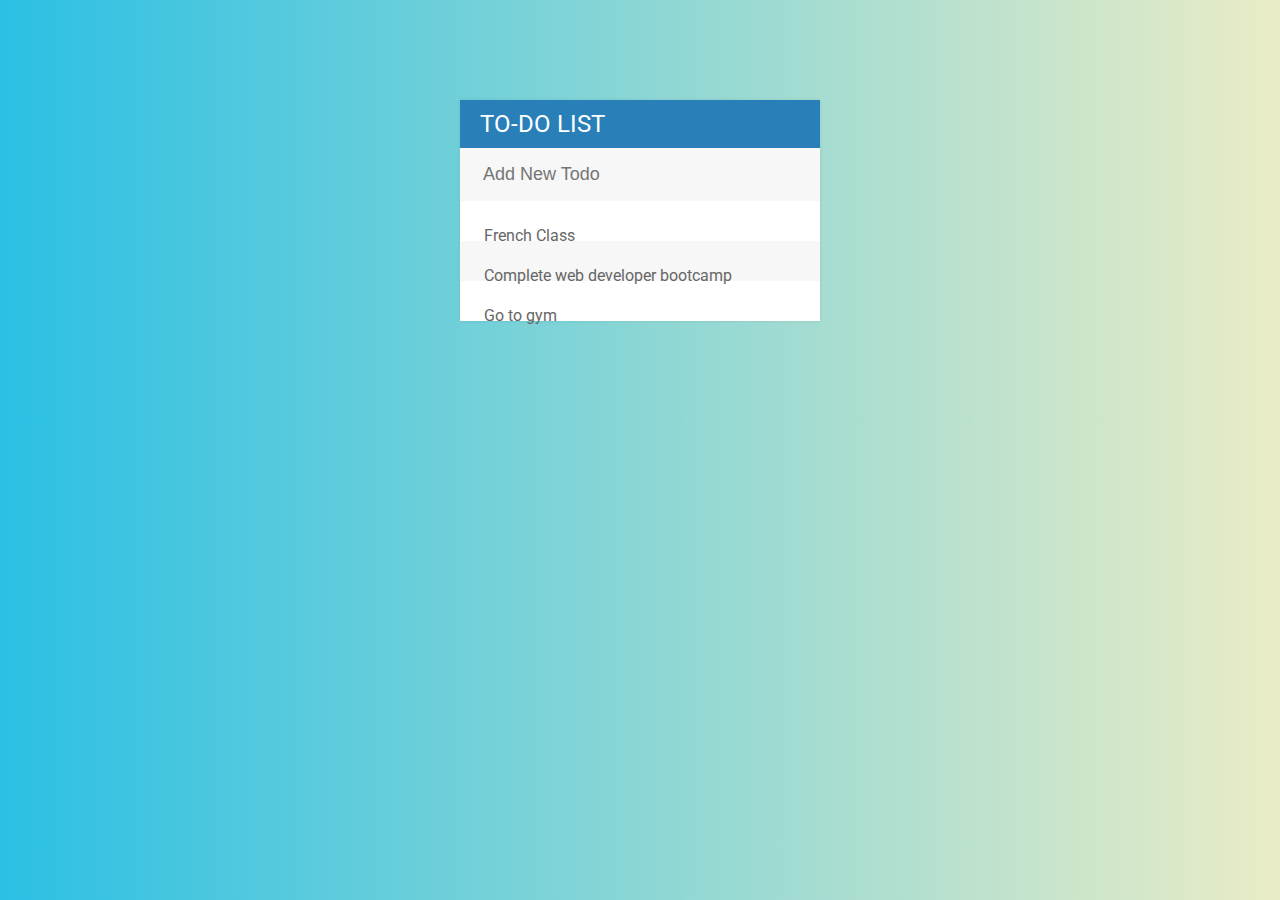
<file: Seção 20 - Todo List/index.html>
<!DOCTYPE html>
<html>
<head>
	<title>Todo List</title>
	<script type="text/javascript" src="assets/js/lib/jquery-3.3.1.min.js"></script>
	<link rel="stylesheet" type="text/css" href="assets/css/todos.css">
	<link href="https://fonts.googleapis.com/css?family=Roboto:400,500,700" rel="stylesheet">
	<link rel="stylesheet" href="https://use.fontawesome.com/releases/v5.7.2/css/all.css" integrity="sha384-fnmOCqbTlWIlj8LyTjo7mOUStjsKC4pOpQbqyi7RrhN7udi9RwhKkMHpvLbHG9Sr" crossorigin="anonymous"> 
</head>
<body>

	<div id="container">
		<h1>To-Do List <i class="fas fa-plus"></i> </h1>
		<input type="text" placeholder="Add New Todo">
		<ul>
			<li><span><i class="fa fa-trash-alt"></i></span> French Class</li>
			<li><span><i class="fa fa-trash-alt"></i></span> Complete web developer bootcamp</li>
			<li><span><i class="fa fa-trash-alt"></i></span> Go to gym</li>
		</ul>
	</div>

	<script type="text/javascript" src="assets/js/todos.js"></script>
</body>
</html>
</file>
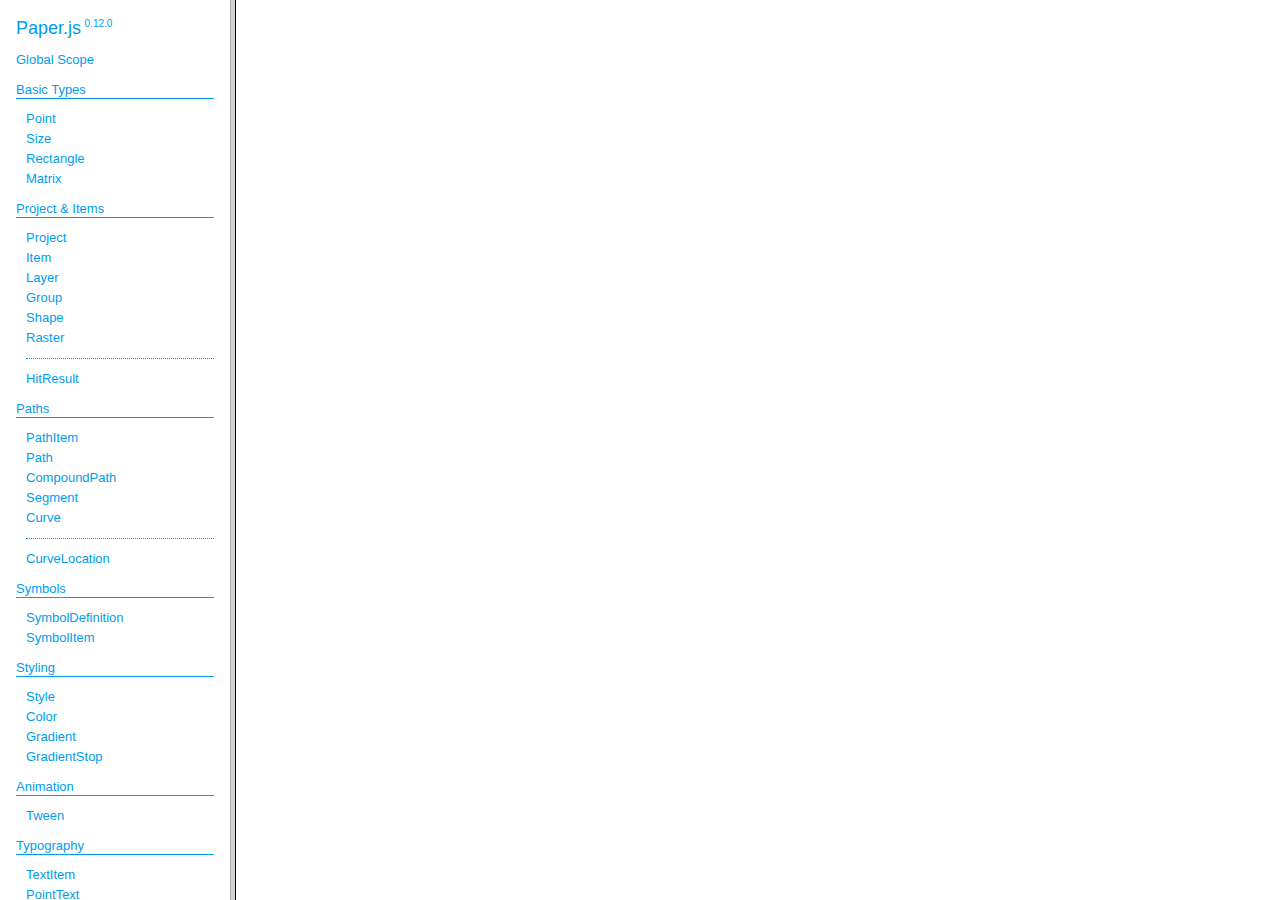
<file: Seção 21 - Patatap Clone/paperjs-v0.12.0/docs/index.html>
<!DOCTYPE html>
<html>
<head>
<meta charset="UTF-8">
<title>Paper.js v0.12.0</title>
</head>
<frameset cols="230,*">
<frame src="classes/index.html" name="packageListFrame" title="All Packages">
<frame src="about:blank" name="class-frame" title="Class and interface descriptions">
</frameset>
</html>
</file>
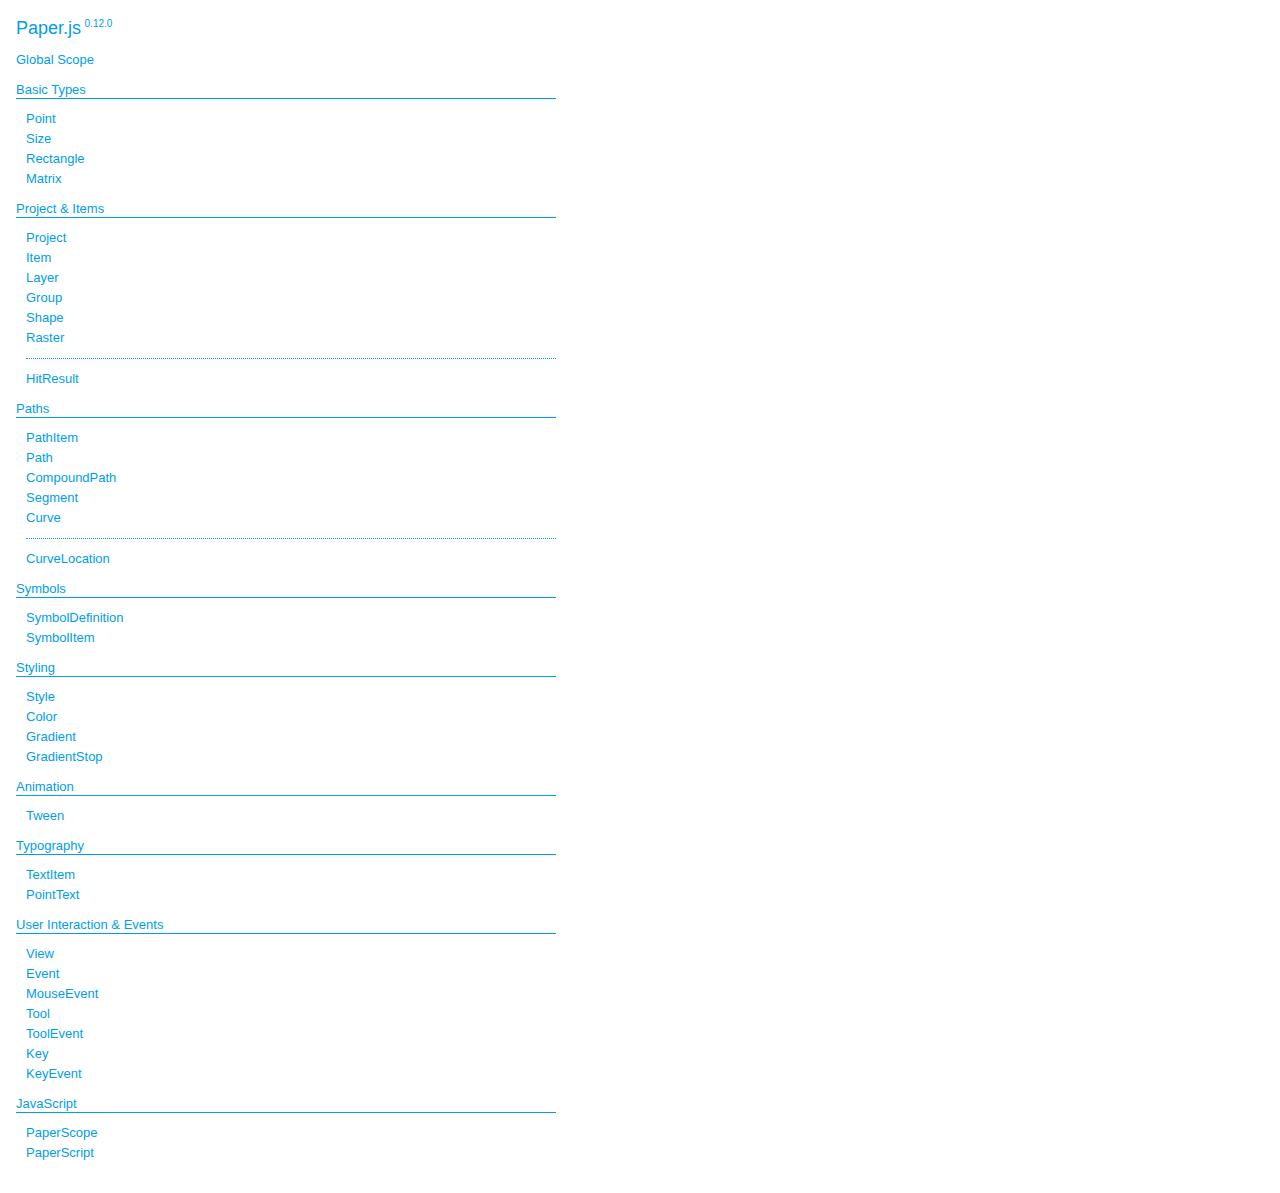
<file: Seção 21 - Patatap Clone/paperjs-v0.12.0/docs/classes/index.html>
<!DOCTYPE html>
<html>
<head>
<meta charset="UTF-8">
<title>Paper.js v0.12.0</title>
<base target="class-frame">
<link href="../assets/css/docs.css" rel="stylesheet" type="text/css">
</head>
<body class="reference">
<div class="reference-index">
<h1>Paper.js<span class="version">0.12.0</span></h1>
<ul class="reference-classes"><li><a href="../classes/global.html">Global Scope</a></li>
<li>
<h2>Basic Types</h2>
<ul>
<li><a href="../classes/Point.html">Point</a></li>
<li><a href="../classes/Size.html">Size</a></li>
<li><a href="../classes/Rectangle.html">Rectangle</a></li>
<li><a href="../classes/Matrix.html">Matrix</a></li>
</ul>
<li>
<h2>Project & Items</h2>
<ul>
<li><a href="../classes/Project.html">Project</a></li>
<li><a href="../classes/Item.html">Item</a></li>
<li><a href="../classes/Layer.html">Layer</a></li>
<li><a href="../classes/Group.html">Group</a></li>
<li><a href="../classes/Shape.html">Shape</a></li>
<li><a href="../classes/Raster.html">Raster</a></li>
<li><hr /></li>
<li><a href="../classes/HitResult.html">HitResult</a></li>
</ul>
<li>
<h2>Paths</h2>
<ul>
<li><a href="../classes/PathItem.html">PathItem</a></li>
<li><a href="../classes/Path.html">Path</a></li>
<li><a href="../classes/CompoundPath.html">CompoundPath</a></li>
<li><a href="../classes/Segment.html">Segment</a></li>
<li><a href="../classes/Curve.html">Curve</a></li>
<li><hr /></li>
<li><a href="../classes/CurveLocation.html">CurveLocation</a></li>
</ul>
<li>
<h2>Symbols</h2>
<ul>
<li><a href="../classes/SymbolDefinition.html">SymbolDefinition</a></li>
<li><a href="../classes/SymbolItem.html">SymbolItem</a></li>
</ul>
<li>
<h2>Styling</h2>
<ul>
<li><a href="../classes/Style.html">Style</a></li>
<li><a href="../classes/Color.html">Color</a></li>
<li><a href="../classes/Gradient.html">Gradient</a></li>
<li><a href="../classes/GradientStop.html">GradientStop</a></li>
</ul>
<li>
<h2>Animation</h2>
<ul>
<li><a href="../classes/Tween.html">Tween</a></li>
</ul>
<li>
<h2>Typography</h2>
<ul>
<li><a href="../classes/TextItem.html">TextItem</a></li>
<li><a href="../classes/PointText.html">PointText</a></li>
</ul>
<li>
<h2>User Interaction & Events</h2>
<ul>
<li><a href="../classes/View.html">View</a></li>
<li><a href="../classes/Event.html">Event</a></li>
<li><a href="../classes/MouseEvent.html">MouseEvent</a></li>
<li><a href="../classes/Tool.html">Tool</a></li>
<li><a href="../classes/ToolEvent.html">ToolEvent</a></li>
<li><a href="../classes/Key.html">Key</a></li>
<li><a href="../classes/KeyEvent.html">KeyEvent</a></li>
</ul>
<li>
<h2>JavaScript</h2>
<ul>
<li><a href="../classes/PaperScope.html">PaperScope</a></li>
<li><a href="../classes/PaperScript.html">PaperScript</a></li>
</ul>
</ul>
</body>
</html>
</file>
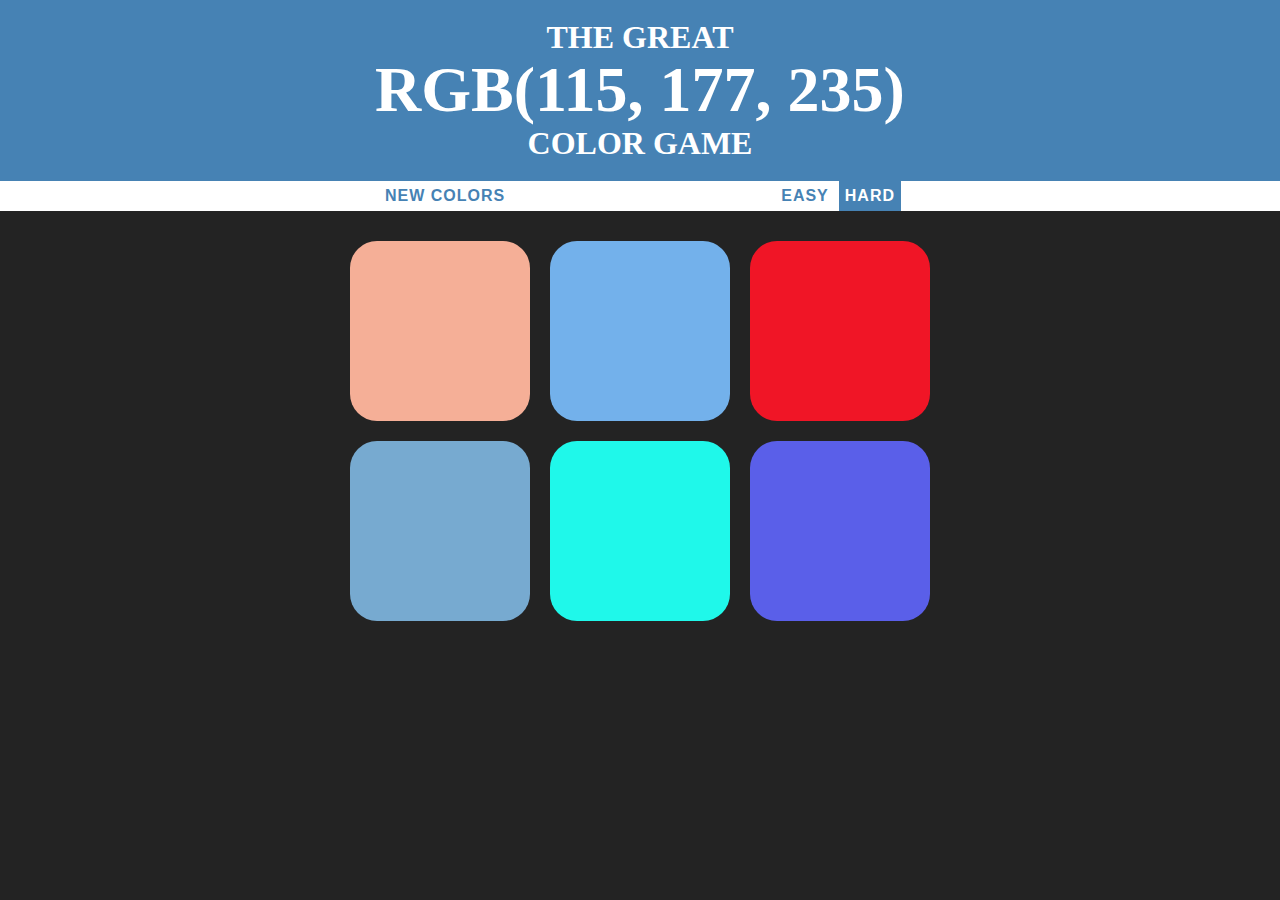
<file: Seção 17 - Color Game/colorGame.html>
<!DOCTYPE html>
<html>
<head> 
	<title>Color Game</title>
	<link rel="stylesheet" type="text/css" href="colorGame.css">
</head>
 <body>
<h1>
	The Great 
	<br> 
	<span id="colorDisplay">RGB</span> 
	<br> 
	Color Game
</h1>

<div id="stripe">
	<button id="reset">New Colors</button>
	<span id="message"></span>
	<button id="easyBtn">Easy</button>
	<button id="hardBtn" class="selected">Hard</button>
</div>

	 <div id="container">
		<div class="square"></div>
		<div class="square"></div>
		<div class="square"></div>
		<div class="square"></div>
		<div class="square"></div>
		<div class="square"></div>
	</div>

<script type="text/javascript" src="colorGame.js"></script>
</body>
</html>
</file>
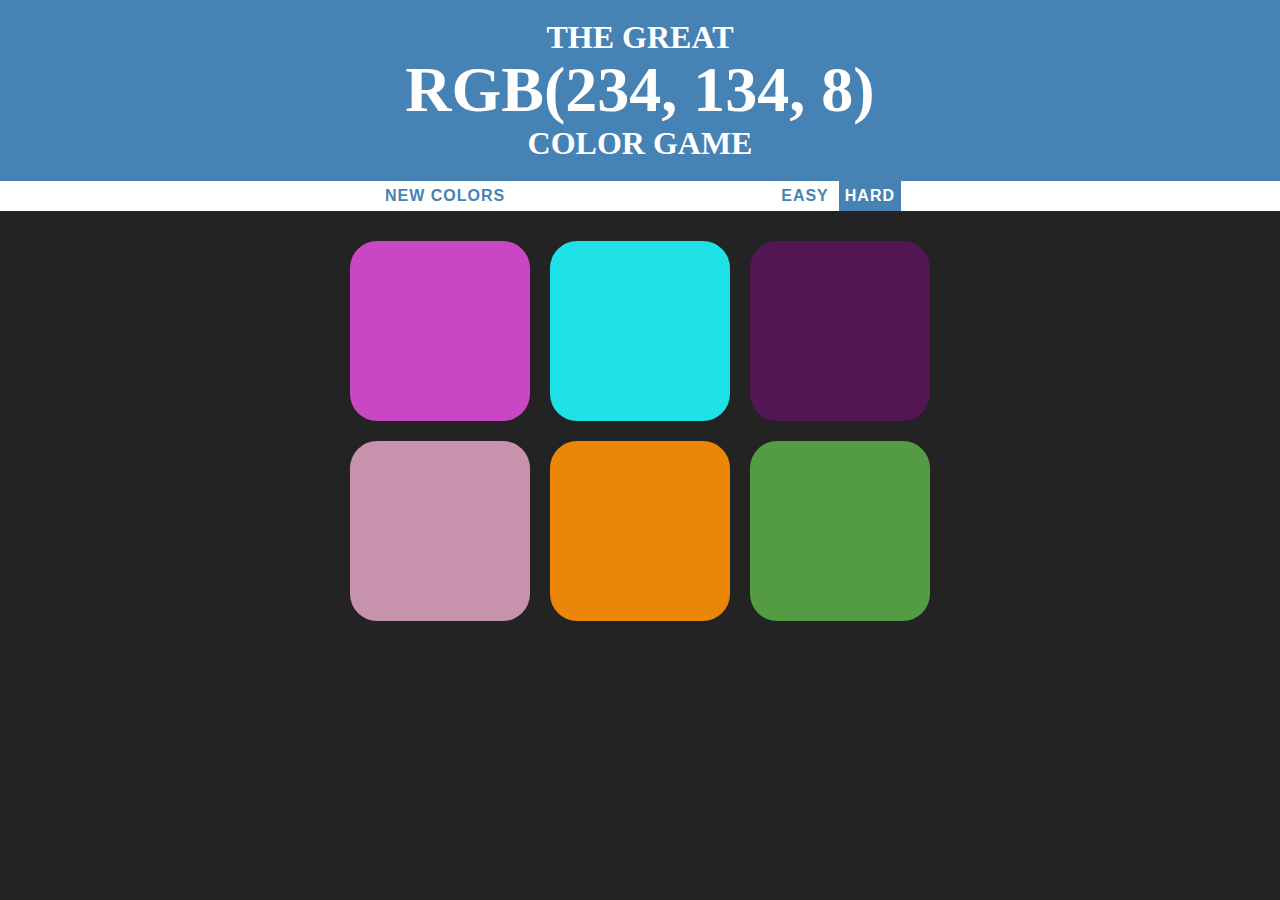
<file: Seção 17/colorGame.html>
<!DOCTYPE html>
<html>
<head>
	<title>Color Game</title>
	<link rel="stylesheet" type="text/css" href="colorGame.css">
</head>
 <body>
<h1>
	The Great 
	<br> 
	<span id="colorDisplay">RGB</span> 
	<br> 
	Color Game
</h1>

<div id="stripe">
	<button id="reset">New Colors</button>
	<span id="message"></span>
	<button id="easyBtn">Easy</button>
	<button id="hardBtn" class="selected">Hard</button>
</div>

	 <div id="container">
		<div class="square"></div>
		<div class="square"></div>
		<div class="square"></div>
		<div class="square"></div>
		<div class="square"></div>
		<div class="square"></div>
	</div>

<script type="text/javascript" src="colorGame.js"></script>
</body>
</html>
</file>
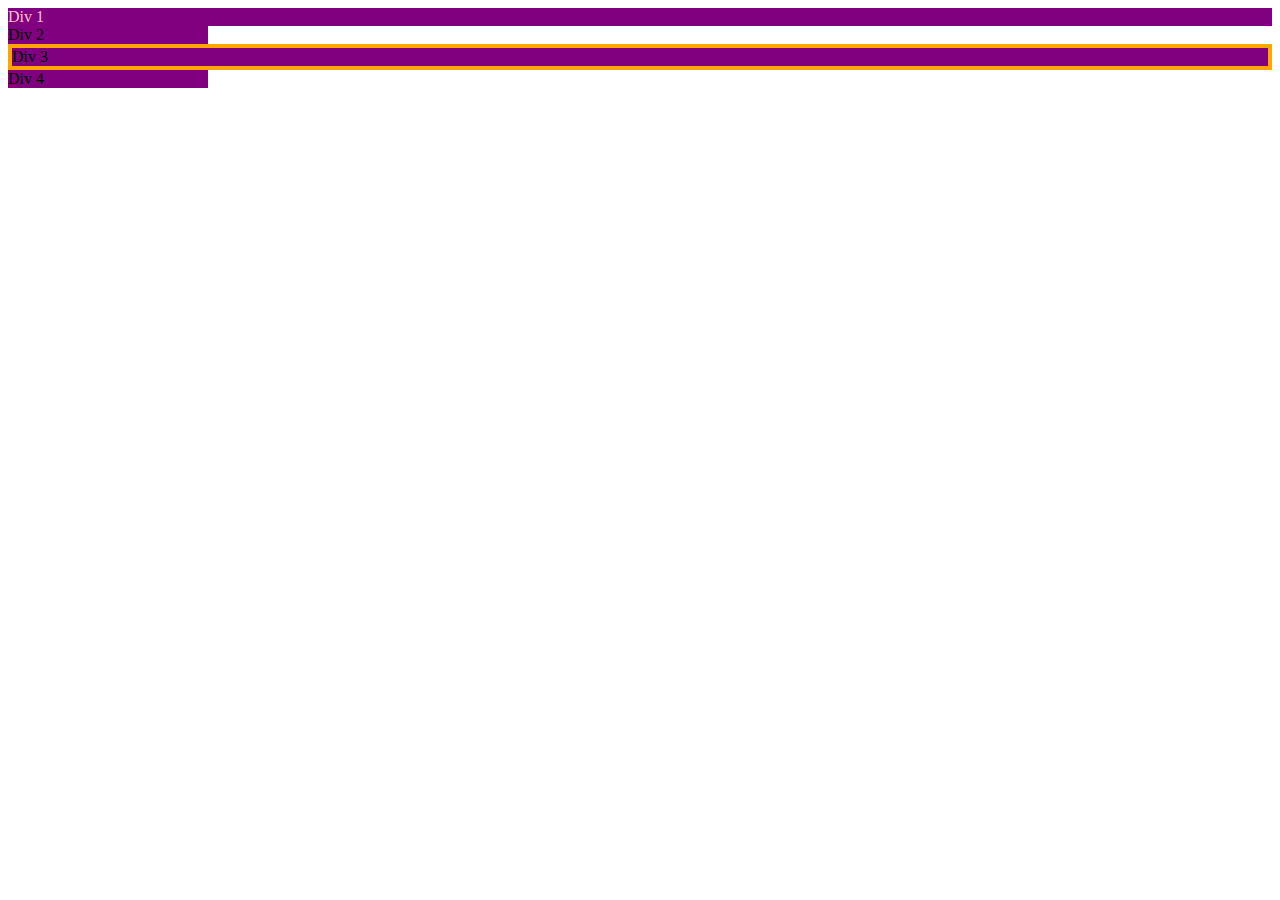
<file: Seção 18 - jQuery/exercise.html>
<!DOCTYPE html>
<html>
<head>
	<title>jQuery Exercise</title>
	<script type="text/javascript" src="https://cdnjs.cloudflare.com/ajax/libs/jquery/2.1.4/jquery.min.js"></script>
</head>
<body>
	<div>Div 1</div>
	<div class="highlight">Div 2</div>
	<div id="third">Div 3</div>
	<div class="highlight">Div 4</div>

	<script type="text/javascript" src="exercise.js"></script>
</body>
</html>
</file>
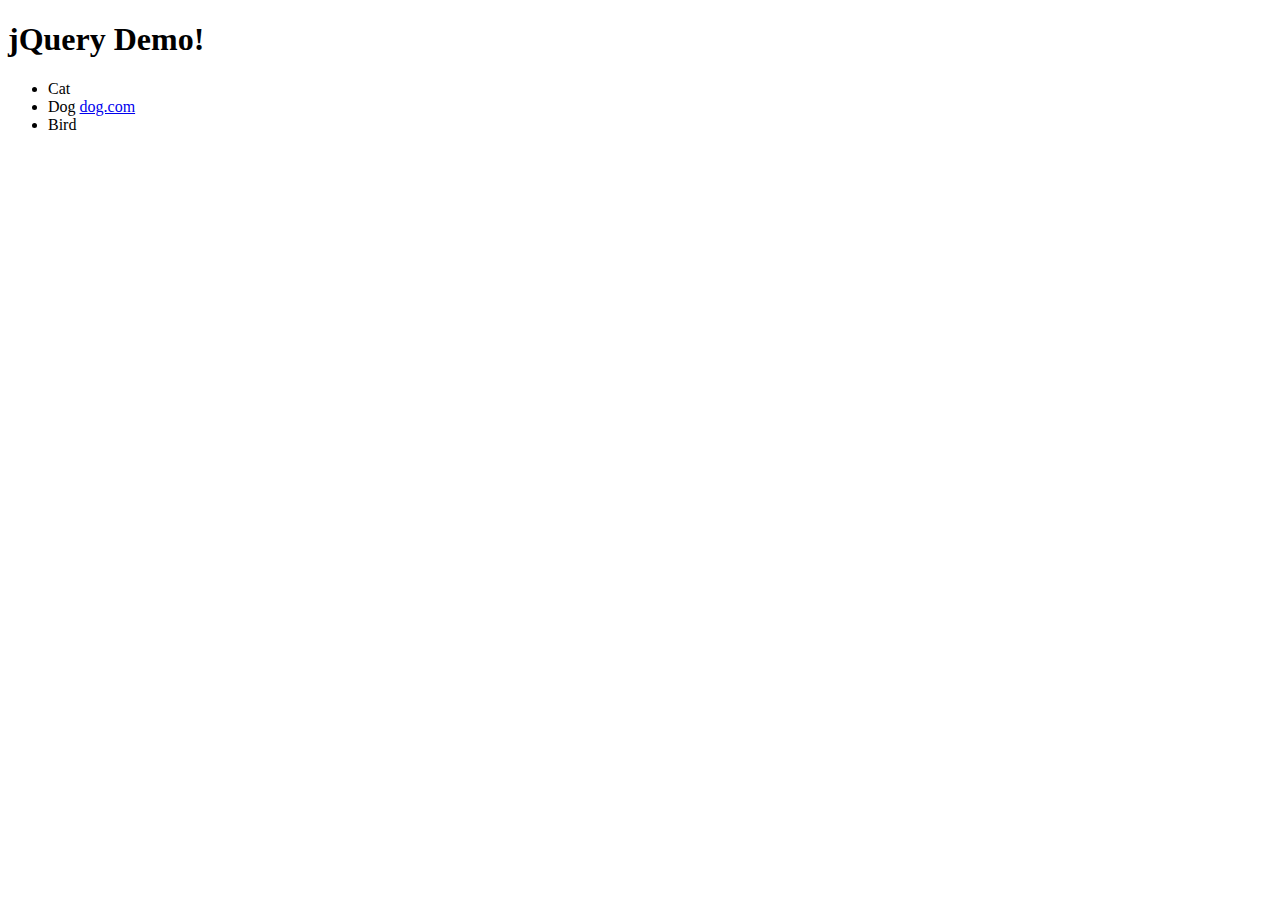
<file: Seção 18 - jQuery/jqueryDemo.html>
<!DOCTYPE html>
<html>
<head>
	<script
  src="https://code.jquery.com/jquery-2.2.4.min.js"
  integrity="sha256-BbhdlvQf/xTY9gja0Dq3HiwQF8LaCRTXxZKRutelT44="
  crossorigin="anonymous"></script>
	<title>jQuery Demo</title>
</head>
<body>

<h1>jQuery Demo!</h1>

<ul>
	<li>Cat</li>
	<li>Dog <a href="dog.com">dog.com</a></li>
	<li id="adorable">Bird</li>
</ul>

</body>
</html>
</file>
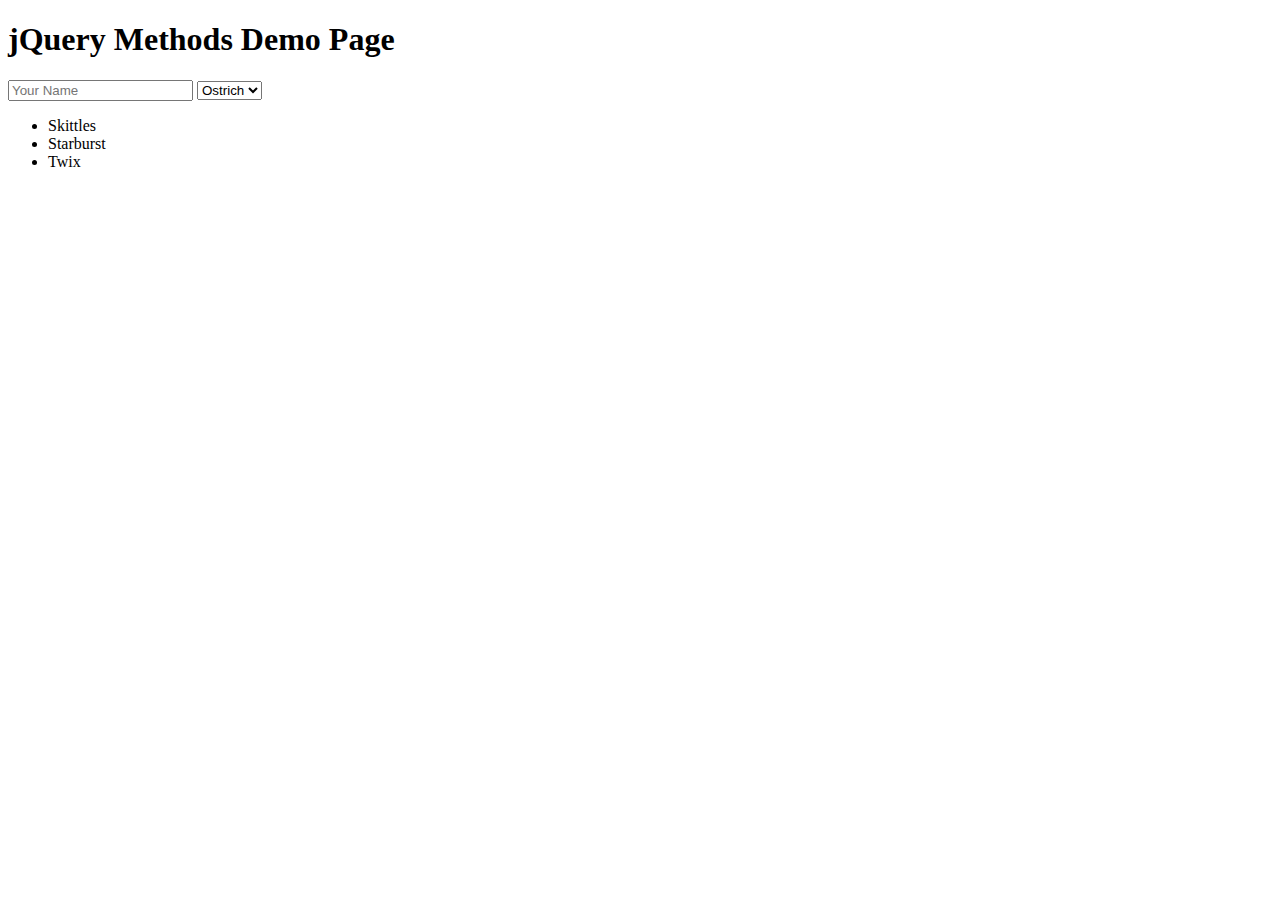
<file: Seção 18 - jQuery/methods.html>
<!DOCTYPE html>
<html>
<head>
	<title>jQuery Methods</title>
	<script type="text/javascript" src="https://cdnjs.cloudflare.com/ajax/libs/jquery/2.1.4/jquery.min.js"></script>

	<style type="text/css">
		.correct {
			color: green;
		}

		.wrong {
			color: red;
			background: pink;
		}

		.done {
			color: gray;
			text-decoration: line-through;
		}
	</style>
</head>
<body>
	<h1>jQuery Methods Demo Page</h1>

	<input type="text" placeholder="Your Name">

	<select>
		<option>Ostrich</option>
		<option>Turtle</option>
		<option>Toad</option>
	</select>
	<ul>
		<li>Skittles</li>
		<li>Starburst</li>
		<li>Twix</li>
	</ul>
</body>
</html>
</file>
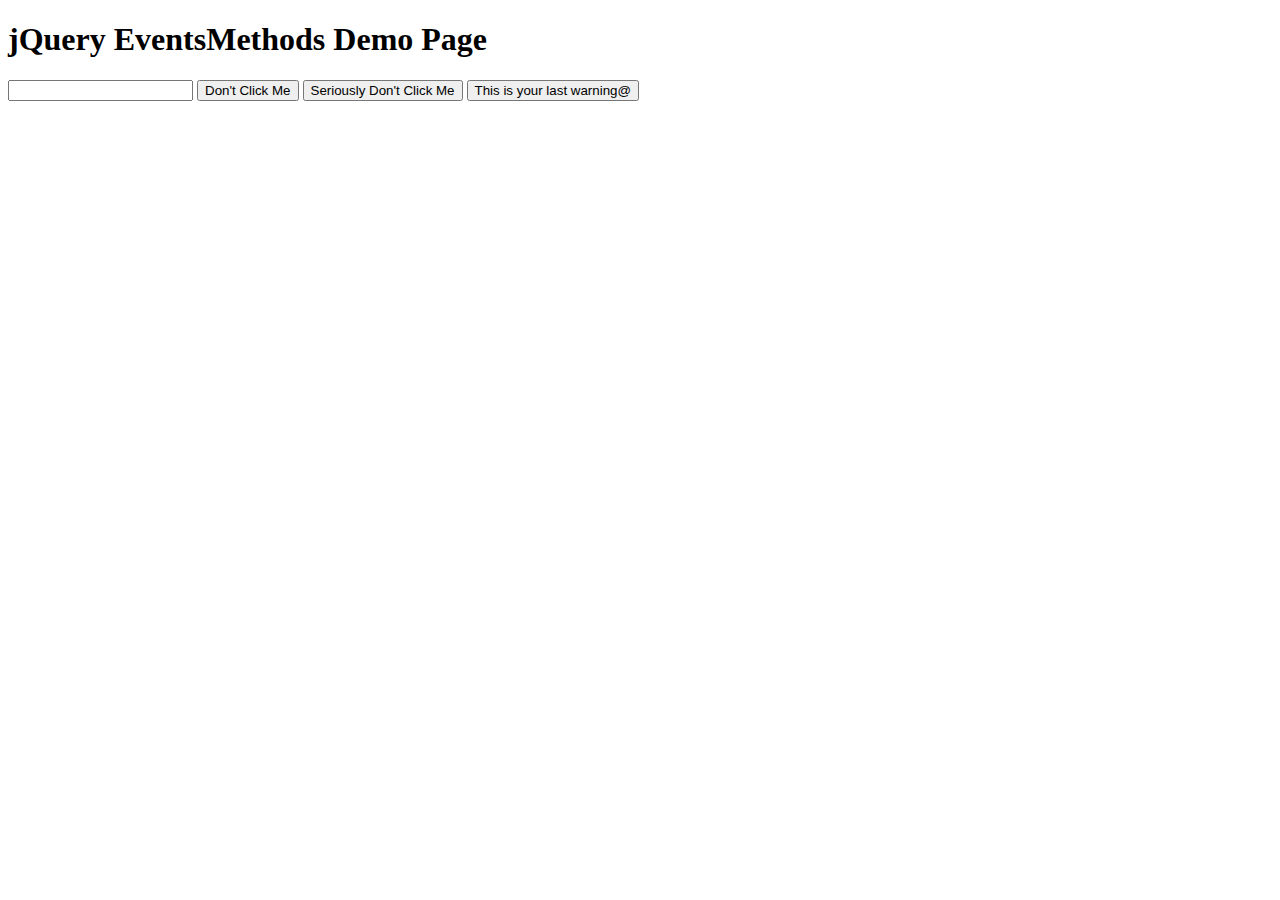
<file: Seção 19 - Advanced jQuery/events.html>
<!DOCTYPE html>
<html>
<head>
	<title>jQuery Events</title>
	<script type="text/javascript" src="https://cdnjs.cloudflare.com/ajax/libs/jquery/2.1.4/jquery.min.js"></script>

</head>
<body>
	<h1>jQuery EventsMethods Demo Page</h1>

	<input type="text" name="">


	<button>Don't Click Me</button>
	<button>Seriously Don't Click Me</button>
	<button>This is your last warning@</button>
</body>
</html>
</file>
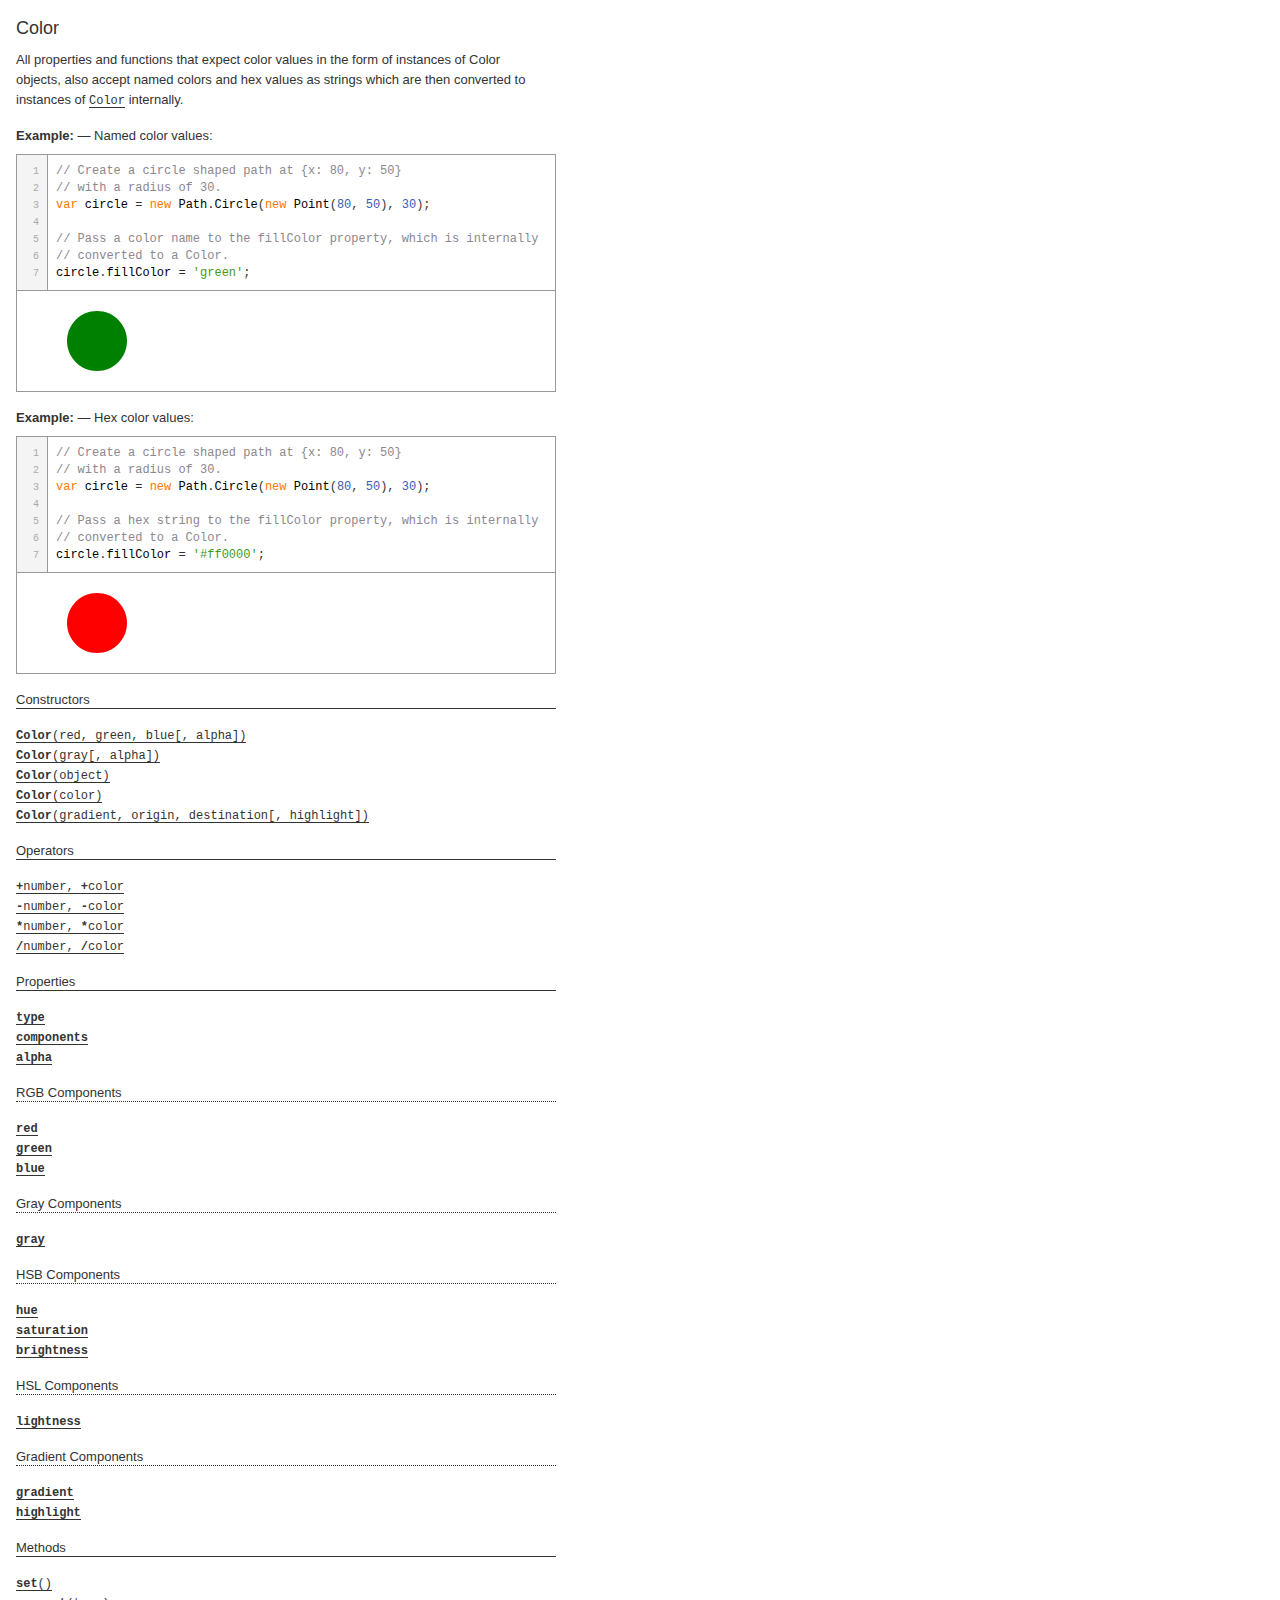
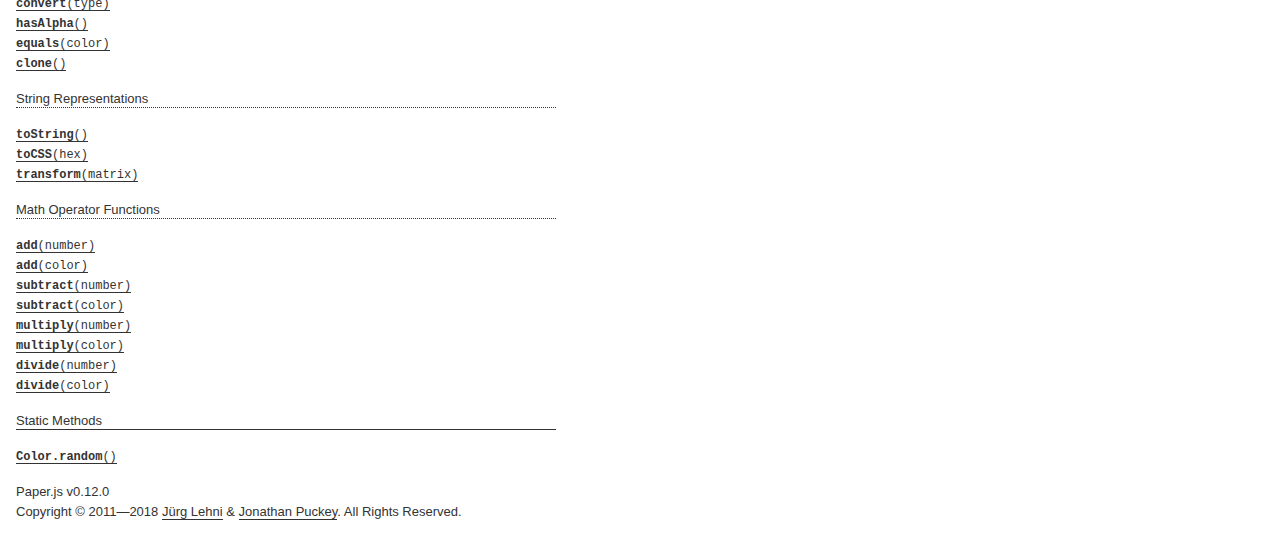
<file: Seção 21 - Patatap Clone/paperjs-v0.12.0/docs/classes/Color.html>
<!DOCTYPE html>
<html>
<head>
<meta charset="UTF-8">
<title>Color</title>
<base target="class-frame">
<link href="../assets/css/docs.css" rel="stylesheet" type="text/css">
<script src="../assets/js/paper.js"></script>
<script src="../assets/js/jquery.js"></script>
<script src="../assets/js/codemirror.js"></script>
<script src="../assets/js/docs.js"></script>
</head>
<body>
<article class="reference"> 
<div class="reference-class">
<h1>Color</h1>

<p>All properties and functions that expect color values in the form of instances of Color objects, also accept named colors and hex values as strings which are then converted to instances of <a href="../classes/Color.html"><tt>Color</tt></a> internally.</p>
<h4>Example:<span class="description">Named color values:</span></h4>

<div class="paperscript split">

<div class="buttons">
<div class="button run">Run</div>
</div>

<script type="text/paperscript" canvas="canvas-0">
// Create a circle shaped path at {x: 80, y: 50}
// with a radius of 30.
var circle = new Path.Circle(new Point(80, 50), 30);

// Pass a color name to the fillColor property, which is internally
// converted to a Color.
circle.fillColor = 'green';
</script>
<div class="canvas"><canvas width="516" height="100" id="canvas-0"></canvas></div>
</div>


<h4>Example:<span class="description">Hex color values:</span></h4>

<div class="paperscript split">

<div class="buttons">
<div class="button run">Run</div>
</div>

<script type="text/paperscript" canvas="canvas-1">
// Create a circle shaped path at {x: 80, y: 50}
// with a radius of 30.
var circle = new Path.Circle(new Point(80, 50), 30);

// Pass a hex string to the fillColor property, which is internally
// converted to a Color.
circle.fillColor = '#ff0000';
</script>
<div class="canvas"><canvas width="516" height="100" id="canvas-1"></canvas></div>
</div>


</div>

<!-- =============================== constructors ========================== -->
<div class="reference-members">
	<h2>Constructors</h2>
	
		
<div id="color-red-green-blue" class="member">
<div class="member-link">
<a name="color-red-green-blue" href="#color-red-green-blue"><tt><b>Color</b>(red, green, blue[, alpha])</tt></a>
</div>
<div class="member-description hidden">
<div class="member-text">
    <p>Creates a RGB Color object.</p>
    
    
<ul class="member-list">
	<h4>Parameters:</h4>
	
	<li>
<tt>red:</tt> 
<tt>Number</tt>
&mdash;&nbsp;the amount of red in the color as a value between  <code>0</code> and <code>1</code>

</li>
	
	<li>
<tt>green:</tt> 
<tt>Number</tt>
&mdash;&nbsp;the amount of green in the color as a value  between <code>0</code> and <code>1</code>

</li>
	
	<li>
<tt>blue:</tt> 
<tt>Number</tt>
&mdash;&nbsp;the amount of blue in the color as a value  between <code>0</code> and <code>1</code>

</li>
	
	<li>
<tt>alpha:</tt> 
<tt>Number</tt>
&mdash;&nbsp;the alpha of the color as a value between <code>0</code>  and <code>1</code>
&mdash;&nbsp;optional
</li>
	
</ul>

    
	<ul class="member-list">
		<h4>Returns:</h4>
		
			<li>
<tt><a href="../classes/Color.html"><tt>Color</tt></a></tt>
</li>

		
	</ul>



    
    <h4>Example:<span class="description">Creating a RGB Color:</span></h4>

<div class="paperscript split">

<div class="buttons">
<div class="button run">Run</div>
</div>

<script type="text/paperscript" canvas="canvas-2">
// Create a circle shaped path at {x: 80, y: 50}
// with a radius of 30:
var circle = new Path.Circle(new Point(80, 50), 30);

// 100% red, 0% blue, 50% blue:
circle.fillColor = new Color(1, 0, 0.5);
</script>
<div class="canvas"><canvas width="516" height="100" id="canvas-2"></canvas></div>
</div>


</div>
</div>
</div>
	
		
<div id="color-gray" class="member">
<div class="member-link">
<a name="color-gray" href="#color-gray"><tt><b>Color</b>(gray[, alpha])</tt></a>
</div>
<div class="member-description hidden">
<div class="member-text">
    <p>Creates a gray Color object.</p>
    
    
<ul class="member-list">
	<h4>Parameters:</h4>
	
	<li>
<tt>gray:</tt> 
<tt>Number</tt>
&mdash;&nbsp;the amount of gray in the color as a value  between <code>0</code> and <code>1</code>

</li>
	
	<li>
<tt>alpha:</tt> 
<tt>Number</tt>
&mdash;&nbsp;the alpha of the color as a value between <code>0</code>  and <code>1</code>
&mdash;&nbsp;optional
</li>
	
</ul>

    
	<ul class="member-list">
		<h4>Returns:</h4>
		
			<li>
<tt><a href="../classes/Color.html"><tt>Color</tt></a></tt>
</li>

		
	</ul>



    
    <h4>Example:<span class="description">Creating a gray Color:</span></h4>

<div class="paperscript split">

<div class="buttons">
<div class="button run">Run</div>
</div>

<script type="text/paperscript" canvas="canvas-3">
// Create a circle shaped path at {x: 80, y: 50}
// with a radius of 30:
var circle = new Path.Circle(new Point(80, 50), 30);

// Create a GrayColor with 50% gray:
circle.fillColor = new Color(0.5);
</script>
<div class="canvas"><canvas width="516" height="100" id="canvas-3"></canvas></div>
</div>


</div>
</div>
</div>
	
		
<div id="color-object" class="member">
<div class="member-link">
<a name="color-object" href="#color-object"><tt><b>Color</b>(object)</tt></a>
</div>
<div class="member-description hidden">
<div class="member-text">
    <p>Creates a HSB, HSL or gradient Color object from the properties of the provided object:</p>
    <ul class="member-list">
<h4>Options:</h4>
<li><tt>hsb.hue: <tt>Number</tt></tt> &mdash; the hue of the color as a value in degrees  between <code>0</code> and <code>360</code></li>
<li><tt>hsb.saturation: <tt>Number</tt></tt> &mdash; the saturation of the color as a  value between <code>0</code> and <code>1</code></li>
<li><tt>hsb.brightness: <tt>Number</tt></tt> &mdash; the brightness of the color as a  value between <code>0</code> and <code>1</code></li>
<li><tt>hsb.alpha: <tt>Number</tt></tt> &mdash; the alpha of the color as a value between  <code>0</code> and <code>1</code></li>
<li><tt>hsl.hue: <tt>Number</tt></tt> &mdash; the hue of the color as a value in degrees  between <code>0</code> and <code>360</code></li>
<li><tt>hsl.saturation: <tt>Number</tt></tt> &mdash; the saturation of the color as a  value between <code>0</code> and <code>1</code></li>
<li><tt>hsl.lightness: <tt>Number</tt></tt> &mdash; the lightness of the color as a value  between <code>0</code> and <code>1</code><br></li>
<li><tt>hsl.alpha: <tt>Number</tt></tt> &mdash; the alpha of the color as a value between  <code>0</code> and <code>1</code></li>
<li><tt>gradient.gradient: <a href="../classes/Gradient.html"><tt>Gradient</tt></a></tt> &mdash; the gradient object that  describes the color stops and type of gradient to be used</li>
<li><tt>gradient.origin: <a href="../classes/Point.html"><tt>Point</tt></a></tt> &mdash; the origin point of the gradient</li>
<li><tt>gradient.destination: <a href="../classes/Point.html"><tt>Point</tt></a></tt> &mdash; the destination point of the  gradient</li>
<li><tt>gradient.stops: Array of <a href="../classes/GradientStop.html"><tt>GradientStop</tt></a> objects</tt> &mdash; the gradient stops describing  the gradient, as an alternative to providing a gradient object</li>
<li><tt>gradient.radial: <tt>Boolean</tt></tt> &mdash; controls whether the gradient is  radial, as an alternative to providing a gradient object</li>
</ul>
    
<ul class="member-list">
	<h4>Parameters:</h4>
	
	<li>
<tt>object:</tt> 
<tt>Object</tt>
&mdash;&nbsp;an object describing the components and properties of the color

</li>
	
</ul>

    
	<ul class="member-list">
		<h4>Returns:</h4>
		
			<li>
<tt><a href="../classes/Color.html"><tt>Color</tt></a></tt>
</li>

		
	</ul>



    
    <h4>Example:<span class="description">Creating a HSB Color:</span></h4>

<div class="paperscript split">

<div class="buttons">
<div class="button run">Run</div>
</div>

<script type="text/paperscript" canvas="canvas-4">
// Create a circle shaped path at {x: 80, y: 50}
// with a radius of 30:
var circle = new Path.Circle(new Point(80, 50), 30);

// Create an HSB Color with a hue of 90 degrees, a saturation
// 100% and a brightness of 100%:
circle.fillColor = { hue: 90, saturation: 1, brightness: 1 };
</script>
<div class="canvas"><canvas width="516" height="100" id="canvas-4"></canvas></div>
</div>


<h4>Example:<span class="description">Creating a HSL Color:</span></h4>

<div class="paperscript split">

<div class="buttons">
<div class="button run">Run</div>
</div>

<script type="text/paperscript" canvas="canvas-5">
// Create a circle shaped path at {x: 80, y: 50}
// with a radius of 30:
var circle = new Path.Circle(new Point(80, 50), 30);

// Create an HSL Color with a hue of 90 degrees, a saturation
// 100% and a lightness of 50%:
circle.fillColor = { hue: 90, saturation: 1, lightness: 0.5 };
</script>
<div class="canvas"><canvas width="516" height="100" id="canvas-5"></canvas></div>
</div>


<h4>Example:<span class="description">Creating a gradient color from an object literal:</span></h4>

<div class="paperscript split">

<div class="buttons">
<div class="button run">Run</div>
</div>

<script type="text/paperscript" canvas="canvas-6">
// Define two points which we will be using to construct
// the path and to position the gradient color:
var topLeft = view.center - [80, 80];
var bottomRight = view.center + [80, 80];

var path = new Path.Rectangle({
 topLeft: topLeft,
 bottomRight: bottomRight,
 // Fill the path with a gradient of three color stops
 // that runs between the two points we defined earlier:
 fillColor: {
     stops: ['yellow', 'red', 'blue'],
     origin: topLeft,
     destination: bottomRight
 }
});
</script>
<div class="canvas"><canvas width="516" height="200" id="canvas-6"></canvas></div>
</div>


</div>
</div>
</div>
	
		
<div id="color-color" class="member">
<div class="member-link">
<a name="color-color" href="#color-color"><tt><b>Color</b>(color)</tt></a>
</div>
<div class="member-description hidden">
<div class="member-text">
    <p>Creates a Color object from a CSS string. All common CSS color string formats are supported: - Named colors (e.g. <code>&#39;red&#39;</code>, <code>&#39;fuchsia&#39;</code>, …) - Hex strings (<code>&#39;#ffff00&#39;</code>, <code>&#39;#ff0&#39;</code>, …) - RGB strings (<code>&#39;rgb(255, 128, 0)&#39;</code>, <code>&#39;rgba(255, 128, 0, 0.5)&#39;</code>, …) - HSL strings (<code>&#39;hsl(180deg, 20%, 50%)&#39;</code>,  <code>&#39;hsla(3.14rad, 20%, 50%, 0.5)&#39;</code>, …)</p>
    
    
<ul class="member-list">
	<h4>Parameters:</h4>
	
	<li>
<tt>color:</tt> 
<tt>String</tt>
&mdash;&nbsp;the color&rsquo;s CSS string representation

</li>
	
</ul>

    
	<ul class="member-list">
		<h4>Returns:</h4>
		
			<li>
<tt><a href="../classes/Color.html"><tt>Color</tt></a></tt>
</li>

		
	</ul>



    
    <h4>Example:</h4>

<div class="paperscript split">

<div class="buttons">
<div class="button run">Run</div>
</div>

<script type="text/paperscript" canvas="canvas-7">
var circle = new Path.Circle({
    center: [80, 50],
    radius: 30,
    fillColor: new Color('rgba(255, 255, 0, 0.5)')
});
</script>
<div class="canvas"><canvas width="516" height="100" id="canvas-7"></canvas></div>
</div>


</div>
</div>
</div>
	
		
<div id="color-gradient-origin-destination" class="member">
<div class="member-link">
<a name="color-gradient-origin-destination" href="#color-gradient-origin-destination"><tt><b>Color</b>(gradient, origin, destination[, highlight])</tt></a>
</div>
<div class="member-description hidden">
<div class="member-text">
    <p>Creates a gradient Color object.</p>
    
    
<ul class="member-list">
	<h4>Parameters:</h4>
	
	<li>
<tt>gradient:</tt> 
<a href="../classes/Gradient.html"><tt>Gradient</tt></a>


</li>
	
	<li>
<tt>origin:</tt> 
<a href="../classes/Point.html"><tt>Point</tt></a>


</li>
	
	<li>
<tt>destination:</tt> 
<a href="../classes/Point.html"><tt>Point</tt></a>


</li>
	
	<li>
<tt>highlight:</tt> 
<a href="../classes/Point.html"><tt>Point</tt></a>

&mdash;&nbsp;optional
</li>
	
</ul>

    
	<ul class="member-list">
		<h4>Returns:</h4>
		
			<li>
<tt><a href="../classes/Color.html"><tt>Color</tt></a></tt>
</li>

		
	</ul>



    
    <h4>Example:<span class="description">Applying a linear gradient color containing evenly distributed color stops:</span></h4>

<div class="paperscript split">

<div class="buttons">
<div class="button run">Run</div>
</div>

<script type="text/paperscript" canvas="canvas-8">
// Define two points which we will be using to construct
// the path and to position the gradient color:
var topLeft = view.center - [80, 80];
var bottomRight = view.center + [80, 80];

// Create a rectangle shaped path between
// the topLeft and bottomRight points:
var path = new Path.Rectangle(topLeft, bottomRight);

// Create the gradient, passing it an array of colors to be converted
// to evenly distributed color stops:
var gradient = new Gradient(['yellow', 'red', 'blue']);

// Have the gradient color run between the topLeft and
// bottomRight points we defined earlier:
var gradientColor = new Color(gradient, topLeft, bottomRight);

// Set the fill color of the path to the gradient color:
path.fillColor = gradientColor;
</script>
<div class="canvas"><canvas width="516" height="200" id="canvas-8"></canvas></div>
</div>


<h4>Example:<span class="description">Applying a radial gradient color containing unevenly distributed color stops:</span></h4>

<div class="paperscript split">

<div class="buttons">
<div class="button run">Run</div>
</div>

<script type="text/paperscript" canvas="canvas-9">
// Create a circle shaped path at the center of the view
// with a radius of 80:
var path = new Path.Circle({
    center: view.center,
    radius: 80
});

// The stops array: yellow mixes with red between 0 and 15%,
// 15% to 30% is pure red, red mixes with black between 30% to 100%:
var stops = [
    ['yellow', 0],
    ['red', 0.15],
    ['red', 0.3],
    ['black', 0.9]
];

// Create a radial gradient using the color stops array:
var gradient = new Gradient(stops, true);

// We will use the center point of the circle shaped path as
// the origin point for our gradient color
var from = path.position;

// The destination point of the gradient color will be the
// center point of the path + 80pt in horizontal direction:
var to = path.position + [80, 0];

// Create the gradient color:
var gradientColor = new Color(gradient, from, to);

// Set the fill color of the path to the gradient color:
path.fillColor = gradientColor;
</script>
<div class="canvas"><canvas width="516" height="200" id="canvas-9"></canvas></div>
</div>


</div>
</div>
</div>
	
</div>



<!-- ================================ operators ============================ -->
	<div class="reference-members">
		<h2>Operators</h2>
		
			<div id="add" class="member">
<div class="member-link">
<a name="add" href="#add"><tt><tt><b>+</b>number</tt>, <tt><b>+</b>color</tt></tt></a>
</div>
<div class="member-description hidden">


	<div class="member-text">
		<p>Returns the addition of the supplied value to both coordinates of the color as a new color. The object itself is not modified!</p>
		
<ul class="member-list">
	<h4>Parameters:</h4>
	
	<li>
<tt>number:</tt> 
<tt>Number</tt>
&mdash;&nbsp;the number to add

</li>
	
</ul>

		
	<ul class="member-list">
		<h4>Returns:</h4>
		
			<li>
<tt><a href="../classes/Color.html"><tt>Color</tt></a></tt>&nbsp;&mdash;&nbsp;the addition of the color and the value as a new color
</li>

		
	</ul>



		
		<h4>Example:</h4>


<pre><code>var color = new Color(0.5, 1, 1);
var result = color + 1;
console.log(result); // { red: 1, blue: 1, green: 1 }</code></pre>

	</div>



	<div class="member-text">
		<p>Returns the addition of the supplied color to the color as a new color. The object itself is not modified!</p>
		
<ul class="member-list">
	<h4>Parameters:</h4>
	
	<li>
<tt>color:</tt> 
<a href="../classes/Color.html"><tt>Color</tt></a>
&mdash;&nbsp;the color to add

</li>
	
</ul>

		
	<ul class="member-list">
		<h4>Returns:</h4>
		
			<li>
<tt><a href="../classes/Color.html"><tt>Color</tt></a></tt>&nbsp;&mdash;&nbsp;the addition of the two colors as a new color
</li>

		
	</ul>



		
		<h4>Example:</h4>


<pre><code>var color1 = new Color(0, 1, 1);
var color2 = new Color(1, 0, 0);
var result = color1 + color2;
console.log(result); // { red: 1, blue: 1, green: 1 }</code></pre>

	</div>


</div>
</div>

		
			<div id="subtract" class="member">
<div class="member-link">
<a name="subtract" href="#subtract"><tt><tt><b>-</b>number</tt>, <tt><b>-</b>color</tt></tt></a>
</div>
<div class="member-description hidden">


	<div class="member-text">
		<p>Returns the subtraction of the supplied value to both coordinates of the color as a new color. The object itself is not modified!</p>
		
<ul class="member-list">
	<h4>Parameters:</h4>
	
	<li>
<tt>number:</tt> 
<tt>Number</tt>
&mdash;&nbsp;the number to subtract

</li>
	
</ul>

		
	<ul class="member-list">
		<h4>Returns:</h4>
		
			<li>
<tt><a href="../classes/Color.html"><tt>Color</tt></a></tt>&nbsp;&mdash;&nbsp;the subtraction of the color and the value as a new color
</li>

		
	</ul>



		
		<h4>Example:</h4>


<pre><code>var color = new Color(0.5, 1, 1);
var result = color - 1;
console.log(result); // { red: 0, blue: 0, green: 0 }</code></pre>

	</div>



	<div class="member-text">
		<p>Returns the subtraction of the supplied color to the color as a new color. The object itself is not modified!</p>
		
<ul class="member-list">
	<h4>Parameters:</h4>
	
	<li>
<tt>color:</tt> 
<a href="../classes/Color.html"><tt>Color</tt></a>
&mdash;&nbsp;the color to subtract

</li>
	
</ul>

		
	<ul class="member-list">
		<h4>Returns:</h4>
		
			<li>
<tt><a href="../classes/Color.html"><tt>Color</tt></a></tt>&nbsp;&mdash;&nbsp;the subtraction of the two colors as a new color
</li>

		
	</ul>



		
		<h4>Example:</h4>


<pre><code>var color1 = new Color(0, 1, 1);
var color2 = new Color(1, 0, 0);
var result = color1 - color2;
console.log(result); // { red: 0, blue: 1, green: 1 }</code></pre>

	</div>


</div>
</div>

		
			<div id="multiply" class="member">
<div class="member-link">
<a name="multiply" href="#multiply"><tt><tt><b>*</b>number</tt>, <tt><b>*</b>color</tt></tt></a>
</div>
<div class="member-description hidden">


	<div class="member-text">
		<p>Returns the multiplication of the supplied value to both coordinates of the color as a new color. The object itself is not modified!</p>
		
<ul class="member-list">
	<h4>Parameters:</h4>
	
	<li>
<tt>number:</tt> 
<tt>Number</tt>
&mdash;&nbsp;the number to multiply

</li>
	
</ul>

		
	<ul class="member-list">
		<h4>Returns:</h4>
		
			<li>
<tt><a href="../classes/Color.html"><tt>Color</tt></a></tt>&nbsp;&mdash;&nbsp;the multiplication of the color and the value as a new color
</li>

		
	</ul>



		
		<h4>Example:</h4>


<pre><code>var color = new Color(0.5, 1, 1);
var result = color * 0.5;
console.log(result); // { red: 0.25, blue: 0.5, green: 0.5 }</code></pre>

	</div>



	<div class="member-text">
		<p>Returns the multiplication of the supplied color to the color as a new color. The object itself is not modified!</p>
		
<ul class="member-list">
	<h4>Parameters:</h4>
	
	<li>
<tt>color:</tt> 
<a href="../classes/Color.html"><tt>Color</tt></a>
&mdash;&nbsp;the color to multiply

</li>
	
</ul>

		
	<ul class="member-list">
		<h4>Returns:</h4>
		
			<li>
<tt><a href="../classes/Color.html"><tt>Color</tt></a></tt>&nbsp;&mdash;&nbsp;the multiplication of the two colors as a new color
</li>

		
	</ul>



		
		<h4>Example:</h4>


<pre><code>var color1 = new Color(0, 1, 1);
var color2 = new Color(0.5, 0, 0.5);
var result = color1 * color2;
console.log(result); // { red: 0, blue: 0, green: 0.5 }</code></pre>

	</div>


</div>
</div>

		
			<div id="divide" class="member">
<div class="member-link">
<a name="divide" href="#divide"><tt><tt><b>/</b>number</tt>, <tt><b>/</b>color</tt></tt></a>
</div>
<div class="member-description hidden">


	<div class="member-text">
		<p>Returns the division of the supplied value to both coordinates of the color as a new color. The object itself is not modified!</p>
		
<ul class="member-list">
	<h4>Parameters:</h4>
	
	<li>
<tt>number:</tt> 
<tt>Number</tt>
&mdash;&nbsp;the number to divide

</li>
	
</ul>

		
	<ul class="member-list">
		<h4>Returns:</h4>
		
			<li>
<tt><a href="../classes/Color.html"><tt>Color</tt></a></tt>&nbsp;&mdash;&nbsp;the division of the color and the value as a new color
</li>

		
	</ul>



		
		<h4>Example:</h4>


<pre><code>var color = new Color(0.5, 1, 1);
var result = color / 2;
console.log(result); // { red: 0.25, blue: 0.5, green: 0.5 }</code></pre>

	</div>



	<div class="member-text">
		<p>Returns the division of the supplied color to the color as a new color. The object itself is not modified!</p>
		
<ul class="member-list">
	<h4>Parameters:</h4>
	
	<li>
<tt>color:</tt> 
<a href="../classes/Color.html"><tt>Color</tt></a>
&mdash;&nbsp;the color to divide

</li>
	
</ul>

		
	<ul class="member-list">
		<h4>Returns:</h4>
		
			<li>
<tt><a href="../classes/Color.html"><tt>Color</tt></a></tt>&nbsp;&mdash;&nbsp;the division of the two colors as a new color
</li>

		
	</ul>



		
		<h4>Example:</h4>


<pre><code>var color1 = new Color(0, 1, 1);
var color2 = new Color(0.5, 0, 0.5);
var result = color1 / color2;
console.log(result); // { red: 0, blue: 0, green: 1 }</code></pre>

	</div>


</div>
</div>

		
	</div>



<!-- ================================ properties =========================== -->
	<div class="reference-members">
		<h2>Properties</h2>
		
			
<div id="type" class="member">
<div class="member-link">
<a name="type" href="#type"><tt><b>type</b></tt></a>
</div>
<div class="member-description hidden">

<div class="member-text">
	<p>The type of the color as a string.</p>
	
	
	
	<ul class="member-list">
		<h4>Type:</h4>
		<li>
			<tt>String</tt>
		</li>
	</ul>
    
	
	<h4>Example:</h4>


<pre><code>var color = new Color(1, 0, 0);
console.log(color.type); // 'rgb'</code></pre>

</div>

</div>
</div>
		
			
<div id="components" class="member">
<div class="member-link">
<a name="components" href="#components"><tt><b>components</b></tt></a>
</div>
<div class="member-description hidden">

<div class="member-text">
	<p>The color components that define the color, including the alpha value if defined.</p>
	
		<p>Read only.</p>
	
	
	
	<ul class="member-list">
		<h4>Type:</h4>
		<li>
			Array of <tt>Number</tt>s
		</li>
	</ul>
    
	
	
</div>

</div>
</div>
		
			
<div id="alpha" class="member">
<div class="member-link">
<a name="alpha" href="#alpha"><tt><b>alpha</b></tt></a>
</div>
<div class="member-description hidden">

<div class="member-text">
	<p>The color&rsquo;s alpha value as a number between <code>0</code> and <code>1</code>. All colors of the different subclasses support alpha values.</p>
	
	
	
		<ul class="member-list">
			<h4>Default:</h4>
			<li><tt>1</tt></li>
		</ul>
	
	<ul class="member-list">
		<h4>Type:</h4>
		<li>
			<tt>Number</tt>
		</li>
	</ul>
    
	
	<h4>Example:<span class="description">A filled path with a half transparent stroke:</span></h4>

<div class="paperscript split">

<div class="buttons">
<div class="button run">Run</div>
</div>

<script type="text/paperscript" canvas="canvas-10">
var circle = new Path.Circle(new Point(80, 50), 30);

// Fill the circle with red and give it a 20pt green stroke:
circle.style = {
 fillColor: 'red',
 strokeColor: 'green',
 strokeWidth: 20
};

// Make the stroke half transparent:
circle.strokeColor.alpha = 0.5;
</script>
<div class="canvas"><canvas width="516" height="100" id="canvas-10"></canvas></div>
</div>


</div>

</div>
</div>
		
			
	<h3>RGB Components</h3>

<div id="red" class="member">
<div class="member-link">
<a name="red" href="#red"><tt><b>red</b></tt></a>
</div>
<div class="member-description hidden">

<div class="member-text">
	<p>The amount of red in the color as a value between <code>0</code> and <code>1</code>.</p>
	
	
	
	<ul class="member-list">
		<h4>Type:</h4>
		<li>
			<tt>Number</tt>
		</li>
	</ul>
    
	
	<h4>Example:<span class="description">Changing the amount of red in a color:</span></h4>

<div class="paperscript split">

<div class="buttons">
<div class="button run">Run</div>
</div>

<script type="text/paperscript" canvas="canvas-11">
var circle = new Path.Circle(new Point(80, 50), 30);
circle.fillColor = 'blue';

// Blue + red = purple:
circle.fillColor.red = 1;
</script>
<div class="canvas"><canvas width="516" height="100" id="canvas-11"></canvas></div>
</div>


</div>

</div>
</div>
		
			
<div id="green" class="member">
<div class="member-link">
<a name="green" href="#green"><tt><b>green</b></tt></a>
</div>
<div class="member-description hidden">

<div class="member-text">
	<p>The amount of green in the color as a value between <code>0</code> and <code>1</code>.</p>
	
	
	
	<ul class="member-list">
		<h4>Type:</h4>
		<li>
			<tt>Number</tt>
		</li>
	</ul>
    
	
	<h4>Example:<span class="description">Changing the amount of green in a color:</span></h4>

<div class="paperscript split">

<div class="buttons">
<div class="button run">Run</div>
</div>

<script type="text/paperscript" canvas="canvas-12">
var circle = new Path.Circle(new Point(80, 50), 30);

// First we set the fill color to red:
circle.fillColor = 'red';

// Red + green = yellow:
circle.fillColor.green = 1;
</script>
<div class="canvas"><canvas width="516" height="100" id="canvas-12"></canvas></div>
</div>


</div>

</div>
</div>
		
			
<div id="blue" class="member">
<div class="member-link">
<a name="blue" href="#blue"><tt><b>blue</b></tt></a>
</div>
<div class="member-description hidden">

<div class="member-text">
	<p>The amount of blue in the color as a value between <code>0</code> and <code>1</code>.</p>
	
	
	
	<ul class="member-list">
		<h4>Type:</h4>
		<li>
			<tt>Number</tt>
		</li>
	</ul>
    
	
	<h4>Example:<span class="description">Changing the amount of blue in a color:</span></h4>

<div class="paperscript split">

<div class="buttons">
<div class="button run">Run</div>
</div>

<script type="text/paperscript" canvas="canvas-13">
var circle = new Path.Circle(new Point(80, 50), 30);

// First we set the fill color to red:
circle.fillColor = 'red';

// Red + blue = purple:
circle.fillColor.blue = 1;
</script>
<div class="canvas"><canvas width="516" height="100" id="canvas-13"></canvas></div>
</div>


</div>

</div>
</div>
		
			
	<h3>Gray Components</h3>

<div id="gray" class="member">
<div class="member-link">
<a name="gray" href="#gray"><tt><b>gray</b></tt></a>
</div>
<div class="member-description hidden">

<div class="member-text">
	<p>The amount of gray in the color as a value between <code>0</code> and <code>1</code>.</p>
	
	
	
	<ul class="member-list">
		<h4>Type:</h4>
		<li>
			<tt>Number</tt>
		</li>
	</ul>
    
	
	
</div>

</div>
</div>
		
			
	<h3>HSB Components</h3>

<div id="hue" class="member">
<div class="member-link">
<a name="hue" href="#hue"><tt><b>hue</b></tt></a>
</div>
<div class="member-description hidden">

<div class="member-text">
	<p>The hue of the color as a value in degrees between <code>0</code> and <code>360</code>.</p>
	
	
	
	<ul class="member-list">
		<h4>Type:</h4>
		<li>
			<tt>Number</tt>
		</li>
	</ul>
    
	
	<h4>Example:<span class="description">Changing the hue of a color:</span></h4>

<div class="paperscript split">

<div class="buttons">
<div class="button run">Run</div>
</div>

<script type="text/paperscript" canvas="canvas-14">
var circle = new Path.Circle(new Point(80, 50), 30);
circle.fillColor = 'red';
circle.fillColor.hue += 30;
</script>
<div class="canvas"><canvas width="516" height="100" id="canvas-14"></canvas></div>
</div>


<h4>Example:<span class="description">Hue cycling:</span></h4>

<div class="paperscript split">

<div class="buttons">
<div class="button run">Run</div>
</div>

<script type="text/paperscript" canvas="canvas-15">
// Create a rectangle shaped path, using the dimensions
// of the view:
var path = new Path.Rectangle(view.bounds);
path.fillColor = 'red';

function onFrame(event) {
 path.fillColor.hue += 0.5;
}
</script>
<div class="canvas"><canvas width="516" height="100" id="canvas-15"></canvas></div>
</div>


</div>

</div>
</div>
		
			
<div id="saturation" class="member">
<div class="member-link">
<a name="saturation" href="#saturation"><tt><b>saturation</b></tt></a>
</div>
<div class="member-description hidden">

<div class="member-text">
	<p>The saturation of the color as a value between <code>0</code> and <code>1</code>.</p>
	
	
	
	<ul class="member-list">
		<h4>Type:</h4>
		<li>
			<tt>Number</tt>
		</li>
	</ul>
    
	
	
</div>

</div>
</div>
		
			
<div id="brightness" class="member">
<div class="member-link">
<a name="brightness" href="#brightness"><tt><b>brightness</b></tt></a>
</div>
<div class="member-description hidden">

<div class="member-text">
	<p>The brightness of the color as a value between <code>0</code> and <code>1</code>.</p>
	
	
	
	<ul class="member-list">
		<h4>Type:</h4>
		<li>
			<tt>Number</tt>
		</li>
	</ul>
    
	
	
</div>

</div>
</div>
		
			
	<h3>HSL Components</h3>

<div id="lightness" class="member">
<div class="member-link">
<a name="lightness" href="#lightness"><tt><b>lightness</b></tt></a>
</div>
<div class="member-description hidden">

<div class="member-text">
	<p>The lightness of the color as a value between <code>0</code> and <code>1</code>.</p>
<p>Note that all other components are shared with HSB.</p>
	
	
	
	<ul class="member-list">
		<h4>Type:</h4>
		<li>
			<tt>Number</tt>
		</li>
	</ul>
    
	
	
</div>

</div>
</div>
		
			
	<h3>Gradient Components</h3>

<div id="gradient" class="member">
<div class="member-link">
<a name="gradient" href="#gradient"><tt><b>gradient</b></tt></a>
</div>
<div class="member-description hidden">

<div class="member-text">
	<p>The gradient object describing the type of gradient and the stops.</p>
	
	
	
	<ul class="member-list">
		<h4>Type:</h4>
		<li>
			<a href="../classes/Gradient.html"><tt>Gradient</tt></a>
		</li>
	</ul>
    
	
	
</div>

</div>
</div>
		
			
<div id="highlight" class="member">
<div class="member-link">
<a name="highlight" href="#highlight"><tt><b>highlight</b></tt></a>
</div>
<div class="member-description hidden">

<div class="member-text">
	<p>The highlight point of the gradient.</p>
	
	
	
	<ul class="member-list">
		<h4>Type:</h4>
		<li>
			<a href="../classes/Point.html"><tt>Point</tt></a>
		</li>
	</ul>
    
	
	<h4>Example:<span class="description">Create a circle shaped path at the center of the view, using 40% of the height of the view as its radius and fill it with a radial gradient color:</span></h4>

<div class="paperscript split">

<div class="buttons">
<div class="button run">Run</div>
</div>

<script type="text/paperscript" canvas="canvas-16">
var path = new Path.Circle({
 center: view.center,
 radius: view.bounds.height * 0.4
});

path.fillColor = {
 gradient: {
     stops: ['yellow', 'red', 'black'],
     radial: true
 },
 origin: path.position,
 destination: path.bounds.rightCenter
};

function onMouseMove(event) {
 // Set the origin highlight of the path's gradient color
 // to the position of the mouse:
 path.fillColor.highlight = event.point;
}
</script>
<div class="canvas"><canvas width="516" height="300" id="canvas-16"></canvas></div>
</div>


</div>

</div>
</div>
		
	</div>





<!-- ============================== methods ================================ -->
	<div class="reference-members">
		<h2>Methods</h2>
		
	
<div id="set" class="member">
<div class="member-link">
<a name="set" href="#set"><tt><b>set</b>()</tt></a>
</div>
<div class="member-description hidden">
<div class="member-text">
	<p>Sets the color to the passed values. Note that any sequence of parameters that is supported by the various <a href="../classes/Color.html"><tt>Color</tt></a>() constructors also work for calls of <code>set()</code>.</p>
    
	
	
	<ul class="member-list">
		<h4>Returns:</h4>
		
			<li>
<tt><a href="../classes/Color.html"><tt>Color</tt></a></tt>
</li>

		
	</ul>



	
	
</div>
</div>
</div>

	
<div id="convert-type" class="member">
<div class="member-link">
<a name="convert-type" href="#convert-type"><tt><b>convert</b>(type)</tt></a>
</div>
<div class="member-description hidden">
<div class="member-text">
	<p>Converts the color to another type.</p>
    
	
<ul class="member-list">
	<h4>Parameters:</h4>
	
	<li>
<tt>type:</tt> 
<tt>String</tt>
&mdash;&nbsp;the color type to convert to. Possible values: <tt>&lsquo;rgb&rsquo;</tt>, <tt>&lsquo;gray&rsquo;</tt>, <tt>&lsquo;hsb&rsquo;</tt>, <tt>&lsquo;hsl&rsquo;</tt>

</li>
	
</ul>

	
	<ul class="member-list">
		<h4>Returns:</h4>
		
			<li>
<tt><a href="../classes/Color.html"><tt>Color</tt></a></tt>&nbsp;&mdash;&nbsp;the converted color as a new instance
</li>

		
	</ul>



	
	
</div>
</div>
</div>

	
<div id="hasalpha" class="member">
<div class="member-link">
<a name="hasalpha" href="#hasalpha"><tt><b>hasAlpha</b>()</tt></a>
</div>
<div class="member-description hidden">
<div class="member-text">
	<p>Checks if the color has an alpha value.</p>
    
	
	
	<ul class="member-list">
		<h4>Returns:</h4>
		
			<li>
<tt><tt>Boolean</tt></tt>&nbsp;&mdash;&nbsp;<tt>true</tt> if the color has an alpha value, <tt>false</tt> otherwise
</li>

		
	</ul>



	
	
</div>
</div>
</div>

	
<div id="equals-color" class="member">
<div class="member-link">
<a name="equals-color" href="#equals-color"><tt><b>equals</b>(color)</tt></a>
</div>
<div class="member-description hidden">
<div class="member-text">
	<p>Checks if the component color values of the color are the same as those of the supplied one.</p>
    
	
<ul class="member-list">
	<h4>Parameters:</h4>
	
	<li>
<tt>color:</tt> 
<a href="../classes/Color.html"><tt>Color</tt></a>
&mdash;&nbsp;the color to compare with

</li>
	
</ul>

	
	<ul class="member-list">
		<h4>Returns:</h4>
		
			<li>
<tt><tt>Boolean</tt></tt>&nbsp;&mdash;&nbsp;<tt>true</tt> if the colors are the same, <tt>false</tt> otherwise
</li>

		
	</ul>



	
	
</div>
</div>
</div>

	
<div id="clone" class="member">
<div class="member-link">
<a name="clone" href="#clone"><tt><b>clone</b>()</tt></a>
</div>
<div class="member-description hidden">
<div class="member-text">
	
    
	
	
	<ul class="member-list">
		<h4>Returns:</h4>
		
			<li>
<tt><a href="../classes/Color.html"><tt>Color</tt></a></tt>&nbsp;&mdash;&nbsp;a copy of the color object
</li>

		
	</ul>



	
	
</div>
</div>
</div>

	
<h3>String Representations</h3>

<div id="tostring" class="member">
<div class="member-link">
<a name="tostring" href="#tostring"><tt><b>toString</b>()</tt></a>
</div>
<div class="member-description hidden">
<div class="member-text">
	
    
	
	
	<ul class="member-list">
		<h4>Returns:</h4>
		
			<li>
<tt><tt>String</tt></tt>&nbsp;&mdash;&nbsp;a string representation of the color
</li>

		
	</ul>



	
	
</div>
</div>
</div>

	
<div id="tocss-hex" class="member">
<div class="member-link">
<a name="tocss-hex" href="#tocss-hex"><tt><b>toCSS</b>(hex)</tt></a>
</div>
<div class="member-description hidden">
<div class="member-text">
	<p>Returns the color as a CSS string.</p>
    
	
<ul class="member-list">
	<h4>Parameters:</h4>
	
	<li>
<tt>hex:</tt> 
<tt>Boolean</tt>
&mdash;&nbsp;whether to return the color in hexadecimal representation or as a CSS RGB / RGBA string.

</li>
	
</ul>

	
	<ul class="member-list">
		<h4>Returns:</h4>
		
			<li>
<tt><tt>String</tt></tt>&nbsp;&mdash;&nbsp;a CSS string representation of the color
</li>

		
	</ul>



	
	
</div>
</div>
</div>

	
<div id="transform-matrix" class="member">
<div class="member-link">
<a name="transform-matrix" href="#transform-matrix"><tt><b>transform</b>(matrix)</tt></a>
</div>
<div class="member-description hidden">
<div class="member-text">
	<p>Transform the gradient color by the specified matrix.</p>
    
	
<ul class="member-list">
	<h4>Parameters:</h4>
	
	<li>
<tt>matrix:</tt> 
<a href="../classes/Matrix.html"><tt>Matrix</tt></a>
&mdash;&nbsp;the matrix to transform the gradient color by

</li>
	
</ul>

	


	
	
</div>
</div>
</div>


		
			<h3>Math Operator Functions</h3>
			
				
	
<div id="add-number" class="member">
<div class="member-link">
<a name="add-number" href="#add-number"><tt><b>add</b>(number)</tt></a>
</div>
<div class="member-description hidden">
<div class="member-text">
	<p>Returns the addition of the supplied value to both coordinates of the color as a new color. The object itself is not modified!</p>
    
	
<ul class="member-list">
	<h4>Parameters:</h4>
	
	<li>
<tt>number:</tt> 
<tt>Number</tt>
&mdash;&nbsp;the number to add

</li>
	
</ul>

	
	<ul class="member-list">
		<h4>Returns:</h4>
		
			<li>
<tt><a href="../classes/Color.html"><tt>Color</tt></a></tt>&nbsp;&mdash;&nbsp;the addition of the color and the value as a new color
</li>

		
	</ul>



	
	<h4>Example:</h4>


<pre><code>var color = new Color(0.5, 1, 1);
var result = color + 1;
console.log(result); // { red: 1, blue: 1, green: 1 }</code></pre>

</div>
</div>
</div>

	
<div id="add-color" class="member">
<div class="member-link">
<a name="add-color" href="#add-color"><tt><b>add</b>(color)</tt></a>
</div>
<div class="member-description hidden">
<div class="member-text">
	<p>Returns the addition of the supplied color to the color as a new color. The object itself is not modified!</p>
    
	
<ul class="member-list">
	<h4>Parameters:</h4>
	
	<li>
<tt>color:</tt> 
<a href="../classes/Color.html"><tt>Color</tt></a>
&mdash;&nbsp;the color to add

</li>
	
</ul>

	
	<ul class="member-list">
		<h4>Returns:</h4>
		
			<li>
<tt><a href="../classes/Color.html"><tt>Color</tt></a></tt>&nbsp;&mdash;&nbsp;the addition of the two colors as a new color
</li>

		
	</ul>



	
	<h4>Example:</h4>


<pre><code>var color1 = new Color(0, 1, 1);
var color2 = new Color(1, 0, 0);
var result = color1 + color2;
console.log(result); // { red: 1, blue: 1, green: 1 }</code></pre>

</div>
</div>
</div>


			
				
	
<div id="subtract-number" class="member">
<div class="member-link">
<a name="subtract-number" href="#subtract-number"><tt><b>subtract</b>(number)</tt></a>
</div>
<div class="member-description hidden">
<div class="member-text">
	<p>Returns the subtraction of the supplied value to both coordinates of the color as a new color. The object itself is not modified!</p>
    
	
<ul class="member-list">
	<h4>Parameters:</h4>
	
	<li>
<tt>number:</tt> 
<tt>Number</tt>
&mdash;&nbsp;the number to subtract

</li>
	
</ul>

	
	<ul class="member-list">
		<h4>Returns:</h4>
		
			<li>
<tt><a href="../classes/Color.html"><tt>Color</tt></a></tt>&nbsp;&mdash;&nbsp;the subtraction of the color and the value as a new color
</li>

		
	</ul>



	
	<h4>Example:</h4>


<pre><code>var color = new Color(0.5, 1, 1);
var result = color - 1;
console.log(result); // { red: 0, blue: 0, green: 0 }</code></pre>

</div>
</div>
</div>

	
<div id="subtract-color" class="member">
<div class="member-link">
<a name="subtract-color" href="#subtract-color"><tt><b>subtract</b>(color)</tt></a>
</div>
<div class="member-description hidden">
<div class="member-text">
	<p>Returns the subtraction of the supplied color to the color as a new color. The object itself is not modified!</p>
    
	
<ul class="member-list">
	<h4>Parameters:</h4>
	
	<li>
<tt>color:</tt> 
<a href="../classes/Color.html"><tt>Color</tt></a>
&mdash;&nbsp;the color to subtract

</li>
	
</ul>

	
	<ul class="member-list">
		<h4>Returns:</h4>
		
			<li>
<tt><a href="../classes/Color.html"><tt>Color</tt></a></tt>&nbsp;&mdash;&nbsp;the subtraction of the two colors as a new color
</li>

		
	</ul>



	
	<h4>Example:</h4>


<pre><code>var color1 = new Color(0, 1, 1);
var color2 = new Color(1, 0, 0);
var result = color1 - color2;
console.log(result); // { red: 0, blue: 1, green: 1 }</code></pre>

</div>
</div>
</div>


			
				
	
<div id="multiply-number" class="member">
<div class="member-link">
<a name="multiply-number" href="#multiply-number"><tt><b>multiply</b>(number)</tt></a>
</div>
<div class="member-description hidden">
<div class="member-text">
	<p>Returns the multiplication of the supplied value to both coordinates of the color as a new color. The object itself is not modified!</p>
    
	
<ul class="member-list">
	<h4>Parameters:</h4>
	
	<li>
<tt>number:</tt> 
<tt>Number</tt>
&mdash;&nbsp;the number to multiply

</li>
	
</ul>

	
	<ul class="member-list">
		<h4>Returns:</h4>
		
			<li>
<tt><a href="../classes/Color.html"><tt>Color</tt></a></tt>&nbsp;&mdash;&nbsp;the multiplication of the color and the value as a new color
</li>

		
	</ul>



	
	<h4>Example:</h4>


<pre><code>var color = new Color(0.5, 1, 1);
var result = color * 0.5;
console.log(result); // { red: 0.25, blue: 0.5, green: 0.5 }</code></pre>

</div>
</div>
</div>

	
<div id="multiply-color" class="member">
<div class="member-link">
<a name="multiply-color" href="#multiply-color"><tt><b>multiply</b>(color)</tt></a>
</div>
<div class="member-description hidden">
<div class="member-text">
	<p>Returns the multiplication of the supplied color to the color as a new color. The object itself is not modified!</p>
    
	
<ul class="member-list">
	<h4>Parameters:</h4>
	
	<li>
<tt>color:</tt> 
<a href="../classes/Color.html"><tt>Color</tt></a>
&mdash;&nbsp;the color to multiply

</li>
	
</ul>

	
	<ul class="member-list">
		<h4>Returns:</h4>
		
			<li>
<tt><a href="../classes/Color.html"><tt>Color</tt></a></tt>&nbsp;&mdash;&nbsp;the multiplication of the two colors as a new color
</li>

		
	</ul>



	
	<h4>Example:</h4>


<pre><code>var color1 = new Color(0, 1, 1);
var color2 = new Color(0.5, 0, 0.5);
var result = color1 * color2;
console.log(result); // { red: 0, blue: 0, green: 0.5 }</code></pre>

</div>
</div>
</div>


			
				
	
<div id="divide-number" class="member">
<div class="member-link">
<a name="divide-number" href="#divide-number"><tt><b>divide</b>(number)</tt></a>
</div>
<div class="member-description hidden">
<div class="member-text">
	<p>Returns the division of the supplied value to both coordinates of the color as a new color. The object itself is not modified!</p>
    
	
<ul class="member-list">
	<h4>Parameters:</h4>
	
	<li>
<tt>number:</tt> 
<tt>Number</tt>
&mdash;&nbsp;the number to divide

</li>
	
</ul>

	
	<ul class="member-list">
		<h4>Returns:</h4>
		
			<li>
<tt><a href="../classes/Color.html"><tt>Color</tt></a></tt>&nbsp;&mdash;&nbsp;the division of the color and the value as a new color
</li>

		
	</ul>



	
	<h4>Example:</h4>


<pre><code>var color = new Color(0.5, 1, 1);
var result = color / 2;
console.log(result); // { red: 0.25, blue: 0.5, green: 0.5 }</code></pre>

</div>
</div>
</div>

	
<div id="divide-color" class="member">
<div class="member-link">
<a name="divide-color" href="#divide-color"><tt><b>divide</b>(color)</tt></a>
</div>
<div class="member-description hidden">
<div class="member-text">
	<p>Returns the division of the supplied color to the color as a new color. The object itself is not modified!</p>
    
	
<ul class="member-list">
	<h4>Parameters:</h4>
	
	<li>
<tt>color:</tt> 
<a href="../classes/Color.html"><tt>Color</tt></a>
&mdash;&nbsp;the color to divide

</li>
	
</ul>

	
	<ul class="member-list">
		<h4>Returns:</h4>
		
			<li>
<tt><a href="../classes/Color.html"><tt>Color</tt></a></tt>&nbsp;&mdash;&nbsp;the division of the two colors as a new color
</li>

		
	</ul>



	
	<h4>Example:</h4>


<pre><code>var color1 = new Color(0, 1, 1);
var color2 = new Color(0.5, 0, 0.5);
var result = color1 / color2;
console.log(result); // { red: 0, blue: 0, green: 1 }</code></pre>

</div>
</div>
</div>


			
		
	</div>


	<div class="reference-members">
		<h2>Static Methods</h2>
		
			
<div id="random" class="member">
<div class="member-link">
<a name="random" href="#random"><tt><b>Color.random</b>()</tt></a>
</div>
<div class="member-description hidden">
<div class="member-text">
	<p>Creates a random color.</p>
    
	
	
	<ul class="member-list">
		<h4>Returns:</h4>
		
			<li>
<tt><a href="../classes/Color.html"><tt>Color</tt></a></tt>&nbsp;&mdash;&nbsp;the randomly created color
</li>

		
	</ul>



	
	<h4>Example:</h4>

<div class="paperscript split">

<div class="buttons">
<div class="button run">Run</div>
</div>

<script type="text/paperscript" canvas="canvas-17">
var circle = new Path.Circle(view.center, 50);
// Set a random color as circle fill color.
circle.fillColor = Color.random();
</script>
<div class="canvas"><canvas width="516" height="100" id="canvas-17"></canvas></div>
</div>


</div>
</div>
</div>
		
	</div>



<!-- =========================== copyright notice ========================== -->
<p class="footer">
Paper.js v0.12.0<br>
Copyright &#169; 2011—2018 <a href="http://www.lehni.org" target="_blank">J&uuml;rg Lehni</a> &amp; <a href="http://www.jonathanpuckey.com" target="_blank">Jonathan Puckey</a>. All Rights Reserved.</p>
<div class="content-end"></div>


</article>
</body>
</file>
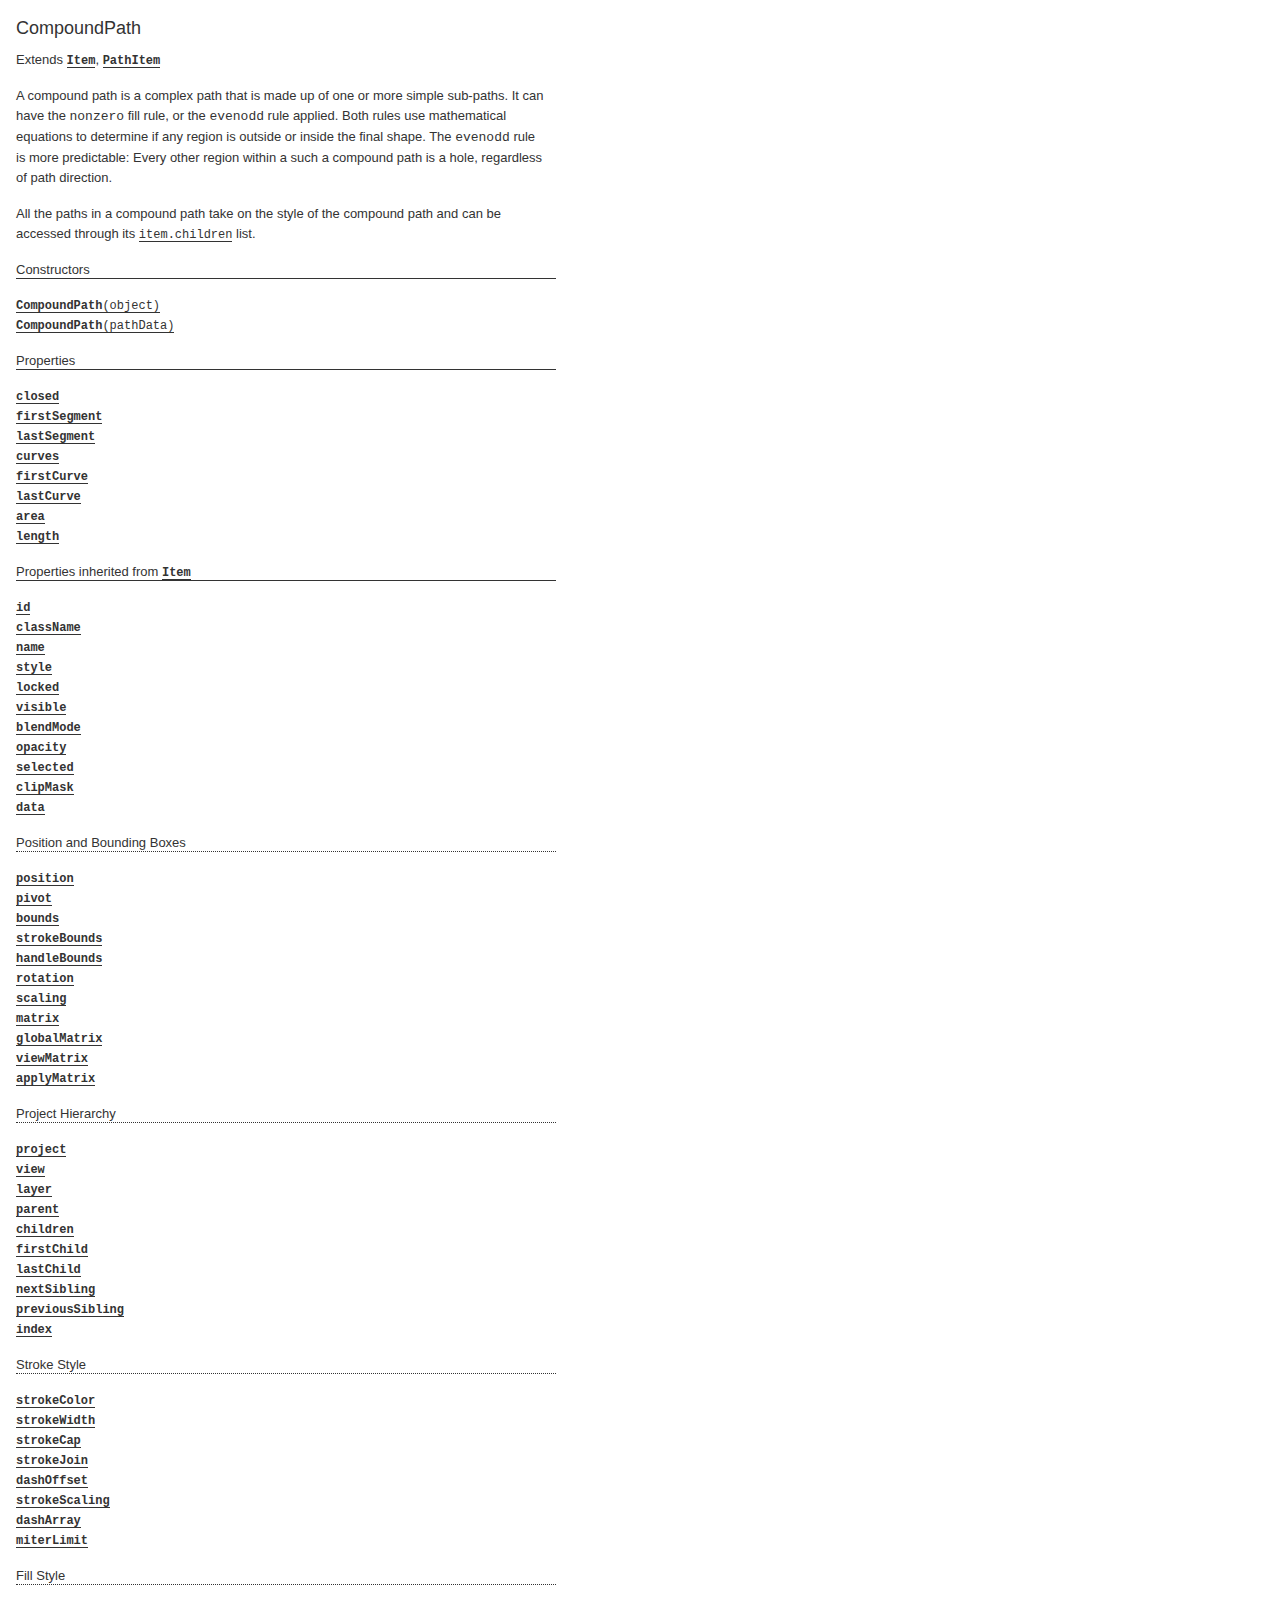
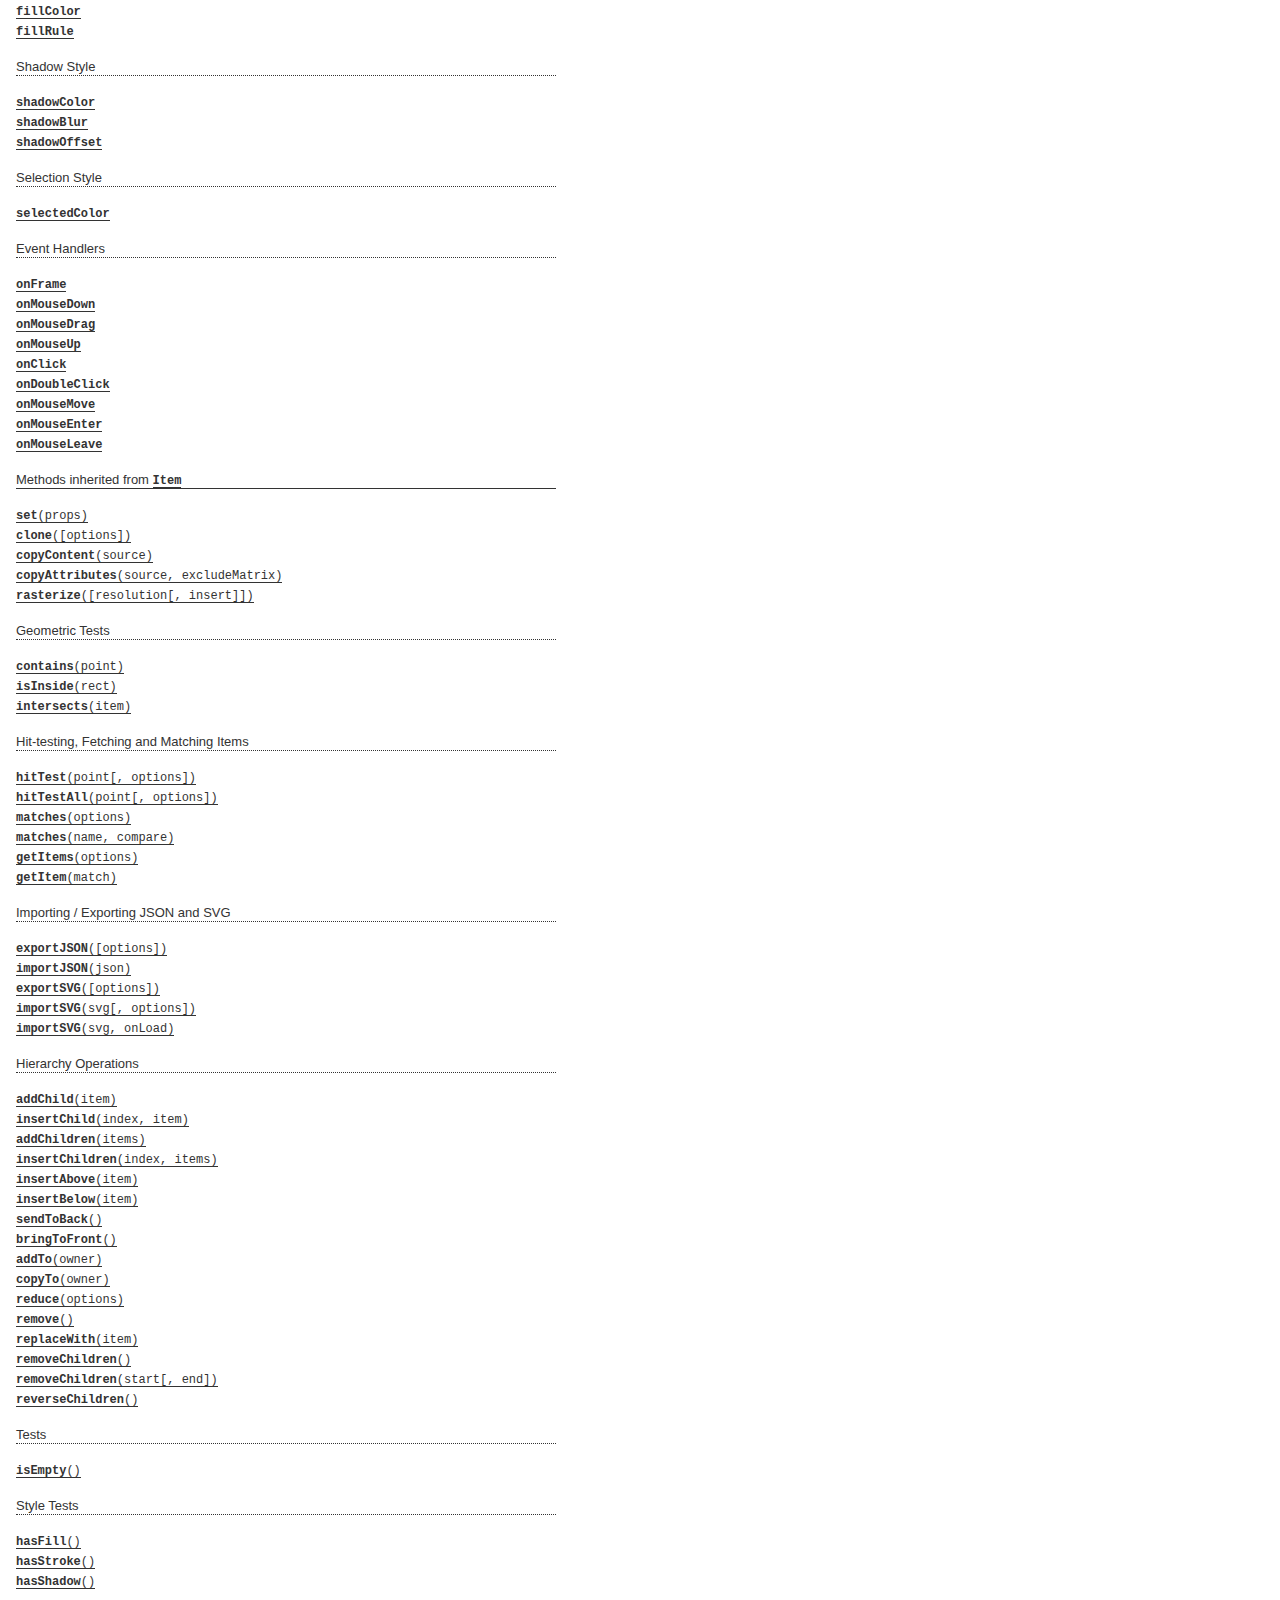
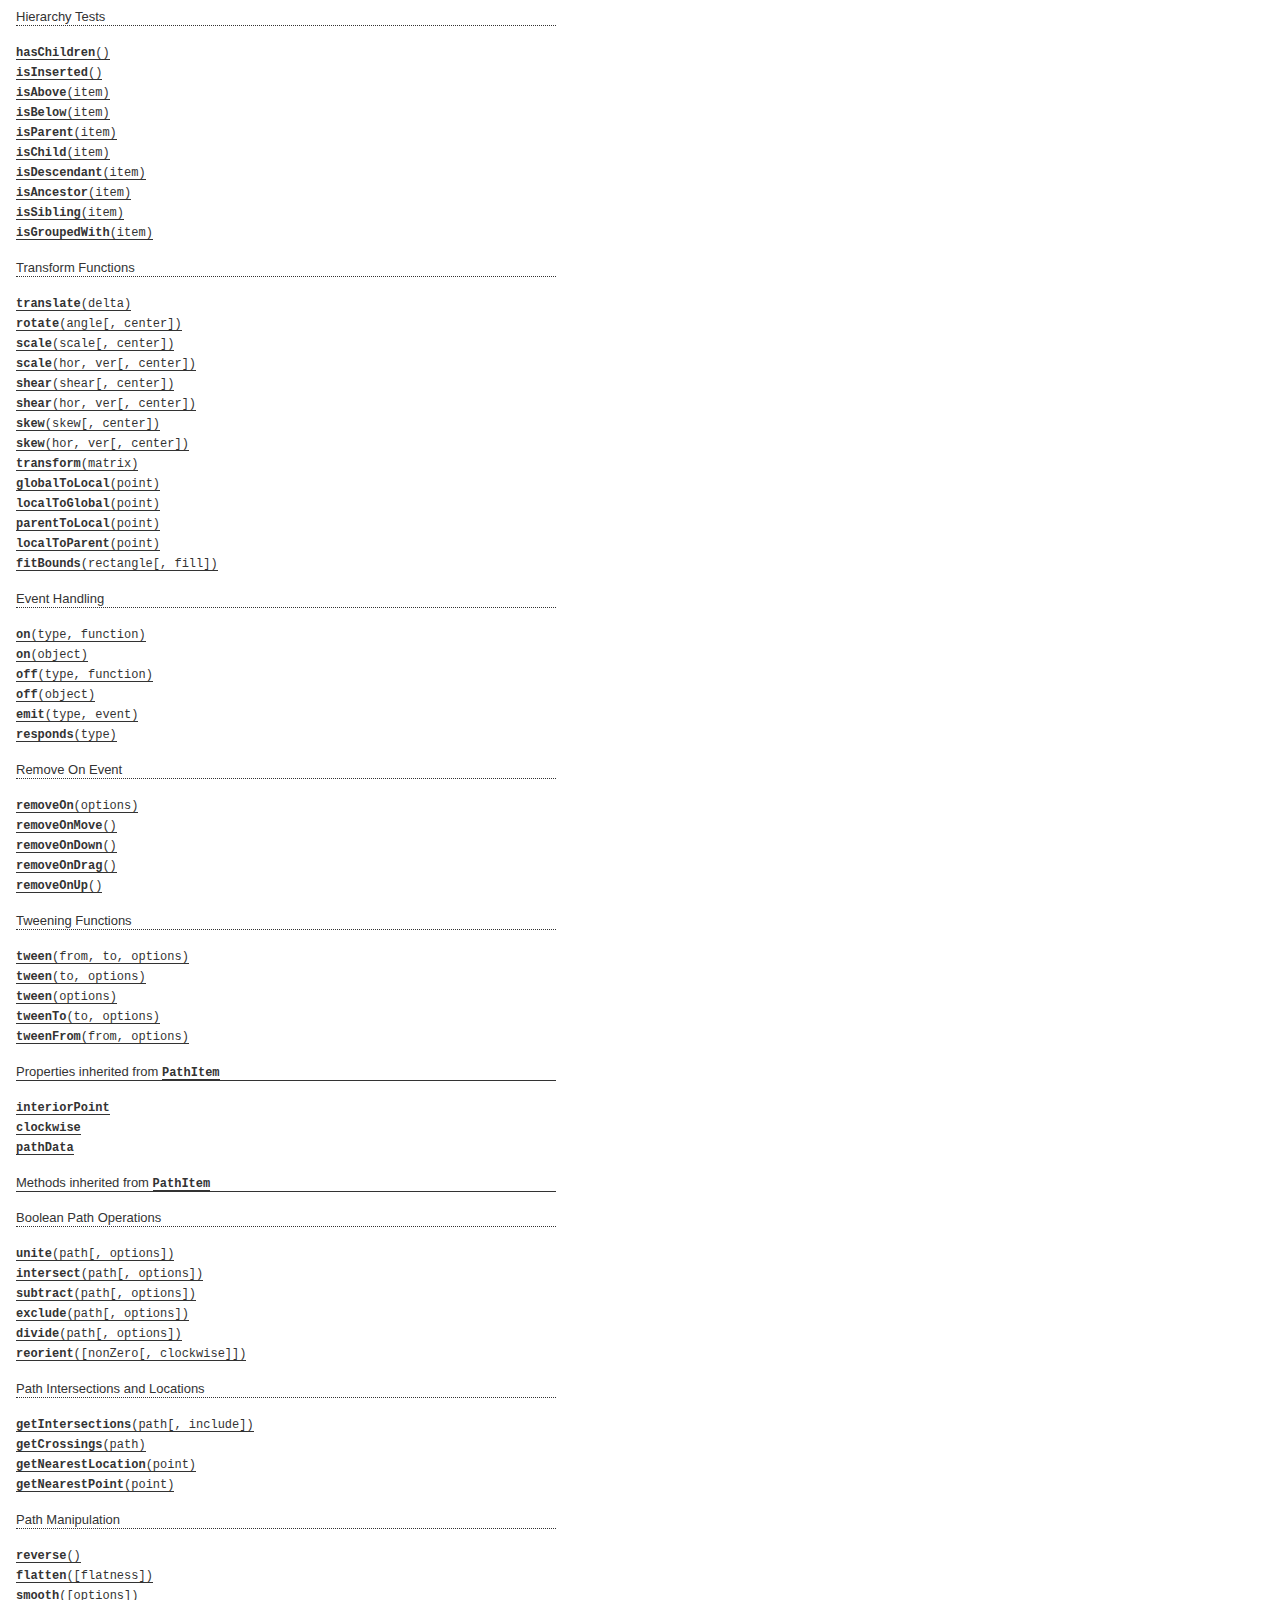
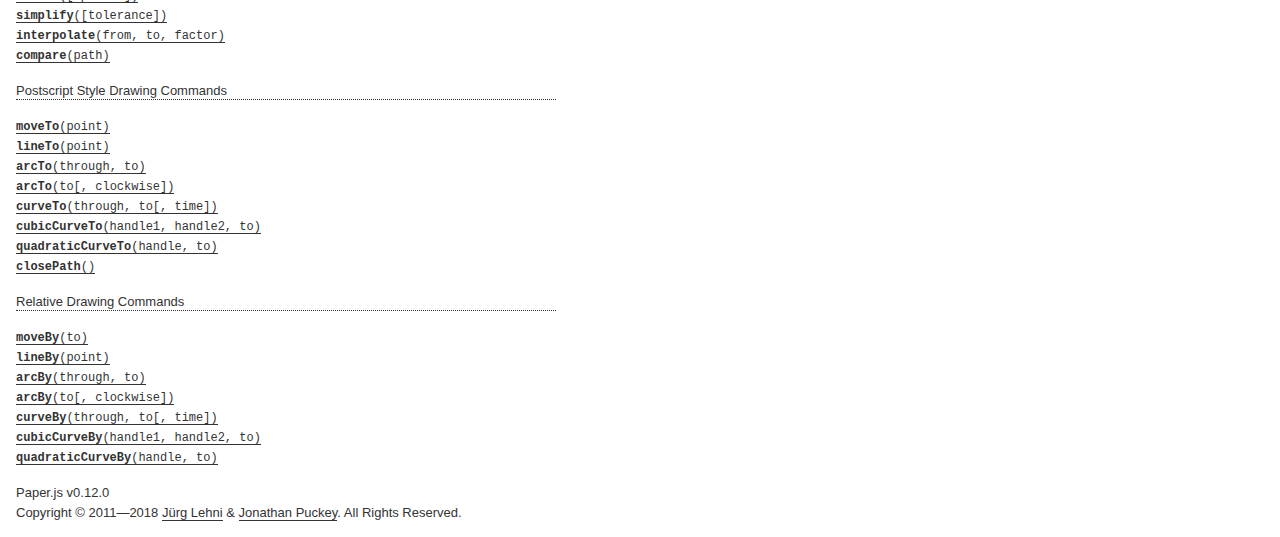
<file: Seção 21 - Patatap Clone/paperjs-v0.12.0/docs/classes/CompoundPath.html>
<!DOCTYPE html>
<html>
<head>
<meta charset="UTF-8">
<title>CompoundPath</title>
<base target="class-frame">
<link href="../assets/css/docs.css" rel="stylesheet" type="text/css">
<script src="../assets/js/paper.js"></script>
<script src="../assets/js/jquery.js"></script>
<script src="../assets/js/codemirror.js"></script>
<script src="../assets/js/docs.js"></script>
</head>
<body>
<article class="reference"> 
<div class="reference-class">
<h1>CompoundPath</h1>

<p> Extends <b><a href="../classes/Item.html"><tt>Item</tt></a></b>, <b><a href="../classes/PathItem.html"><tt>PathItem</tt></a></b></p>

<p>A compound path is a complex path that is made up of one or more simple sub-paths. It can have the <code>nonzero</code> fill rule, or the <code>evenodd</code> rule applied. Both rules use mathematical equations to determine if any region is outside or inside the final shape. The <code>evenodd</code> rule is more predictable: Every other region within a such a compound path is a hole, regardless of path direction.</p>
<p>All the paths in a compound path take on the style of the compound path and can be accessed through its <a href="../classes/Item.html#children"><tt>item.children</tt></a> list.</p>

</div>

<!-- =============================== constructors ========================== -->
<div class="reference-members">
	<h2>Constructors</h2>
	
		
<div id="compoundpath-object" class="member">
<div class="member-link">
<a name="compoundpath-object" href="#compoundpath-object"><tt><b>CompoundPath</b>(object)</tt></a>
</div>
<div class="member-description hidden">
<div class="member-text">
    <p>Creates a new compound path item from an object description and places it at the top of the active layer.</p>
    
    
<ul class="member-list">
	<h4>Parameters:</h4>
	
	<li>
<tt>object:</tt> 
<tt>Object</tt>
&mdash;&nbsp;an object containing properties to be set on the  path

</li>
	
</ul>

    
	<ul class="member-list">
		<h4>Returns:</h4>
		
			<li>
<tt><a href="../classes/CompoundPath.html"><tt>CompoundPath</tt></a></tt>&nbsp;&mdash;&nbsp;the newly created path
</li>

		
	</ul>



    
    <h4>Example:</h4>

<div class="paperscript split">

<div class="buttons">
<div class="button run">Run</div>
</div>

<script type="text/paperscript" canvas="canvas-0">
var path = new CompoundPath({
    children: [
        new Path.Circle({
            center: new Point(50, 50),
            radius: 30
        }),
        new Path.Circle({
            center: new Point(50, 50),
            radius: 10
        })
    ],
    fillColor: 'black',
    selected: true
});
</script>
<div class="canvas"><canvas width="516" height="100" id="canvas-0"></canvas></div>
</div>


</div>
</div>
</div>
	
		
<div id="compoundpath-pathData" class="member">
<div class="member-link">
<a name="compoundpath-pathData" href="#compoundpath-pathData"><tt><b>CompoundPath</b>(pathData)</tt></a>
</div>
<div class="member-description hidden">
<div class="member-text">
    <p>Creates a new compound path item from SVG path-data and places it at the top of the active layer.</p>
    
    
<ul class="member-list">
	<h4>Parameters:</h4>
	
	<li>
<tt>pathData:</tt> 
<tt>String</tt>
&mdash;&nbsp;the SVG path-data that describes the geometry of this path

</li>
	
</ul>

    
	<ul class="member-list">
		<h4>Returns:</h4>
		
			<li>
<tt><a href="../classes/CompoundPath.html"><tt>CompoundPath</tt></a></tt>&nbsp;&mdash;&nbsp;the newly created path
</li>

		
	</ul>



    
    <h4>Example:</h4>

<div class="paperscript split">

<div class="buttons">
<div class="button run">Run</div>
</div>

<script type="text/paperscript" canvas="canvas-1">
var pathData = 'M20,50c0,-16.56854 13.43146,-30 30,-30c16.56854,0 30,13.43146 30,30c0,16.56854 -13.43146,30 -30,30c-16.56854,0 -30,-13.43146 -30,-30z M50,60c5.52285,0 10,-4.47715 10,-10c0,-5.52285 -4.47715,-10 -10,-10c-5.52285,0 -10,4.47715 -10,10c0,5.52285 4.47715,10 10,10z';
var path = new CompoundPath(pathData);
path.fillColor = 'black';
</script>
<div class="canvas"><canvas width="516" height="100" id="canvas-1"></canvas></div>
</div>


</div>
</div>
</div>
	
</div>





<!-- ================================ properties =========================== -->
	<div class="reference-members">
		<h2>Properties</h2>
		
			
<div id="closed" class="member">
<div class="member-link">
<a name="closed" href="#closed"><tt><b>closed</b></tt></a>
</div>
<div class="member-description hidden">

<div class="member-text">
	<p>Specifies whether the compound-path is fully closed, meaning all its contained sub-paths are closed path.</p>
	
	
	
	<ul class="member-list">
		<h4>Type:</h4>
		<li>
			<tt>Boolean</tt>
		</li>
	</ul>
    
	
	<ul class="member-list">
		<h4>See also:</h4>
		
			<li><tt><a href="../classes/Path.html#closed"><tt>path.closed</tt></a></tt></li>
		
	</ul>

	
</div>

</div>
</div>
		
			
<div id="firstsegment" class="member">
<div class="member-link">
<a name="firstsegment" href="#firstsegment"><tt><b>firstSegment</b></tt></a>
</div>
<div class="member-description hidden">

<div class="member-text">
	<p>The first Segment contained within the compound-path, a short-cut to calling <a href="../classes/Path.html#firstsegment"><tt>path.firstSegment</tt></a> on <a href="../classes/Item.html#firstchild"><tt>item.firstChild</tt></a>.</p>
	
		<p>Read only.</p>
	
	
	
	<ul class="member-list">
		<h4>Type:</h4>
		<li>
			<a href="../classes/Segment.html"><tt>Segment</tt></a>
		</li>
	</ul>
    
	
	
</div>

</div>
</div>
		
			
<div id="lastsegment" class="member">
<div class="member-link">
<a name="lastsegment" href="#lastsegment"><tt><b>lastSegment</b></tt></a>
</div>
<div class="member-description hidden">

<div class="member-text">
	<p>The last Segment contained within the compound-path, a short-cut to calling <a href="../classes/Path.html#lastsegment"><tt>path.lastSegment</tt></a> on <a href="../classes/Item.html#lastchild"><tt>item.lastChild</tt></a>.</p>
	
		<p>Read only.</p>
	
	
	
	<ul class="member-list">
		<h4>Type:</h4>
		<li>
			<a href="../classes/Segment.html"><tt>Segment</tt></a>
		</li>
	</ul>
    
	
	
</div>

</div>
</div>
		
			
<div id="curves" class="member">
<div class="member-link">
<a name="curves" href="#curves"><tt><b>curves</b></tt></a>
</div>
<div class="member-description hidden">

<div class="member-text">
	<p>All the curves contained within the compound-path, from all its child <a href="../classes/Path.html"><tt>Path</tt></a> items.</p>
	
		<p>Read only.</p>
	
	
	
	<ul class="member-list">
		<h4>Type:</h4>
		<li>
			Array of <a href="../classes/Curve.html"><tt>Curve</tt></a> objects
		</li>
	</ul>
    
	
	
</div>

</div>
</div>
		
			
<div id="firstcurve" class="member">
<div class="member-link">
<a name="firstcurve" href="#firstcurve"><tt><b>firstCurve</b></tt></a>
</div>
<div class="member-description hidden">

<div class="member-text">
	<p>The first Curve contained within the compound-path, a short-cut to calling <a href="../classes/Path.html#firstcurve"><tt>path.firstCurve</tt></a> on <a href="../classes/Item.html#firstchild"><tt>item.firstChild</tt></a>.</p>
	
		<p>Read only.</p>
	
	
	
	<ul class="member-list">
		<h4>Type:</h4>
		<li>
			<a href="../classes/Curve.html"><tt>Curve</tt></a>
		</li>
	</ul>
    
	
	
</div>

</div>
</div>
		
			
<div id="lastcurve" class="member">
<div class="member-link">
<a name="lastcurve" href="#lastcurve"><tt><b>lastCurve</b></tt></a>
</div>
<div class="member-description hidden">

<div class="member-text">
	<p>The last Curve contained within the compound-path, a short-cut to calling <a href="../classes/Path.html#lastcurve"><tt>path.lastCurve</tt></a> on <a href="../classes/Item.html#lastchild"><tt>item.lastChild</tt></a>.</p>
	
		<p>Read only.</p>
	
	
	
	<ul class="member-list">
		<h4>Type:</h4>
		<li>
			<a href="../classes/Curve.html"><tt>Curve</tt></a>
		</li>
	</ul>
    
	
	
</div>

</div>
</div>
		
			
<div id="area" class="member">
<div class="member-link">
<a name="area" href="#area"><tt><b>area</b></tt></a>
</div>
<div class="member-description hidden">

<div class="member-text">
	<p>The area that the compound-path&rsquo;s geometry is covering, calculated by getting the <a href="../classes/Path.html#area"><tt>path.area</tt></a> of each sub-path and it adding up. Note that self-intersecting paths and sub-paths of different orientation can result in areas that cancel each other out.</p>
	
		<p>Read only.</p>
	
	
	
	<ul class="member-list">
		<h4>Type:</h4>
		<li>
			<tt>Number</tt>
		</li>
	</ul>
    
	
	
</div>

</div>
</div>
		
			
<div id="length" class="member">
<div class="member-link">
<a name="length" href="#length"><tt><b>length</b></tt></a>
</div>
<div class="member-description hidden">

<div class="member-text">
	<p>The total length of all sub-paths in this compound-path, calculated by getting the <a href="../classes/Path.html#length"><tt>path.length</tt></a> of each sub-path and it adding up.</p>
	
		<p>Read only.</p>
	
	
	
	<ul class="member-list">
		<h4>Type:</h4>
		<li>
			<tt>Number</tt>
		</li>
	</ul>
    
	
	
</div>

</div>
</div>
		
	</div>








<!-- =========================== inherited properties ====================== -->
<div class="reference-members"><h2>Properties inherited from <a href="../classes/Item.html"><tt>Item</tt></a></h2>

	
<div id="id" class="member">
<div class="member-link">
<a name="id" href="#id"><tt><b>id</b></tt></a>
</div>
<div class="member-description hidden">

<div class="member-text">
	<p>The unique id of the item.</p>
	
		<p>Read only.</p>
	
	
	
	<ul class="member-list">
		<h4>Type:</h4>
		<li>
			<tt>Number</tt>
		</li>
	</ul>
    
	
	
</div>

</div>
</div>

	
<div id="classname" class="member">
<div class="member-link">
<a name="classname" href="#classname"><tt><b>className</b></tt></a>
</div>
<div class="member-description hidden">

<div class="member-text">
	<p>The class name of the item as a string.</p>
	
	
		<ul class="member-list">
			<h4>Values:</h4>
			<li><tt>'Group'</tt>, <tt>'Layer'</tt>, <tt>'Path'</tt>, <tt>'CompoundPath'</tt>, <tt>'Shape'</tt>, <tt>'Raster'</tt>, <tt>'SymbolItem'</tt>, <tt>'PointText'</tt></li>
		</ul>
	
	
	<ul class="member-list">
		<h4>Type:</h4>
		<li>
			<tt>String</tt>
		</li>
	</ul>
    
	
	
</div>

</div>
</div>

	
<div id="name" class="member">
<div class="member-link">
<a name="name" href="#name"><tt><b>name</b></tt></a>
</div>
<div class="member-description hidden">

<div class="member-text">
	<p>The name of the item. If the item has a name, it can be accessed by name through its parent&rsquo;s children list.</p>
	
	
	
	<ul class="member-list">
		<h4>Type:</h4>
		<li>
			<tt>String</tt>
		</li>
	</ul>
    
	
	<h4>Example:</h4>

<div class="paperscript split">

<div class="buttons">
<div class="button run">Run</div>
</div>

<script type="text/paperscript" canvas="canvas-2">
var path = new Path.Circle({
    center: [80, 50],
    radius: 35
});
// Set the name of the path:
path.name = 'example';

// Create a group and add path to it as a child:
var group = new Group();
group.addChild(path);

// The path can be accessed by name:
group.children['example'].fillColor = 'red';
</script>
<div class="canvas"><canvas width="516" height="100" id="canvas-2"></canvas></div>
</div>


</div>

</div>
</div>

	
<div id="style" class="member">
<div class="member-link">
<a name="style" href="#style"><tt><b>style</b></tt></a>
</div>
<div class="member-description hidden">

<div class="member-text">
	<p>The path style of the item.</p>
	
	
	
	<ul class="member-list">
		<h4>Type:</h4>
		<li>
			<a href="../classes/Style.html"><tt>Style</tt></a>
		</li>
	</ul>
    
	
	<h4>Example:<span class="description">Applying several styles to an item in one go, by passing an object to its style property:</span></h4>

<div class="paperscript split">

<div class="buttons">
<div class="button run">Run</div>
</div>

<script type="text/paperscript" canvas="canvas-3">
var circle = new Path.Circle({
    center: [80, 50],
    radius: 30
});
circle.style = {
    fillColor: 'blue',
    strokeColor: 'red',
    strokeWidth: 5
};
</script>
<div class="canvas"><canvas width="516" height="100" id="canvas-3"></canvas></div>
</div>


<h4>Example:<span class="description">Copying the style of another item:</span></h4>

<div class="paperscript split">

<div class="buttons">
<div class="button run">Run</div>
</div>

<script type="text/paperscript" canvas="canvas-4">
var path = new Path.Circle({
    center: [50, 50],
    radius: 30,
    fillColor: 'red'
});

var path2 = new Path.Circle({
    center: new Point(180, 50),
    radius: 20
});

// Copy the path style of path:
path2.style = path.style;
</script>
<div class="canvas"><canvas width="516" height="100" id="canvas-4"></canvas></div>
</div>


<h4>Example:<span class="description">Applying the same style object to multiple items:</span></h4>

<div class="paperscript split">

<div class="buttons">
<div class="button run">Run</div>
</div>

<script type="text/paperscript" canvas="canvas-5">
var myStyle = {
    fillColor: 'red',
    strokeColor: 'blue',
    strokeWidth: 4
};

var path = new Path.Circle({
    center: [50, 50],
    radius: 30
});
path.style = myStyle;

var path2 = new Path.Circle({
    center: new Point(150, 50),
    radius: 20
});
path2.style = myStyle;
</script>
<div class="canvas"><canvas width="516" height="100" id="canvas-5"></canvas></div>
</div>


</div>

</div>
</div>

	
<div id="locked" class="member">
<div class="member-link">
<a name="locked" href="#locked"><tt><b>locked</b></tt></a>
</div>
<div class="member-description hidden">

<div class="member-text">
	<p>Specifies whether the item is locked. When set to <code>true</code>, item interactions with the mouse are disabled.</p>
	
	
	
		<ul class="member-list">
			<h4>Default:</h4>
			<li><tt>false</tt></li>
		</ul>
	
	<ul class="member-list">
		<h4>Type:</h4>
		<li>
			<tt>Boolean</tt>
		</li>
	</ul>
    
	
	<h4>Example:</h4>

<div class="paperscript split">

<div class="buttons">
<div class="button run">Run</div>
</div>

<script type="text/paperscript" canvas="canvas-6">
var unlockedItem = new Path.Circle({
    center: view.center - [35, 0],
    radius: 30,
    fillColor: 'springgreen',
    onMouseDown: function() {
        this.fillColor = Color.random();
    }
});

var lockedItem = new Path.Circle({
    center: view.center + [35, 0],
    radius: 30,
    fillColor: 'crimson',
    locked: true,
    // This event won't be triggered because the item is locked.
    onMouseDown: function() {
        this.fillColor = Color.random();
    }
});

new PointText({
    content: 'Click on both circles to see which one is locked.',
    point: view.center - [0, 35],
    justification: 'center'
});
</script>
<div class="canvas"><canvas width="516" height="100" id="canvas-6"></canvas></div>
</div>


</div>

</div>
</div>

	
<div id="visible" class="member">
<div class="member-link">
<a name="visible" href="#visible"><tt><b>visible</b></tt></a>
</div>
<div class="member-description hidden">

<div class="member-text">
	<p>Specifies whether the item is visible. When set to <code>false</code>, the item won&rsquo;t be drawn.</p>
	
	
	
		<ul class="member-list">
			<h4>Default:</h4>
			<li><tt>true</tt></li>
		</ul>
	
	<ul class="member-list">
		<h4>Type:</h4>
		<li>
			<tt>Boolean</tt>
		</li>
	</ul>
    
	
	<h4>Example:<span class="description">Hiding an item:</span></h4>

<div class="paperscript split">

<div class="buttons">
<div class="button run">Run</div>
</div>

<script type="text/paperscript" canvas="canvas-7">
var path = new Path.Circle({
    center: [50, 50],
    radius: 20,
    fillColor: 'red'
});

// Hide the path:
path.visible = false;
</script>
<div class="canvas"><canvas width="516" height="100" id="canvas-7"></canvas></div>
</div>


</div>

</div>
</div>

	
<div id="blendmode" class="member">
<div class="member-link">
<a name="blendmode" href="#blendmode"><tt><b>blendMode</b></tt></a>
</div>
<div class="member-description hidden">

<div class="member-text">
	<p>The blend mode with which the item is composited onto the canvas. Both the standard canvas compositing modes, as well as the new CSS blend modes are supported. If blend-modes cannot be rendered natively, they are emulated. Be aware that emulation can have an impact on performance.</p>
	
	
		<ul class="member-list">
			<h4>Values:</h4>
			<li><tt>'normal'</tt>, <tt>'multiply'</tt>, <tt>'screen'</tt>, <tt>'overlay'</tt>, <tt>'soft-light'</tt>, <tt>'hard-
    light'</tt>, <tt>'color-dodge'</tt>, <tt>'color-burn'</tt>, <tt>'darken'</tt>, <tt>'lighten'</tt>, <tt>'difference'</tt>, <tt>'exclusion'</tt>, <tt>'hue'</tt>, <tt>'saturation'</tt>, <tt>'luminosity'</tt>, <tt>'color'</tt>, <tt>'add'</tt>, <tt>'subtract'</tt>, <tt>'average'</tt>, <tt>'pin-light'</tt>, <tt>'negation'</tt>, <tt>'source-over'</tt>, <tt>'source-in'</tt>, <tt>'source-out'</tt>, <tt>'source-atop'</tt>, <tt>'destination-over'</tt>, <tt>'destination-in'</tt>, <tt>'destination-out'</tt>, <tt>'destination-atop'</tt>, <tt>'lighter'</tt>, <tt>'darker'</tt>, <tt>'copy'</tt>, <tt>'xor'</tt></li>
		</ul>
	
	
		<ul class="member-list">
			<h4>Default:</h4>
			<li><tt>'normal'</tt></li>
		</ul>
	
	<ul class="member-list">
		<h4>Type:</h4>
		<li>
			<tt>String</tt>
		</li>
	</ul>
    
	
	<h4>Example:<span class="description">Setting an item's blend mode:</span></h4>

<div class="paperscript split">

<div class="buttons">
<div class="button run">Run</div>
</div>

<script type="text/paperscript" canvas="canvas-8">
// Create a white rectangle in the background
// with the same dimensions as the view:
var background = new Path.Rectangle(view.bounds);
background.fillColor = 'white';

var circle = new Path.Circle({
    center: [80, 50],
    radius: 35,
    fillColor: 'red'
});

var circle2 = new Path.Circle({
    center: new Point(120, 50),
    radius: 35,
    fillColor: 'blue'
});

// Set the blend mode of circle2:
circle2.blendMode = 'multiply';
</script>
<div class="canvas"><canvas width="516" height="100" id="canvas-8"></canvas></div>
</div>


</div>

</div>
</div>

	
<div id="opacity" class="member">
<div class="member-link">
<a name="opacity" href="#opacity"><tt><b>opacity</b></tt></a>
</div>
<div class="member-description hidden">

<div class="member-text">
	<p>The opacity of the item as a value between <code>0</code> and <code>1</code>.</p>
	
	
	
		<ul class="member-list">
			<h4>Default:</h4>
			<li><tt>1</tt></li>
		</ul>
	
	<ul class="member-list">
		<h4>Type:</h4>
		<li>
			<tt>Number</tt>
		</li>
	</ul>
    
	
	<h4>Example:<span class="description">Making an item 50% transparent:</span></h4>

<div class="paperscript split">

<div class="buttons">
<div class="button run">Run</div>
</div>

<script type="text/paperscript" canvas="canvas-9">
var circle = new Path.Circle({
    center: [80, 50],
    radius: 35,
    fillColor: 'red'
});

var circle2 = new Path.Circle({
    center: new Point(120, 50),
    radius: 35,
    fillColor: 'blue',
    strokeColor: 'green',
    strokeWidth: 10
});

// Make circle2 50% transparent:
circle2.opacity = 0.5;
</script>
<div class="canvas"><canvas width="516" height="100" id="canvas-9"></canvas></div>
</div>


</div>

</div>
</div>

	
<div id="selected" class="member">
<div class="member-link">
<a name="selected" href="#selected"><tt><b>selected</b></tt></a>
</div>
<div class="member-description hidden">

<div class="member-text">
	<p>Specifies whether the item is selected. This will also return <code>true</code> for <a href="../classes/Group.html"><tt>Group</tt></a> items if they are partially selected, e.g. groups containing selected or partially selected paths.</p>
<p>Paper.js draws the visual outlines of selected items on top of your project. This can be useful for debugging, as it allows you to see the construction of paths, position of path curves, individual segment points and bounding boxes of symbol and raster items.</p>
	
	
	
		<ul class="member-list">
			<h4>Default:</h4>
			<li><tt>false</tt></li>
		</ul>
	
	<ul class="member-list">
		<h4>Type:</h4>
		<li>
			<tt>Boolean</tt>
		</li>
	</ul>
    
	
	<ul class="member-list">
		<h4>See also:</h4>
		
			<li><tt><a href="../classes/Project.html#selecteditems"><tt>project.selectedItems</tt></a></tt></li>
		
			<li><tt><a href="../classes/Segment.html#selected"><tt>segment.selected</tt></a></tt></li>
		
			<li><tt><a href="../classes/Curve.html#selected"><tt>curve.selected</tt></a></tt></li>
		
			<li><tt><a href="../classes/Point.html#selected"><tt>point.selected</tt></a></tt></li>
		
	</ul>

	<h4>Example:<span class="description">Selecting an item:</span></h4>

<div class="paperscript split">

<div class="buttons">
<div class="button run">Run</div>
</div>

<script type="text/paperscript" canvas="canvas-10">
var path = new Path.Circle({
    center: [80, 50],
    radius: 35
});
path.selected = true; // Select the path
</script>
<div class="canvas"><canvas width="516" height="100" id="canvas-10"></canvas></div>
</div>


</div>

</div>
</div>

	
<div id="clipmask" class="member">
<div class="member-link">
<a name="clipmask" href="#clipmask"><tt><b>clipMask</b></tt></a>
</div>
<div class="member-description hidden">

<div class="member-text">
	<p>Specifies whether the item defines a clip mask. This can only be set on paths, compound paths, and text frame objects, and only if the item is already contained within a clipping group.</p>
	
	
	
		<ul class="member-list">
			<h4>Default:</h4>
			<li><tt>false</tt></li>
		</ul>
	
	<ul class="member-list">
		<h4>Type:</h4>
		<li>
			<tt>Boolean</tt>
		</li>
	</ul>
    
	
	
</div>

</div>
</div>

	
<div id="data" class="member">
<div class="member-link">
<a name="data" href="#data"><tt><b>data</b></tt></a>
</div>
<div class="member-description hidden">

<div class="member-text">
	<p>A plain javascript object which can be used to store arbitrary data on the item.</p>
	
	
	
	<ul class="member-list">
		<h4>Type:</h4>
		<li>
			<tt>Object</tt>
		</li>
	</ul>
    
	
	<h4>Example:</h4>


<pre><code>var path = new Path();
path.data.remember = 'milk';</code></pre>

<h4>Example:</h4>


<pre><code>var path = new Path();
path.data.malcolm = new Point(20, 30);
console.log(path.data.malcolm.x); // 20</code></pre>

<h4>Example:</h4>


<pre><code>var path = new Path();
path.data = {
    home: 'Omicron Theta',
    found: 2338,
    pets: ['Spot']
};
console.log(path.data.pets.length); // 1</code></pre>

<h4>Example:</h4>


<pre><code>var path = new Path({
    data: {
        home: 'Omicron Theta',
        found: 2338,
        pets: ['Spot']
    }
});
console.log(path.data.pets.length); // 1</code></pre>

</div>

</div>
</div>

	
	<h3>Position and Bounding Boxes</h3>

<div id="position" class="member">
<div class="member-link">
<a name="position" href="#position"><tt><b>position</b></tt></a>
</div>
<div class="member-description hidden">

<div class="member-text">
	<p>The item&rsquo;s position within the parent item&rsquo;s coordinate system. By default, this is the <a href="../classes/Rectangle.html#center"><tt>rectangle.center</tt></a> of the item&rsquo;s <a href="../classes/Item.html#bounds"><tt>bounds</tt></a> rectangle.</p>
	
	
	
	<ul class="member-list">
		<h4>Type:</h4>
		<li>
			<a href="../classes/Point.html"><tt>Point</tt></a>
		</li>
	</ul>
    
	
	<h4>Example:<span class="description">Changing the position of a path:</span></h4>

<div class="paperscript split">

<div class="buttons">
<div class="button run">Run</div>
</div>

<script type="text/paperscript" canvas="canvas-11">
// Create a circle at position { x: 10, y: 10 }
var circle = new Path.Circle({
    center: new Point(10, 10),
    radius: 10,
    fillColor: 'red'
});

// Move the circle to { x: 20, y: 20 }
circle.position = new Point(20, 20);

// Move the circle 100 points to the right and 50 points down
circle.position += new Point(100, 50);
</script>
<div class="canvas"><canvas width="516" height="100" id="canvas-11"></canvas></div>
</div>


<h4>Example:<span class="description">Changing the x coordinate of an item's position:</span></h4>

<div class="paperscript split">

<div class="buttons">
<div class="button run">Run</div>
</div>

<script type="text/paperscript" canvas="canvas-12">
// Create a circle at position { x: 20, y: 20 }
var circle = new Path.Circle({
    center: new Point(20, 20),
    radius: 10,
    fillColor: 'red'
});

// Move the circle 100 points to the right
circle.position.x += 100;
</script>
<div class="canvas"><canvas width="516" height="100" id="canvas-12"></canvas></div>
</div>


</div>

</div>
</div>

	
<div id="pivot" class="member">
<div class="member-link">
<a name="pivot" href="#pivot"><tt><b>pivot</b></tt></a>
</div>
<div class="member-description hidden">

<div class="member-text">
	<p>The item&rsquo;s pivot point specified in the item coordinate system, defining the point around which all transformations are hinging. This is also the reference point for <a href="../classes/Item.html#position"><tt>position</tt></a>. By default, it is set to <code>null</code>, meaning the <a href="../classes/Rectangle.html#center"><tt>rectangle.center</tt></a> of the item&rsquo;s <a href="../classes/Item.html#bounds"><tt>bounds</tt></a> rectangle is used as pivot.</p>
	
	
	
		<ul class="member-list">
			<h4>Default:</h4>
			<li><tt>null</tt></li>
		</ul>
	
	<ul class="member-list">
		<h4>Type:</h4>
		<li>
			<a href="../classes/Point.html"><tt>Point</tt></a>
		</li>
	</ul>
    
	
	
</div>

</div>
</div>

	
<div id="bounds" class="member">
<div class="member-link">
<a name="bounds" href="#bounds"><tt><b>bounds</b></tt></a>
</div>
<div class="member-description hidden">

<div class="member-text">
	<p>The bounding rectangle of the item excluding stroke width.</p>
	
	
	
	<ul class="member-list">
		<h4>Type:</h4>
		<li>
			<a href="../classes/Rectangle.html"><tt>Rectangle</tt></a>
		</li>
	</ul>
    
	
	
</div>

</div>
</div>

	
<div id="strokebounds" class="member">
<div class="member-link">
<a name="strokebounds" href="#strokebounds"><tt><b>strokeBounds</b></tt></a>
</div>
<div class="member-description hidden">

<div class="member-text">
	<p>The bounding rectangle of the item including stroke width.</p>
	
	
	
	<ul class="member-list">
		<h4>Type:</h4>
		<li>
			<a href="../classes/Rectangle.html"><tt>Rectangle</tt></a>
		</li>
	</ul>
    
	
	
</div>

</div>
</div>

	
<div id="handlebounds" class="member">
<div class="member-link">
<a name="handlebounds" href="#handlebounds"><tt><b>handleBounds</b></tt></a>
</div>
<div class="member-description hidden">

<div class="member-text">
	<p>The bounding rectangle of the item including handles.</p>
	
	
	
	<ul class="member-list">
		<h4>Type:</h4>
		<li>
			<a href="../classes/Rectangle.html"><tt>Rectangle</tt></a>
		</li>
	</ul>
    
	
	
</div>

</div>
</div>

	
<div id="rotation" class="member">
<div class="member-link">
<a name="rotation" href="#rotation"><tt><b>rotation</b></tt></a>
</div>
<div class="member-description hidden">

<div class="member-text">
	<p>The current rotation angle of the item, as described by its <a href="../classes/Item.html#matrix"><tt>matrix</tt></a>. Please note that this only returns meaningful values for items with <a href="../classes/Item.html#applymatrix"><tt>applyMatrix</tt></a> set to <code>false</code>, meaning they do not directly bake transformations into their content.</p>
	
	
	
	<ul class="member-list">
		<h4>Type:</h4>
		<li>
			<tt>Number</tt>
		</li>
	</ul>
    
	
	
</div>

</div>
</div>

	
<div id="scaling" class="member">
<div class="member-link">
<a name="scaling" href="#scaling"><tt><b>scaling</b></tt></a>
</div>
<div class="member-description hidden">

<div class="member-text">
	<p>The current scale factor of the item, as described by its <a href="../classes/Item.html#matrix"><tt>matrix</tt></a>. Please note that this only returns meaningful values for items with <a href="../classes/Item.html#applymatrix"><tt>applyMatrix</tt></a> set to <code>false</code>, meaning they do not directly bake transformations into their content.</p>
	
	
	
	<ul class="member-list">
		<h4>Type:</h4>
		<li>
			<a href="../classes/Point.html"><tt>Point</tt></a>
		</li>
	</ul>
    
	
	
</div>

</div>
</div>

	
<div id="matrix" class="member">
<div class="member-link">
<a name="matrix" href="#matrix"><tt><b>matrix</b></tt></a>
</div>
<div class="member-description hidden">

<div class="member-text">
	<p>The item&rsquo;s transformation matrix, defining position and dimensions in relation to its parent item in which it is contained.</p>
	
	
	
	<ul class="member-list">
		<h4>Type:</h4>
		<li>
			<a href="../classes/Matrix.html"><tt>Matrix</tt></a>
		</li>
	</ul>
    
	
	
</div>

</div>
</div>

	
<div id="globalmatrix" class="member">
<div class="member-link">
<a name="globalmatrix" href="#globalmatrix"><tt><b>globalMatrix</b></tt></a>
</div>
<div class="member-description hidden">

<div class="member-text">
	<p>The item&rsquo;s global transformation matrix in relation to the global project coordinate space. Note that the view&rsquo;s transformations resulting from zooming and panning are not factored in.</p>
	
		<p>Read only.</p>
	
	
	
	<ul class="member-list">
		<h4>Type:</h4>
		<li>
			<a href="../classes/Matrix.html"><tt>Matrix</tt></a>
		</li>
	</ul>
    
	
	
</div>

</div>
</div>

	
<div id="viewmatrix" class="member">
<div class="member-link">
<a name="viewmatrix" href="#viewmatrix"><tt><b>viewMatrix</b></tt></a>
</div>
<div class="member-description hidden">

<div class="member-text">
	<p>The item&rsquo;s global matrix in relation to the view coordinate space. This means that the view&rsquo;s transformations resulting from zooming and panning are factored in.</p>
	
		<p>Read only.</p>
	
	
	
	<ul class="member-list">
		<h4>Type:</h4>
		<li>
			<a href="../classes/Matrix.html"><tt>Matrix</tt></a>
		</li>
	</ul>
    
	
	
</div>

</div>
</div>

	
<div id="applymatrix" class="member">
<div class="member-link">
<a name="applymatrix" href="#applymatrix"><tt><b>applyMatrix</b></tt></a>
</div>
<div class="member-description hidden">

<div class="member-text">
	<p>Controls whether the transformations applied to the item (e.g. through <a href="../classes/Item.html#transform-matrix"><tt>transform(matrix)</tt></a>, <a href="../classes/Item.html#rotate-angle"><tt>rotate(angle)</tt></a>, <a href="../classes/Item.html#scale-scale"><tt>scale(scale)</tt></a>, etc.) are stored in its <a href="../classes/Item.html#matrix"><tt>matrix</tt></a> property, or whether they are directly applied to its contents or children (passed on to the segments in <a href="../classes/Path.html"><tt>Path</tt></a> items, the children of <a href="../classes/Group.html"><tt>Group</tt></a> items, etc.).</p>
	
	
	
		<ul class="member-list">
			<h4>Default:</h4>
			<li><tt>true</tt></li>
		</ul>
	
	<ul class="member-list">
		<h4>Type:</h4>
		<li>
			<tt>Boolean</tt>
		</li>
	</ul>
    
	
	
</div>

</div>
</div>

	
	<h3>Project Hierarchy</h3>

<div id="project" class="member">
<div class="member-link">
<a name="project" href="#project"><tt><b>project</b></tt></a>
</div>
<div class="member-description hidden">

<div class="member-text">
	<p>The project that this item belongs to.</p>
	
		<p>Read only.</p>
	
	
	
	<ul class="member-list">
		<h4>Type:</h4>
		<li>
			<a href="../classes/Project.html"><tt>Project</tt></a>
		</li>
	</ul>
    
	
	
</div>

</div>
</div>

	
<div id="view" class="member">
<div class="member-link">
<a name="view" href="#view"><tt><b>view</b></tt></a>
</div>
<div class="member-description hidden">

<div class="member-text">
	<p>The view that this item belongs to.</p>
	
		<p>Read only.</p>
	
	
	
	<ul class="member-list">
		<h4>Type:</h4>
		<li>
			<a href="../classes/View.html"><tt>View</tt></a>
		</li>
	</ul>
    
	
	
</div>

</div>
</div>

	
<div id="layer" class="member">
<div class="member-link">
<a name="layer" href="#layer"><tt><b>layer</b></tt></a>
</div>
<div class="member-description hidden">

<div class="member-text">
	<p>The layer that this item is contained within.</p>
	
		<p>Read only.</p>
	
	
	
	<ul class="member-list">
		<h4>Type:</h4>
		<li>
			<a href="../classes/Layer.html"><tt>Layer</tt></a>
		</li>
	</ul>
    
	
	
</div>

</div>
</div>

	
<div id="parent" class="member">
<div class="member-link">
<a name="parent" href="#parent"><tt><b>parent</b></tt></a>
</div>
<div class="member-description hidden">

<div class="member-text">
	<p>The item that this item is contained within.</p>
	
	
	
	<ul class="member-list">
		<h4>Type:</h4>
		<li>
			<a href="../classes/Item.html"><tt>Item</tt></a>
		</li>
	</ul>
    
	
	<h4>Example:</h4>


<pre><code>var path = new Path();

// New items are placed in the active layer:
console.log(path.parent == project.activeLayer); // true

var group = new Group();
group.addChild(path);

// Now the parent of the path has become the group:
console.log(path.parent == group); // true</code></pre>

<h4>Example:<span class="description">Setting the parent of the item to another item</span></h4>


<pre><code>var path = new Path();

// New items are placed in the active layer:
console.log(path.parent == project.activeLayer); // true

var group = new Group();
path.parent = group;

// Now the parent of the path has become the group:
console.log(path.parent == group); // true

// The path is now contained in the children list of group:
console.log(group.children[0] == path); // true</code></pre>

<h4>Example:<span class="description">Setting the parent of an item in the constructor</span></h4>


<pre><code>var group = new Group();

var path = new Path({
    parent: group
});

// The parent of the path is the group:
console.log(path.parent == group); // true

// The path is contained in the children list of group:
console.log(group.children[0] == path); // true</code></pre>

</div>

</div>
</div>

	
<div id="children" class="member">
<div class="member-link">
<a name="children" href="#children"><tt><b>children</b></tt></a>
</div>
<div class="member-description hidden">

<div class="member-text">
	<p>The children items contained within this item. Items that define a <a href="../classes/Item.html#name"><tt>name</tt></a> can also be accessed by name.</p>
<p><b>Please note:</b> The children array should not be modified directly using array functions. To remove single items from the children list, use <a href="../classes/Item.html#remove"><tt>item.remove</tt></a>(), to remove all items from the children list, use <a href="../classes/Item.html#removechildren"><tt>item.removeChildren</tt></a>(). To add items to the children list, use <a href="../classes/Item.html#addchild-item"><tt>item.addChild(item)</tt></a> or <a href="../classes/Item.html#insertchild-index-item"><tt>item.insertChild(index, item)</tt></a>.</p>
	
	
	
	<ul class="member-list">
		<h4>Type:</h4>
		<li>
			Array of <a href="../classes/Item.html"><tt>Item</tt></a> objects
		</li>
	</ul>
    
	
	<h4>Example:<span class="description">Accessing items in the children array:</span></h4>

<div class="paperscript split">

<div class="buttons">
<div class="button run">Run</div>
</div>

<script type="text/paperscript" canvas="canvas-13">
var path = new Path.Circle({
    center: [80, 50],
    radius: 35
});

// Create a group and move the path into it:
var group = new Group();
group.addChild(path);

// Access the path through the group's children array:
group.children[0].fillColor = 'red';
</script>
<div class="canvas"><canvas width="516" height="100" id="canvas-13"></canvas></div>
</div>


<h4>Example:<span class="description">Accessing children by name:</span></h4>

<div class="paperscript split">

<div class="buttons">
<div class="button run">Run</div>
</div>

<script type="text/paperscript" canvas="canvas-14">
var path = new Path.Circle({
    center: [80, 50],
    radius: 35
});
// Set the name of the path:
path.name = 'example';

// Create a group and move the path into it:
var group = new Group();
group.addChild(path);

// The path can be accessed by name:
group.children['example'].fillColor = 'orange';
</script>
<div class="canvas"><canvas width="516" height="100" id="canvas-14"></canvas></div>
</div>


<h4>Example:<span class="description">Passing an array of items to item.children:</span></h4>

<div class="paperscript split">

<div class="buttons">
<div class="button run">Run</div>
</div>

<script type="text/paperscript" canvas="canvas-15">
var path = new Path.Circle({
    center: [80, 50],
    radius: 35
});

var group = new Group();
group.children = [path];

// The path is the first child of the group:
group.firstChild.fillColor = 'green';
</script>
<div class="canvas"><canvas width="516" height="100" id="canvas-15"></canvas></div>
</div>


</div>

</div>
</div>

	
<div id="firstchild" class="member">
<div class="member-link">
<a name="firstchild" href="#firstchild"><tt><b>firstChild</b></tt></a>
</div>
<div class="member-description hidden">

<div class="member-text">
	<p>The first item contained within this item. This is a shortcut for accessing <code>item.children[0]</code>.</p>
	
		<p>Read only.</p>
	
	
	
	<ul class="member-list">
		<h4>Type:</h4>
		<li>
			<a href="../classes/Item.html"><tt>Item</tt></a>
		</li>
	</ul>
    
	
	
</div>

</div>
</div>

	
<div id="lastchild" class="member">
<div class="member-link">
<a name="lastchild" href="#lastchild"><tt><b>lastChild</b></tt></a>
</div>
<div class="member-description hidden">

<div class="member-text">
	<p>The last item contained within this item.This is a shortcut for accessing <code>item.children[item.children.length - 1]</code>.</p>
	
		<p>Read only.</p>
	
	
	
	<ul class="member-list">
		<h4>Type:</h4>
		<li>
			<a href="../classes/Item.html"><tt>Item</tt></a>
		</li>
	</ul>
    
	
	
</div>

</div>
</div>

	
<div id="nextsibling" class="member">
<div class="member-link">
<a name="nextsibling" href="#nextsibling"><tt><b>nextSibling</b></tt></a>
</div>
<div class="member-description hidden">

<div class="member-text">
	<p>The next item on the same level as this item.</p>
	
		<p>Read only.</p>
	
	
	
	<ul class="member-list">
		<h4>Type:</h4>
		<li>
			<a href="../classes/Item.html"><tt>Item</tt></a>
		</li>
	</ul>
    
	
	
</div>

</div>
</div>

	
<div id="previoussibling" class="member">
<div class="member-link">
<a name="previoussibling" href="#previoussibling"><tt><b>previousSibling</b></tt></a>
</div>
<div class="member-description hidden">

<div class="member-text">
	<p>The previous item on the same level as this item.</p>
	
		<p>Read only.</p>
	
	
	
	<ul class="member-list">
		<h4>Type:</h4>
		<li>
			<a href="../classes/Item.html"><tt>Item</tt></a>
		</li>
	</ul>
    
	
	
</div>

</div>
</div>

	
<div id="index" class="member">
<div class="member-link">
<a name="index" href="#index"><tt><b>index</b></tt></a>
</div>
<div class="member-description hidden">

<div class="member-text">
	<p>The index of this item within the list of its parent&rsquo;s children.</p>
	
		<p>Read only.</p>
	
	
	
	<ul class="member-list">
		<h4>Type:</h4>
		<li>
			<tt>Number</tt>
		</li>
	</ul>
    
	
	
</div>

</div>
</div>

	
	<h3>Stroke Style</h3>

<div id="strokecolor" class="member">
<div class="member-link">
<a name="strokecolor" href="#strokecolor"><tt><b>strokeColor</b></tt></a>
</div>
<div class="member-description hidden">

<div class="member-text">
	<p>The color of the stroke.</p>
	
	
	
	<ul class="member-list">
		<h4>Type:</h4>
		<li>
			<a href="../classes/Color.html"><tt>Color</tt></a>
		</li>
	</ul>
    
	
	<h4>Example:<span class="description">Setting the stroke color of a path:</span></h4>

<div class="paperscript split">

<div class="buttons">
<div class="button run">Run</div>
</div>

<script type="text/paperscript" canvas="canvas-16">
// Create a circle shaped path at { x: 80, y: 50 }
// with a radius of 35:
var circle = new Path.Circle({
    center: [80, 50],
    radius: 35
});

// Set its stroke color to RGB red:
circle.strokeColor = new Color(1, 0, 0);
</script>
<div class="canvas"><canvas width="516" height="100" id="canvas-16"></canvas></div>
</div>


</div>

</div>
</div>

	
<div id="strokewidth" class="member">
<div class="member-link">
<a name="strokewidth" href="#strokewidth"><tt><b>strokeWidth</b></tt></a>
</div>
<div class="member-description hidden">

<div class="member-text">
	<p>The width of the stroke.</p>
	
	
	
	<ul class="member-list">
		<h4>Type:</h4>
		<li>
			<tt>Number</tt>
		</li>
	</ul>
    
	
	<h4>Example:<span class="description">Setting an item's stroke width:</span></h4>

<div class="paperscript split">

<div class="buttons">
<div class="button run">Run</div>
</div>

<script type="text/paperscript" canvas="canvas-17">
// Create a circle shaped path at { x: 80, y: 50 }
// with a radius of 35:
var circle = new Path.Circle({
    center: [80, 50],
    radius: 35,
    strokeColor: 'red'
});

// Set its stroke width to 10:
circle.strokeWidth = 10;
</script>
<div class="canvas"><canvas width="516" height="100" id="canvas-17"></canvas></div>
</div>


</div>

</div>
</div>

	
<div id="strokecap" class="member">
<div class="member-link">
<a name="strokecap" href="#strokecap"><tt><b>strokeCap</b></tt></a>
</div>
<div class="member-description hidden">

<div class="member-text">
	<p>The shape to be used at the beginning and end of open <a href="../classes/Path.html"><tt>Path</tt></a> items, when they have a stroke.</p>
	
	
		<ul class="member-list">
			<h4>Values:</h4>
			<li><tt>'round'</tt>, <tt>'square'</tt>, <tt>'butt'</tt></li>
		</ul>
	
	
		<ul class="member-list">
			<h4>Default:</h4>
			<li><tt>'butt'</tt></li>
		</ul>
	
	<ul class="member-list">
		<h4>Type:</h4>
		<li>
			<tt>String</tt>
		</li>
	</ul>
    
	
	<h4>Example:<span class="description">A look at the different stroke caps:</span></h4>

<div class="paperscript split">

<div class="buttons">
<div class="button run">Run</div>
</div>

<script type="text/paperscript" canvas="canvas-18">
var line = new Path({
    segments: [[80, 50], [420, 50]],
    strokeColor: 'black',
    strokeWidth: 20,
    selected: true
});

// Set the stroke cap of the line to be round:
line.strokeCap = 'round';

// Copy the path and set its stroke cap to be square:
var line2 = line.clone();
line2.position.y += 50;
line2.strokeCap = 'square';

// Make another copy and set its stroke cap to be butt:
var line2 = line.clone();
line2.position.y += 100;
line2.strokeCap = 'butt';
</script>
<div class="canvas"><canvas width="516" height="200" id="canvas-18"></canvas></div>
</div>


</div>

</div>
</div>

	
<div id="strokejoin" class="member">
<div class="member-link">
<a name="strokejoin" href="#strokejoin"><tt><b>strokeJoin</b></tt></a>
</div>
<div class="member-description hidden">

<div class="member-text">
	<p>The shape to be used at the segments and corners of <a href="../classes/Path.html"><tt>Path</tt></a> items when they have a stroke.</p>
	
	
		<ul class="member-list">
			<h4>Values:</h4>
			<li><tt>'miter'</tt>, <tt>'round'</tt>, <tt>'bevel'</tt></li>
		</ul>
	
	
		<ul class="member-list">
			<h4>Default:</h4>
			<li><tt>'miter'</tt></li>
		</ul>
	
	<ul class="member-list">
		<h4>Type:</h4>
		<li>
			<tt>String</tt>
		</li>
	</ul>
    
	
	<h4>Example:<span class="description">A look at the different stroke joins:</span></h4>

<div class="paperscript split">

<div class="buttons">
<div class="button run">Run</div>
</div>

<script type="text/paperscript" canvas="canvas-19">
var path = new Path({
    segments: [[80, 100], [120, 40], [160, 100]],
    strokeColor: 'black',
    strokeWidth: 20,
    // Select the path, in order to see where the stroke is formed:
    selected: true
});

var path2 = path.clone();
path2.position.x += path2.bounds.width * 1.5;
path2.strokeJoin = 'round';

var path3 = path2.clone();
path3.position.x += path3.bounds.width * 1.5;
path3.strokeJoin = 'bevel';
</script>
<div class="canvas"><canvas width="516" height="120" id="canvas-19"></canvas></div>
</div>


</div>

</div>
</div>

	
<div id="dashoffset" class="member">
<div class="member-link">
<a name="dashoffset" href="#dashoffset"><tt><b>dashOffset</b></tt></a>
</div>
<div class="member-description hidden">

<div class="member-text">
	<p>The dash offset of the stroke.</p>
	
	
	
		<ul class="member-list">
			<h4>Default:</h4>
			<li><tt>0</tt></li>
		</ul>
	
	<ul class="member-list">
		<h4>Type:</h4>
		<li>
			<tt>Number</tt>
		</li>
	</ul>
    
	
	
</div>

</div>
</div>

	
<div id="strokescaling" class="member">
<div class="member-link">
<a name="strokescaling" href="#strokescaling"><tt><b>strokeScaling</b></tt></a>
</div>
<div class="member-description hidden">

<div class="member-text">
	<p>Specifies whether the stroke is to be drawn taking the current affine transformation into account (the default behavior), or whether it should appear as a non-scaling stroke.</p>
	
	
	
		<ul class="member-list">
			<h4>Default:</h4>
			<li><tt>true</tt></li>
		</ul>
	
	<ul class="member-list">
		<h4>Type:</h4>
		<li>
			<tt>Boolean</tt>
		</li>
	</ul>
    
	
	
</div>

</div>
</div>

	
<div id="dasharray" class="member">
<div class="member-link">
<a name="dasharray" href="#dasharray"><tt><b>dashArray</b></tt></a>
</div>
<div class="member-description hidden">

<div class="member-text">
	<p>Specifies an array containing the dash and gap lengths of the stroke.</p>
	
	
	
		<ul class="member-list">
			<h4>Default:</h4>
			<li><tt>[]</tt></li>
		</ul>
	
	<ul class="member-list">
		<h4>Type:</h4>
		<li>
			Array of <tt>Number</tt>s
		</li>
	</ul>
    
	
	<h4>Example:</h4>

<div class="paperscript split">

<div class="buttons">
<div class="button run">Run</div>
</div>

<script type="text/paperscript" canvas="canvas-20">
var path = new Path.Circle({
    center: [80, 50],
    radius: 40,
    strokeWidth: 2,
    strokeColor: 'black'
});

// Set the dashed stroke to [10pt dash, 4pt gap]:
path.dashArray = [10, 4];
</script>
<div class="canvas"><canvas width="516" height="100" id="canvas-20"></canvas></div>
</div>


</div>

</div>
</div>

	
<div id="miterlimit" class="member">
<div class="member-link">
<a name="miterlimit" href="#miterlimit"><tt><b>miterLimit</b></tt></a>
</div>
<div class="member-description hidden">

<div class="member-text">
	<p>The miter limit of the stroke. When two line segments meet at a sharp angle and miter joins have been specified for <a href="../classes/Item.html#strokejoin"><tt>item.strokeJoin</tt></a>, it is possible for the miter to extend far beyond the <a href="../classes/Item.html#strokewidth"><tt>item.strokeWidth</tt></a> of the path. The miterLimit imposes a limit on the ratio of the miter length to the <a href="../classes/Item.html#strokewidth"><tt>item.strokeWidth</tt></a>.</p>
	
	
	
		<ul class="member-list">
			<h4>Default:</h4>
			<li><tt>10</tt></li>
		</ul>
	
	<ul class="member-list">
		<h4>Type:</h4>
		<li>
			<tt>Number</tt>
		</li>
	</ul>
    
	
	
</div>

</div>
</div>

	
	<h3>Fill Style</h3>

<div id="fillcolor" class="member">
<div class="member-link">
<a name="fillcolor" href="#fillcolor"><tt><b>fillColor</b></tt></a>
</div>
<div class="member-description hidden">

<div class="member-text">
	<p>The fill color of the item.</p>
	
	
	
	<ul class="member-list">
		<h4>Type:</h4>
		<li>
			<a href="../classes/Color.html"><tt>Color</tt></a>
		</li>
	</ul>
    
	
	<h4>Example:<span class="description">Setting the fill color of a path to red:</span></h4>

<div class="paperscript split">

<div class="buttons">
<div class="button run">Run</div>
</div>

<script type="text/paperscript" canvas="canvas-21">
// Create a circle shaped path at { x: 80, y: 50 }
// with a radius of 35:
var circle = new Path.Circle({
    center: [80, 50],
    radius: 35
});

// Set the fill color of the circle to RGB red:
circle.fillColor = new Color(1, 0, 0);
</script>
<div class="canvas"><canvas width="516" height="100" id="canvas-21"></canvas></div>
</div>


</div>

</div>
</div>

	
<div id="fillrule" class="member">
<div class="member-link">
<a name="fillrule" href="#fillrule"><tt><b>fillRule</b></tt></a>
</div>
<div class="member-description hidden">

<div class="member-text">
	<p>The fill-rule with which the shape gets filled. Please note that only modern browsers support fill-rules other than <code>&#39;nonzero&#39;</code>.</p>
	
	
		<ul class="member-list">
			<h4>Values:</h4>
			<li><tt>'nonzero'</tt>, <tt>'evenodd'</tt></li>
		</ul>
	
	
		<ul class="member-list">
			<h4>Default:</h4>
			<li><tt>'nonzero'</tt></li>
		</ul>
	
	<ul class="member-list">
		<h4>Type:</h4>
		<li>
			<tt>String</tt>
		</li>
	</ul>
    
	
	
</div>

</div>
</div>

	
	<h3>Shadow Style</h3>

<div id="shadowcolor" class="member">
<div class="member-link">
<a name="shadowcolor" href="#shadowcolor"><tt><b>shadowColor</b></tt></a>
</div>
<div class="member-description hidden">

<div class="member-text">
	<p>The shadow color.</p>
	
	
	
	<ul class="member-list">
		<h4>Type:</h4>
		<li>
			<a href="../classes/Color.html"><tt>Color</tt></a>
		</li>
	</ul>
    
	
	<h4>Example:<span class="description">Creating a circle with a black shadow:</span></h4>

<div class="paperscript split">

<div class="buttons">
<div class="button run">Run</div>
</div>

<script type="text/paperscript" canvas="canvas-22">
var circle = new Path.Circle({
    center: [80, 50],
    radius: 35,
    fillColor: 'white',
    // Set the shadow color of the circle to RGB black:
    shadowColor: new Color(0, 0, 0),
    // Set the shadow blur radius to 12:
    shadowBlur: 12,
    // Offset the shadow by { x: 5, y: 5 }
    shadowOffset: new Point(5, 5)
});
</script>
<div class="canvas"><canvas width="516" height="100" id="canvas-22"></canvas></div>
</div>


</div>

</div>
</div>

	
<div id="shadowblur" class="member">
<div class="member-link">
<a name="shadowblur" href="#shadowblur"><tt><b>shadowBlur</b></tt></a>
</div>
<div class="member-description hidden">

<div class="member-text">
	<p>The shadow&rsquo;s blur radius.</p>
	
	
	
		<ul class="member-list">
			<h4>Default:</h4>
			<li><tt>0</tt></li>
		</ul>
	
	<ul class="member-list">
		<h4>Type:</h4>
		<li>
			<tt>Number</tt>
		</li>
	</ul>
    
	
	
</div>

</div>
</div>

	
<div id="shadowoffset" class="member">
<div class="member-link">
<a name="shadowoffset" href="#shadowoffset"><tt><b>shadowOffset</b></tt></a>
</div>
<div class="member-description hidden">

<div class="member-text">
	<p>The shadow&rsquo;s offset.</p>
	
	
	
		<ul class="member-list">
			<h4>Default:</h4>
			<li><tt>0</tt></li>
		</ul>
	
	<ul class="member-list">
		<h4>Type:</h4>
		<li>
			<a href="../classes/Point.html"><tt>Point</tt></a>
		</li>
	</ul>
    
	
	
</div>

</div>
</div>

	
	<h3>Selection Style</h3>

<div id="selectedcolor" class="member">
<div class="member-link">
<a name="selectedcolor" href="#selectedcolor"><tt><b>selectedColor</b></tt></a>
</div>
<div class="member-description hidden">

<div class="member-text">
	<p>The color the item is highlighted with when selected. If the item does not specify its own color, the color defined by its layer is used instead.</p>
	
	
	
	<ul class="member-list">
		<h4>Type:</h4>
		<li>
			<a href="../classes/Color.html"><tt>Color</tt></a>
		</li>
	</ul>
    
	
	
</div>

</div>
</div>

	
	<h3>Event Handlers</h3>

<div id="onframe" class="member">
<div class="member-link">
<a name="onframe" href="#onframe"><tt><b>onFrame</b></tt></a>
</div>
<div class="member-description hidden">

<div class="member-text">
	<p>Item level handler function to be called on each frame of an animation. The function receives an event object which contains information about the frame event:</p>
	
	
	
	<ul class="member-list">
		<h4>Type:</h4>
		<li>
			<tt>Function</tt>
		</li>
	</ul>
    <ul class="member-list">
<h4>Options:</h4>
<li><tt>event.count: <tt>Number</tt></tt> &mdash; the number of times the frame event was  fired</li>
<li><tt>event.time: <tt>Number</tt></tt> &mdash; the total amount of time passed since the  first frame event in seconds</li>
<li><tt>event.delta: <tt>Number</tt></tt> &mdash; the time passed in seconds since the last  frame event</li>
</ul>
	
	<ul class="member-list">
		<h4>See also:</h4>
		
			<li><tt><a href="../classes/View.html#onframe"><tt>view.onFrame</tt></a></tt></li>
		
	</ul>

	<h4>Example:<span class="description">Creating an animation:</span></h4>

<div class="paperscript split">

<div class="buttons">
<div class="button run">Run</div>
</div>

<script type="text/paperscript" canvas="canvas-23">
// Create a rectangle shaped path with its top left point at:
// {x: 50, y: 25} and a size of {width: 50, height: 50}
var path = new Path.Rectangle(new Point(50, 25), new Size(50, 50));
path.fillColor = 'black';

path.onFrame = function(event) {
    // Every frame, rotate the path by 3 degrees:
    this.rotate(3);
}
</script>
<div class="canvas"><canvas width="516" height="100" id="canvas-23"></canvas></div>
</div>


</div>

</div>
</div>

	
<div id="onmousedown" class="member">
<div class="member-link">
<a name="onmousedown" href="#onmousedown"><tt><b>onMouseDown</b></tt></a>
</div>
<div class="member-description hidden">

<div class="member-text">
	<p>The function to be called when the mouse button is pushed down on the item. The function receives a <a href="../classes/MouseEvent.html"><tt>MouseEvent</tt></a> object which contains information about the mouse event. Note that such mouse events bubble up the scene graph hierarchy and will reach the view, unless they are stopped with <a href="../classes/Event.html#stoppropagation"><tt>event.stopPropagation</tt></a>() or by returning <code>false</code> from the handler.</p>
	
	
	
	<ul class="member-list">
		<h4>Type:</h4>
		<li>
			<tt>Function</tt>
		</li>
	</ul>
    
	
	<ul class="member-list">
		<h4>See also:</h4>
		
			<li><tt><a href="../classes/View.html#onmousedown"><tt>view.onMouseDown</tt></a></tt></li>
		
	</ul>

	<h4>Example:<span class="description">Press the mouse button down on the circle shaped path, to make it red:</span></h4>

<div class="paperscript split">

<div class="buttons">
<div class="button run">Run</div>
</div>

<script type="text/paperscript" canvas="canvas-24">
// Create a circle shaped path at the center of the view:
var path = new Path.Circle({
    center: view.center,
    radius: 25,
    fillColor: 'black'
});

// When the mouse is pressed on the item,
// set its fill color to red:
path.onMouseDown = function(event) {
    this.fillColor = 'red';
}
</script>
<div class="canvas"><canvas width="516" height="100" id="canvas-24"></canvas></div>
</div>


<h4>Example:<span class="description">Press the mouse on the circle shaped paths to remove them:</span></h4>

<div class="paperscript split">

<div class="buttons">
<div class="button run">Run</div>
</div>

<script type="text/paperscript" canvas="canvas-25">
// Loop 30 times:
for (var i = 0; i < 30; i++) {
    // Create a circle shaped path at a random position
    // in the view:
    var path = new Path.Circle({
        center: Point.random() * view.size,
        radius: 25,
        fillColor: 'black',
        strokeColor: 'white'
    });

    // When the mouse is pressed on the item, remove it:
    path.onMouseDown = function(event) {
        this.remove();
    }
}
</script>
<div class="canvas"><canvas width="516" height="100" id="canvas-25"></canvas></div>
</div>


</div>

</div>
</div>

	
<div id="onmousedrag" class="member">
<div class="member-link">
<a name="onmousedrag" href="#onmousedrag"><tt><b>onMouseDrag</b></tt></a>
</div>
<div class="member-description hidden">

<div class="member-text">
	<p>The function to be called when the mouse position changes while the mouse is being dragged over the item. The function receives a <a href="../classes/MouseEvent.html"><tt>MouseEvent</tt></a> object which contains information about the mouse event. Note that such mouse events bubble up the scene graph hierarchy and will reach the view, unless they are stopped with <a href="../classes/Event.html#stoppropagation"><tt>event.stopPropagation</tt></a>() or by returning <code>false</code> from the handler.</p>
	
	
	
	<ul class="member-list">
		<h4>Type:</h4>
		<li>
			<tt>Function</tt>
		</li>
	</ul>
    
	
	<ul class="member-list">
		<h4>See also:</h4>
		
			<li><tt><a href="../classes/View.html#onmousedrag"><tt>view.onMouseDrag</tt></a></tt></li>
		
	</ul>

	<h4>Example:<span class="description">Press and drag the mouse on the blue circle to move it:</span></h4>

<div class="paperscript split">

<div class="buttons">
<div class="button run">Run</div>
</div>

<script type="text/paperscript" canvas="canvas-26">
// Create a circle shaped path at the center of the view:
var path = new Path.Circle({
    center: view.center,
    radius: 50,
    fillColor: 'blue'
});

// Install a drag event handler that moves the path along.
path.onMouseDrag = function(event) {
    path.position += event.delta;
}
</script>
<div class="canvas"><canvas width="516" height="240" id="canvas-26"></canvas></div>
</div>


</div>

</div>
</div>

	
<div id="onmouseup" class="member">
<div class="member-link">
<a name="onmouseup" href="#onmouseup"><tt><b>onMouseUp</b></tt></a>
</div>
<div class="member-description hidden">

<div class="member-text">
	<p>The function to be called when the mouse button is released over the item. The function receives a <a href="../classes/MouseEvent.html"><tt>MouseEvent</tt></a> object which contains information about the mouse event. Note that such mouse events bubble up the scene graph hierarchy and will reach the view, unless they are stopped with <a href="../classes/Event.html#stoppropagation"><tt>event.stopPropagation</tt></a>() or by returning <code>false</code> from the handler.</p>
	
	
	
	<ul class="member-list">
		<h4>Type:</h4>
		<li>
			<tt>Function</tt>
		</li>
	</ul>
    
	
	<ul class="member-list">
		<h4>See also:</h4>
		
			<li><tt><a href="../classes/View.html#onmouseup"><tt>view.onMouseUp</tt></a></tt></li>
		
	</ul>

	<h4>Example:<span class="description">Release the mouse button over the circle shaped path, to make it red:</span></h4>

<div class="paperscript split">

<div class="buttons">
<div class="button run">Run</div>
</div>

<script type="text/paperscript" canvas="canvas-27">
// Create a circle shaped path at the center of the view:
var path = new Path.Circle({
    center: view.center,
    radius: 25,
    fillColor: 'black'
});

// When the mouse is released over the item,
// set its fill color to red:
path.onMouseUp = function(event) {
    this.fillColor = 'red';
}
</script>
<div class="canvas"><canvas width="516" height="100" id="canvas-27"></canvas></div>
</div>


</div>

</div>
</div>

	
<div id="onclick" class="member">
<div class="member-link">
<a name="onclick" href="#onclick"><tt><b>onClick</b></tt></a>
</div>
<div class="member-description hidden">

<div class="member-text">
	<p>The function to be called when the mouse clicks on the item. The function receives a <a href="../classes/MouseEvent.html"><tt>MouseEvent</tt></a> object which contains information about the mouse event. Note that such mouse events bubble up the scene graph hierarchy and will reach the view, unless they are stopped with <a href="../classes/Event.html#stoppropagation"><tt>event.stopPropagation</tt></a>() or by returning <code>false</code> from the handler.</p>
	
	
	
	<ul class="member-list">
		<h4>Type:</h4>
		<li>
			<tt>Function</tt>
		</li>
	</ul>
    
	
	<ul class="member-list">
		<h4>See also:</h4>
		
			<li><tt><a href="../classes/View.html#onclick"><tt>view.onClick</tt></a></tt></li>
		
	</ul>

	<h4>Example:<span class="description">Click on the circle shaped path, to make it red:</span></h4>

<div class="paperscript split">

<div class="buttons">
<div class="button run">Run</div>
</div>

<script type="text/paperscript" canvas="canvas-28">
// Create a circle shaped path at the center of the view:
var path = new Path.Circle({
    center: view.center,
    radius: 25,
    fillColor: 'black'
});

// When the mouse is clicked on the item,
// set its fill color to red:
path.onClick = function(event) {
    this.fillColor = 'red';
}
</script>
<div class="canvas"><canvas width="516" height="100" id="canvas-28"></canvas></div>
</div>


<h4>Example:<span class="description">Click on the circle shaped paths to remove them:</span></h4>

<div class="paperscript split">

<div class="buttons">
<div class="button run">Run</div>
</div>

<script type="text/paperscript" canvas="canvas-29">
// Loop 30 times:
for (var i = 0; i < 30; i++) {
    // Create a circle shaped path at a random position
    // in the view:
    var path = new Path.Circle({
        center: Point.random() * view.size,
        radius: 25,
        fillColor: 'black',
        strokeColor: 'white'
    });

    // When the mouse clicks on the item, remove it:
    path.onClick = function(event) {
        this.remove();
    }
}
</script>
<div class="canvas"><canvas width="516" height="100" id="canvas-29"></canvas></div>
</div>


</div>

</div>
</div>

	
<div id="ondoubleclick" class="member">
<div class="member-link">
<a name="ondoubleclick" href="#ondoubleclick"><tt><b>onDoubleClick</b></tt></a>
</div>
<div class="member-description hidden">

<div class="member-text">
	<p>The function to be called when the mouse double clicks on the item. The function receives a <a href="../classes/MouseEvent.html"><tt>MouseEvent</tt></a> object which contains information about the mouse event. Note that such mouse events bubble up the scene graph hierarchy and will reach the view, unless they are stopped with <a href="../classes/Event.html#stoppropagation"><tt>event.stopPropagation</tt></a>() or by returning <code>false</code> from the handler.</p>
	
	
	
	<ul class="member-list">
		<h4>Type:</h4>
		<li>
			<tt>Function</tt>
		</li>
	</ul>
    
	
	<ul class="member-list">
		<h4>See also:</h4>
		
			<li><tt><a href="../classes/View.html#ondoubleclick"><tt>view.onDoubleClick</tt></a></tt></li>
		
	</ul>

	<h4>Example:<span class="description">Double click on the circle shaped path, to make it red:</span></h4>

<div class="paperscript split">

<div class="buttons">
<div class="button run">Run</div>
</div>

<script type="text/paperscript" canvas="canvas-30">
// Create a circle shaped path at the center of the view:
var path = new Path.Circle({
    center: view.center,
    radius: 25,
    fillColor: 'black'
});

// When the mouse is double clicked on the item,
// set its fill color to red:
path.onDoubleClick = function(event) {
    this.fillColor = 'red';
}
</script>
<div class="canvas"><canvas width="516" height="100" id="canvas-30"></canvas></div>
</div>


<h4>Example:<span class="description">Double click on the circle shaped paths to remove them:</span></h4>

<div class="paperscript split">

<div class="buttons">
<div class="button run">Run</div>
</div>

<script type="text/paperscript" canvas="canvas-31">
// Loop 30 times:
for (var i = 0; i < 30; i++) {
    // Create a circle shaped path at a random position
    // in the view:
    var path = new Path.Circle({
        center: Point.random() * view.size,
        radius: 25,
        fillColor: 'black',
        strokeColor: 'white'
    });

    // When the mouse is double clicked on the item, remove it:
    path.onDoubleClick = function(event) {
        this.remove();
    }
}
</script>
<div class="canvas"><canvas width="516" height="100" id="canvas-31"></canvas></div>
</div>


</div>

</div>
</div>

	
<div id="onmousemove" class="member">
<div class="member-link">
<a name="onmousemove" href="#onmousemove"><tt><b>onMouseMove</b></tt></a>
</div>
<div class="member-description hidden">

<div class="member-text">
	<p>The function to be called repeatedly while the mouse moves over the item. The function receives a <a href="../classes/MouseEvent.html"><tt>MouseEvent</tt></a> object which contains information about the mouse event. Note that such mouse events bubble up the scene graph hierarchy and will reach the view, unless they are stopped with <a href="../classes/Event.html#stoppropagation"><tt>event.stopPropagation</tt></a>() or by returning <code>false</code> from the handler.</p>
	
	
	
	<ul class="member-list">
		<h4>Type:</h4>
		<li>
			<tt>Function</tt>
		</li>
	</ul>
    
	
	<ul class="member-list">
		<h4>See also:</h4>
		
			<li><tt><a href="../classes/View.html#onmousemove"><tt>view.onMouseMove</tt></a></tt></li>
		
	</ul>

	<h4>Example:<span class="description">Move over the circle shaped path, to change its opacity:</span></h4>

<div class="paperscript split">

<div class="buttons">
<div class="button run">Run</div>
</div>

<script type="text/paperscript" canvas="canvas-32">
// Create a circle shaped path at the center of the view:
    var path = new Path.Circle({
    center: view.center,
    radius: 25,
    fillColor: 'black'
    });

// When the mouse moves on top of the item, set its opacity
// to a random value between 0 and 1:
path.onMouseMove = function(event) {
    this.opacity = Math.random();
}
</script>
<div class="canvas"><canvas width="516" height="100" id="canvas-32"></canvas></div>
</div>


</div>

</div>
</div>

	
<div id="onmouseenter" class="member">
<div class="member-link">
<a name="onmouseenter" href="#onmouseenter"><tt><b>onMouseEnter</b></tt></a>
</div>
<div class="member-description hidden">

<div class="member-text">
	<p>The function to be called when the mouse moves over the item. This function will only be called again, once the mouse moved outside of the item first. The function receives a <a href="../classes/MouseEvent.html"><tt>MouseEvent</tt></a> object which contains information about the mouse event. Note that such mouse events bubble up the scene graph hierarchy and will reach the view, unless they are stopped with <a href="../classes/Event.html#stoppropagation"><tt>event.stopPropagation</tt></a>() or by returning <code>false</code> from the handler.</p>
	
	
	
	<ul class="member-list">
		<h4>Type:</h4>
		<li>
			<tt>Function</tt>
		</li>
	</ul>
    
	
	<ul class="member-list">
		<h4>See also:</h4>
		
			<li><tt><a href="../classes/View.html#onmouseenter"><tt>view.onMouseEnter</tt></a></tt></li>
		
	</ul>

	<h4>Example:<span class="description">When you move the mouse over the item, its fill color is set to red. When you move the mouse outside again, its fill color is set back to black.</span></h4>

<div class="paperscript split">

<div class="buttons">
<div class="button run">Run</div>
</div>

<script type="text/paperscript" canvas="canvas-33">
// Create a circle shaped path at the center of the view:
var path = new Path.Circle({
    center: view.center,
    radius: 25,
    fillColor: 'black'
});

// When the mouse enters the item, set its fill color to red:
path.onMouseEnter = function(event) {
    this.fillColor = 'red';
}

// When the mouse leaves the item, set its fill color to black:
path.onMouseLeave = function(event) {
    this.fillColor = 'black';
}
</script>
<div class="canvas"><canvas width="516" height="100" id="canvas-33"></canvas></div>
</div>


<h4>Example:<span class="description">When you click the mouse, you create new circle shaped items. When you move the mouse over the item, its fill color is set to red. When you move the mouse outside again, its fill color is set back to black.</span></h4>

<div class="paperscript split">

<div class="buttons">
<div class="button run">Run</div>
</div>

<script type="text/paperscript" canvas="canvas-34">
function enter(event) {
    this.fillColor = 'red';
}

function leave(event) {
    this.fillColor = 'black';
}

// When the mouse is pressed:
function onMouseDown(event) {
    // Create a circle shaped path at the position of the mouse:
    var path = new Path.Circle(event.point, 25);
    path.fillColor = 'black';

    // When the mouse enters the item, set its fill color to red:
    path.onMouseEnter = enter;

    // When the mouse leaves the item, set its fill color to black:
    path.onMouseLeave = leave;
}
</script>
<div class="canvas"><canvas width="516" height="100" id="canvas-34"></canvas></div>
</div>


</div>

</div>
</div>

	
<div id="onmouseleave" class="member">
<div class="member-link">
<a name="onmouseleave" href="#onmouseleave"><tt><b>onMouseLeave</b></tt></a>
</div>
<div class="member-description hidden">

<div class="member-text">
	<p>The function to be called when the mouse moves out of the item. The function receives a <a href="../classes/MouseEvent.html"><tt>MouseEvent</tt></a> object which contains information about the mouse event. Note that such mouse events bubble up the scene graph hierarchy and will reach the view, unless they are stopped with <a href="../classes/Event.html#stoppropagation"><tt>event.stopPropagation</tt></a>() or by returning <code>false</code> from the handler.</p>
	
	
	
	<ul class="member-list">
		<h4>Type:</h4>
		<li>
			<tt>Function</tt>
		</li>
	</ul>
    
	
	<ul class="member-list">
		<h4>See also:</h4>
		
			<li><tt><a href="../classes/View.html#onmouseleave"><tt>view.onMouseLeave</tt></a></tt></li>
		
	</ul>

	<h4>Example:<span class="description">Move the mouse over the circle shaped path and then move it out of it again to set its fill color to red:</span></h4>

<div class="paperscript split">

<div class="buttons">
<div class="button run">Run</div>
</div>

<script type="text/paperscript" canvas="canvas-35">
// Create a circle shaped path at the center of the view:
var path = new Path.Circle({
    center: view.center,
    radius: 25,
    fillColor: 'black'
});

// When the mouse leaves the item, set its fill color to red:
path.onMouseLeave = function(event) {
    this.fillColor = 'red';
}
</script>
<div class="canvas"><canvas width="516" height="100" id="canvas-35"></canvas></div>
</div>


</div>

</div>
</div>

</div>


<!-- =========================== inherited methods ========================= -->
<div class="reference-members"><h2>Methods inherited from <a href="../classes/Item.html"><tt>Item</tt></a></h2>

	
<div id="set-props" class="member">
<div class="member-link">
<a name="set-props" href="#set-props"><tt><b>set</b>(props)</tt></a>
</div>
<div class="member-description hidden">
<div class="member-text">
	<p>Sets the properties of the passed object literal on this item to the values defined in the object literal, if the item has property of the given name (or a setter defined for it).</p>
    
	
<ul class="member-list">
	<h4>Parameters:</h4>
	
	<li>
<tt>props:</tt> 
<tt>Object</tt>


</li>
	
</ul>

	
	<ul class="member-list">
		<h4>Returns:</h4>
		
			<li>
<tt><a href="../classes/Item.html"><tt>Item</tt></a></tt>&nbsp;&mdash;&nbsp;the item itself
</li>

		
	</ul>



	
	<h4>Example:<span class="description">Setting properties through an object literal</span></h4>

<div class="paperscript split">

<div class="buttons">
<div class="button run">Run</div>
</div>

<script type="text/paperscript" canvas="canvas-36">
var circle = new Path.Circle({
    center: [80, 50],
    radius: 35
});

circle.set({
    strokeColor: 'red',
    strokeWidth: 10,
    fillColor: 'black',
    selected: true
});
</script>
<div class="canvas"><canvas width="516" height="100" id="canvas-36"></canvas></div>
</div>


</div>
</div>
</div>

	
<div id="clone" class="member">
<div class="member-link">
<a name="clone" href="#clone"><tt><b>clone</b>([options])</tt></a>
</div>
<div class="member-description hidden">
<div class="member-text">
	<p>Clones the item within the same project and places the copy above the item.</p>
    <ul class="member-list">
<h4>Options:</h4>
<li><tt>insert: undefined</tt> &mdash; specifies whether the copy should be  inserted into the scene graph. When set to <code>true</code>, it is inserted  above the original &mdash;&nbsp;default: <tt>true</tt></li>
<li><tt>deep: undefined</tt> &mdash; specifies whether the item&rsquo;s children should also be  cloned &mdash;&nbsp;default: <tt>true</tt></li>
</ul>
	
<ul class="member-list">
	<h4>Parameters:</h4>
	
	<li>
<tt>options:</tt> 
<tt>Object</tt>

&mdash;&nbsp;optional, default: <tt>{ insert: true, deep: true }</tt>
</li>
	
</ul>

	
	<ul class="member-list">
		<h4>Returns:</h4>
		
			<li>
<tt><a href="../classes/Item.html"><tt>Item</tt></a></tt>&nbsp;&mdash;&nbsp;the newly cloned item
</li>

		
	</ul>



	
	<h4>Example:<span class="description">Cloning items:</span></h4>

<div class="paperscript split">

<div class="buttons">
<div class="button run">Run</div>
</div>

<script type="text/paperscript" canvas="canvas-37">
var circle = new Path.Circle({
    center: [50, 50],
    radius: 10,
    fillColor: 'red'
});

// Make 20 copies of the circle:
for (var i = 0; i < 20; i++) {
    var copy = circle.clone();

    // Distribute the copies horizontally, so we can see them:
    copy.position.x += i * copy.bounds.width;
}
</script>
<div class="canvas"><canvas width="516" height="100" id="canvas-37"></canvas></div>
</div>


</div>
</div>
</div>

	
<div id="copycontent-source" class="member">
<div class="member-link">
<a name="copycontent-source" href="#copycontent-source"><tt><b>copyContent</b>(source)</tt></a>
</div>
<div class="member-description hidden">
<div class="member-text">
	<p>Copies the content of the specified item over to this item.</p>
    
	
<ul class="member-list">
	<h4>Parameters:</h4>
	
	<li>
<tt>source:</tt> 
<a href="../classes/Item.html"><tt>Item</tt></a>
&mdash;&nbsp;the item to copy the content from

</li>
	
</ul>

	


	
	
</div>
</div>
</div>

	
<div id="copyattributes-source-excludeMatrix" class="member">
<div class="member-link">
<a name="copyattributes-source-excludeMatrix" href="#copyattributes-source-excludeMatrix"><tt><b>copyAttributes</b>(source, excludeMatrix)</tt></a>
</div>
<div class="member-description hidden">
<div class="member-text">
	<p>Copies all attributes of the specified item over to this item. This includes its style, visibility, matrix, pivot, blend-mode, opacity, selection state, data, name, etc.</p>
    
	
<ul class="member-list">
	<h4>Parameters:</h4>
	
	<li>
<tt>source:</tt> 
<a href="../classes/Item.html"><tt>Item</tt></a>
&mdash;&nbsp;the item to copy the attributes from

</li>
	
	<li>
<tt>excludeMatrix:</tt> 
<tt>Boolean</tt>
&mdash;&nbsp;whether to exclude the transformation matrix when copying all attributes

</li>
	
</ul>

	


	
	
</div>
</div>
</div>

	
<div id="rasterize" class="member">
<div class="member-link">
<a name="rasterize" href="#rasterize"><tt><b>rasterize</b>([resolution[, insert]])</tt></a>
</div>
<div class="member-description hidden">
<div class="member-text">
	<p>Rasterizes the item into a newly created Raster object. The item itself is not removed after rasterization.</p>
    
	
<ul class="member-list">
	<h4>Parameters:</h4>
	
	<li>
<tt>resolution:</tt> 
<tt>Number</tt>
&mdash;&nbsp;the resolution of the raster  in pixels per inch (DPI). If not specified, the value of  <code>view.resolution</code> is used.
&mdash;&nbsp;optional, default: <tt>view.resolution</tt>
</li>
	
	<li>
<tt>insert:</tt> 
<tt>Boolean</tt>
&mdash;&nbsp;specifies whether the raster should be  inserted into the scene graph. When set to <code>true</code>, it is inserted  above the original
&mdash;&nbsp;optional, default: <tt>true</tt>
</li>
	
</ul>

	
	<ul class="member-list">
		<h4>Returns:</h4>
		
			<li>
<tt><a href="../classes/Raster.html"><tt>Raster</tt></a></tt>&nbsp;&mdash;&nbsp;the newly created raster item
</li>

		
	</ul>



	
	<h4>Example:<span class="description">Rasterizing an item:</span></h4>

<div class="paperscript split">

<div class="buttons">
<div class="button run">Run</div>
</div>

<script type="text/paperscript" canvas="canvas-38">
var circle = new Path.Circle({
    center: [50, 50],
    radius: 5,
    fillColor: 'red'
});

// Create a rasterized version of the path:
var raster = circle.rasterize();

// Move it 100pt to the right:
raster.position.x += 100;

// Scale the path and the raster by 300%, so we can compare them:
circle.scale(5);
raster.scale(5);
</script>
<div class="canvas"><canvas width="516" height="100" id="canvas-38"></canvas></div>
</div>


</div>
</div>
</div>

	
<h3>Geometric Tests</h3>

<div id="contains-point" class="member">
<div class="member-link">
<a name="contains-point" href="#contains-point"><tt><b>contains</b>(point)</tt></a>
</div>
<div class="member-description hidden">
<div class="member-text">
	<p>Checks whether the item&rsquo;s geometry contains the given point.</p>
    
	
<ul class="member-list">
	<h4>Parameters:</h4>
	
	<li>
<tt>point:</tt> 
<a href="../classes/Point.html"><tt>Point</tt></a>
&mdash;&nbsp;the point to check for

</li>
	
</ul>

	
	<ul class="member-list">
		<h4>Returns:</h4>
		
			<li>
<tt><tt>Boolean</tt></tt>
</li>

		
	</ul>



	
	<h4>Example:<span class="description">Click within and outside the star below Create a star shaped path:</span></h4>

<div class="paperscript split">

<div class="buttons">
<div class="button run">Run</div>
</div>

<script type="text/paperscript" canvas="canvas-39">
var path = new Path.Star({
    center: [50, 50],
    points: 12,
    radius1: 20,
    radius2: 40,
    fillColor: 'black'
});

// Whenever the user presses the mouse:
function onMouseDown(event) {
    // If the position of the mouse is within the path,
    // set its fill color to red, otherwise set it to
    // black:
    if (path.contains(event.point)) {
        path.fillColor = 'red';
    } else {
        path.fillColor = 'black';
    }
}
</script>
<div class="canvas"><canvas width="516" height="100" id="canvas-39"></canvas></div>
</div>


</div>
</div>
</div>

	
<div id="isinside-rect" class="member">
<div class="member-link">
<a name="isinside-rect" href="#isinside-rect"><tt><b>isInside</b>(rect)</tt></a>
</div>
<div class="member-description hidden">
<div class="member-text">
	
    
	
<ul class="member-list">
	<h4>Parameters:</h4>
	
	<li>
<tt>rect:</tt> 
<a href="../classes/Rectangle.html"><tt>Rectangle</tt></a>
&mdash;&nbsp;the rectangle to check against

</li>
	
</ul>

	
	<ul class="member-list">
		<h4>Returns:</h4>
		
			<li>
<tt><tt>Boolean</tt></tt>
</li>

		
	</ul>



	
	
</div>
</div>
</div>

	
<div id="intersects-item" class="member">
<div class="member-link">
<a name="intersects-item" href="#intersects-item"><tt><b>intersects</b>(item)</tt></a>
</div>
<div class="member-description hidden">
<div class="member-text">
	
    
	
<ul class="member-list">
	<h4>Parameters:</h4>
	
	<li>
<tt>item:</tt> 
<a href="../classes/Item.html"><tt>Item</tt></a>
&mdash;&nbsp;the item to check against

</li>
	
</ul>

	
	<ul class="member-list">
		<h4>Returns:</h4>
		
			<li>
<tt><tt>Boolean</tt></tt>
</li>

		
	</ul>



	
	
</div>
</div>
</div>

	
<h3>Hit-testing, Fetching and Matching Items</h3>

<div id="hittest-point" class="member">
<div class="member-link">
<a name="hittest-point" href="#hittest-point"><tt><b>hitTest</b>(point[, options])</tt></a>
</div>
<div class="member-description hidden">
<div class="member-text">
	<p>Performs a hit-test on the item and its children (if it is a <a href="../classes/Group.html"><tt>Group</tt></a> or <a href="../classes/Layer.html"><tt>Layer</tt></a>) at the location of the specified point, returning the first found hit.</p>
<p>The options object allows you to control the specifics of the hit- test and may contain a combination of the following values:</p>
    <ul class="member-list">
<h4>Options:</h4>
<li><tt>options.tolerance: <tt>Number</tt></tt> &mdash; the tolerance of the hit-test &mdash;&nbsp;default: <tt><a href="../classes/PaperScope.html#settings"><tt>paperScope.settings</tt></a>.hitTolerance</tt></li>
<li><tt>options.class: <tt>Function</tt></tt> &mdash; only hit-test against a specific item  class, or any of its sub-classes, by providing the constructor  function against which an <code>instanceof</code> check is performed:  <tt>Group</tt>, <tt>Layer</tt>, <tt>Path</tt>, <tt>CompoundPath</tt>, <tt>Shape</tt>, <tt>Raster</tt>, <tt>SymbolItem</tt>, <tt>PointText</tt>, &hellip;</li>
<li><tt>options.match: <tt>Function</tt></tt> &mdash; a match function to be called for each  found hit result: Return <code>true</code> to return the result, <code>false</code> to keep  searching</li>
<li><tt>options.fill: <tt>Boolean</tt></tt> &mdash; hit-test the fill of items &mdash;&nbsp;default: <tt>true</tt></li>
<li><tt>options.stroke: <tt>Boolean</tt></tt> &mdash; hit-test the stroke of path  items, taking into account the setting of stroke color and width &mdash;&nbsp;default: <tt>true</tt></li>
<li><tt>options.segments: <tt>Boolean</tt></tt> &mdash; hit-test for <a href="../classes/Segment.html#point"><tt>segment.point</tt></a> of <a href="../classes/Path.html"><tt>Path</tt></a> items &mdash;&nbsp;default: <tt>true</tt></li>
<li><tt>options.curves: <tt>Boolean</tt></tt> &mdash; hit-test the curves of path items,  without taking the stroke color or width into account</li>
<li><tt>options.handles: <tt>Boolean</tt></tt> &mdash; hit-test for the handles (<a href="../classes/Segment.html#handlein"><tt>segment.handleIn</tt></a> / <a href="../classes/Segment.html#handleout"><tt>segment.handleOut</tt></a>) of path segments.</li>
<li><tt>options.ends: <tt>Boolean</tt></tt> &mdash; only hit-test for the first or last  segment points of open path items</li>
<li><tt>options.position: <tt>Boolean</tt></tt> &mdash; hit-test the <a href="../classes/Item.html#position"><tt>item.position</tt></a> of  of items, which depends on the setting of <a href="../classes/Item.html#pivot"><tt>item.pivot</tt></a></li>
<li><tt>options.center: <tt>Boolean</tt></tt> &mdash; hit-test the <a href="../classes/Rectangle.html#center"><tt>rectangle.center</tt></a> of  the bounding rectangle of items (<a href="../classes/Item.html#bounds"><tt>item.bounds</tt></a>)</li>
<li><tt>options.bounds: <tt>Boolean</tt></tt> &mdash; hit-test the corners and side-centers of  the bounding rectangle of items (<a href="../classes/Item.html#bounds"><tt>item.bounds</tt></a>)</li>
<li><tt>options.guides: <tt>Boolean</tt></tt> &mdash; hit-test items that have <tt>Item#guide</tt> set to <code>true</code></li>
<li><tt>options.selected: <tt>Boolean</tt></tt> &mdash; only hit selected items</li>
</ul>
	
<ul class="member-list">
	<h4>Parameters:</h4>
	
	<li>
<tt>point:</tt> 
<a href="../classes/Point.html"><tt>Point</tt></a>
&mdash;&nbsp;the point where the hit-test should be performed  (in global coordinates system).

</li>
	
	<li>
<tt>options:</tt> 
<tt>Object</tt>

&mdash;&nbsp;optional, default: <tt>{ fill: true, stroke: true, segments: true,  tolerance: settings.hitTolerance }</tt>
</li>
	
</ul>

	
	<ul class="member-list">
		<h4>Returns:</h4>
		
			<li>
<tt><a href="../classes/HitResult.html"><tt>HitResult</tt></a></tt>&nbsp;&mdash;&nbsp;a hit result object describing what exactly was hit  or <code>null</code> if nothing was hit
</li>

		
	</ul>



	
	
</div>
</div>
</div>

	
<div id="hittestall-point" class="member">
<div class="member-link">
<a name="hittestall-point" href="#hittestall-point"><tt><b>hitTestAll</b>(point[, options])</tt></a>
</div>
<div class="member-description hidden">
<div class="member-text">
	<p>Performs a hit-test on the item and its children (if it is a <a href="../classes/Group.html"><tt>Group</tt></a> or <a href="../classes/Layer.html"><tt>Layer</tt></a>) at the location of the specified point, returning all found hits.</p>
<p>The options object allows you to control the specifics of the hit- test. See <a href="../classes/Item.html#hittest-point"><tt>hitTest(point[, options])</tt></a> for a list of all options.</p>
    
	
<ul class="member-list">
	<h4>Parameters:</h4>
	
	<li>
<tt>point:</tt> 
<a href="../classes/Point.html"><tt>Point</tt></a>
&mdash;&nbsp;the point where the hit-test should be performed  (in global coordinates system).

</li>
	
	<li>
<tt>options:</tt> 
<tt>Object</tt>

&mdash;&nbsp;optional, default: <tt>{ fill: true, stroke: true, segments: true,  tolerance: settings.hitTolerance }</tt>
</li>
	
</ul>

	
	<ul class="member-list">
		<h4>Returns:</h4>
		
			<li>
<tt>Array of <a href="../classes/HitResult.html"><tt>HitResult</tt></a> objects</tt>&nbsp;&mdash;&nbsp;hit result objects for all hits, describing what  exactly was hit or <code>null</code> if nothing was hit
</li>

		
	</ul>



	
	<ul class="member-list">
		<h4>See also:</h4>
		
			<li><tt><a href="../classes/Item.html#hittest-point"><tt>hitTest(point[, options])</tt></a>;</tt></li>
		
	</ul>

	
</div>
</div>
</div>

	
<div id="matches-options" class="member">
<div class="member-link">
<a name="matches-options" href="#matches-options"><tt><b>matches</b>(options)</tt></a>
</div>
<div class="member-description hidden">
<div class="member-text">
	<p>Checks whether the item matches the criteria described by the given object, by iterating over all of its properties and matching against their values through <a href="../classes/Item.html#matches-name-compare"><tt>matches(name, compare)</tt></a>.</p>
<p>See <a href="../classes/Project.html#getitems-options"><tt>project.getItems(options)</tt></a> for a selection of illustrated examples.</p>
    
	
<ul class="member-list">
	<h4>Parameters:</h4>
	
	<li>
<tt>options:</tt> 
<tt>Object</tt>⟋<tt>Function</tt>
&mdash;&nbsp;the criteria to match against

</li>
	
</ul>

	
	<ul class="member-list">
		<h4>Returns:</h4>
		
			<li>
<tt><tt>Boolean</tt></tt>&nbsp;&mdash;&nbsp;<tt>true</tt> if the item matches all the criteria, <tt>false</tt> otherwise
</li>

		
	</ul>



	
	<ul class="member-list">
		<h4>See also:</h4>
		
			<li><tt><a href="../classes/Item.html#getitems-options"><tt>getItems(options)</tt></a></tt></li>
		
	</ul>

	
</div>
</div>
</div>

	
<div id="matches-name-compare" class="member">
<div class="member-link">
<a name="matches-name-compare" href="#matches-name-compare"><tt><b>matches</b>(name, compare)</tt></a>
</div>
<div class="member-description hidden">
<div class="member-text">
	<p>Checks whether the item matches the given criteria. Extended matching is possible by providing a compare function or a regular expression. Matching points, colors only work as a comparison of the full object, not partial matching (e.g. only providing the x-coordinate to match all points with that x-value). Partial matching does work for <a href="../classes/Item.html#data"><tt>item.data</tt></a>.</p>
<p>See <a href="../classes/Project.html#getitems-options"><tt>project.getItems(options)</tt></a> for a selection of illustrated examples.</p>
    
	
<ul class="member-list">
	<h4>Parameters:</h4>
	
	<li>
<tt>name:</tt> 
<tt>String</tt>
&mdash;&nbsp;the name of the state to match against

</li>
	
	<li>
<tt>compare:</tt> 
<tt>Object</tt>
&mdash;&nbsp;the value, function or regular expression to compare against

</li>
	
</ul>

	
	<ul class="member-list">
		<h4>Returns:</h4>
		
			<li>
<tt><tt>Boolean</tt></tt>&nbsp;&mdash;&nbsp;<tt>true</tt> if the item matches the state, <tt>false</tt> otherwise
</li>

		
	</ul>



	
	<ul class="member-list">
		<h4>See also:</h4>
		
			<li><tt><a href="../classes/Item.html#getitems-options"><tt>getItems(options)</tt></a></tt></li>
		
	</ul>

	
</div>
</div>
</div>

	
<div id="getitems-options" class="member">
<div class="member-link">
<a name="getitems-options" href="#getitems-options"><tt><b>getItems</b>(options)</tt></a>
</div>
<div class="member-description hidden">
<div class="member-text">
	<p>Fetch the descendants (children or children of children) of this item that match the properties in the specified object. Extended matching is possible by providing a compare function or regular expression. Matching points, colors only work as a comparison of the full object, not partial matching (e.g. only providing the x- coordinate to match all points with that x-value). Partial matching does work for <a href="../classes/Item.html#data"><tt>item.data</tt></a>.</p>
<p>Matching items against a rectangular area is also possible, by setting either <code>options.inside</code> or <code>options.overlapping</code> to a rectangle describing the area in which the items either have to be fully or partly contained.</p>
<p>See <a href="../classes/Project.html#getitems-options"><tt>project.getItems(options)</tt></a> for a selection of illustrated examples.</p>
    <ul class="member-list">
<h4>Options:</h4>
<li><tt>options.recursive: <tt>Boolean</tt></tt> &mdash; whether to loop recursively  through all children, or stop at the current level &mdash;&nbsp;default: <tt>true</tt></li>
<li><tt>options.match: <tt>Function</tt></tt> &mdash; a match function to be called for each  item, allowing the definition of more flexible item checks that are  not bound to properties. If no other match properties are defined,  this function can also be passed instead of the <code>options</code> object</li>
<li><tt>options.class: <tt>Function</tt></tt> &mdash; the constructor function of the item type  to match against</li>
<li><tt>options.inside: <a href="../classes/Rectangle.html"><tt>Rectangle</tt></a></tt> &mdash; the rectangle in which the items need to  be fully contained</li>
<li><tt>options.overlapping: <a href="../classes/Rectangle.html"><tt>Rectangle</tt></a></tt> &mdash; the rectangle with which the items  need to at least partly overlap</li>
</ul>
	
<ul class="member-list">
	<h4>Parameters:</h4>
	
	<li>
<tt>options:</tt> 
<tt>Object</tt>⟋<tt>Function</tt>
&mdash;&nbsp;the criteria to match against

</li>
	
</ul>

	
	<ul class="member-list">
		<h4>Returns:</h4>
		
			<li>
<tt>Array of <a href="../classes/Item.html"><tt>Item</tt></a> objects</tt>&nbsp;&mdash;&nbsp;the list of matching descendant items
</li>

		
	</ul>



	
	<ul class="member-list">
		<h4>See also:</h4>
		
			<li><tt><a href="../classes/Item.html#matches-options"><tt>matches(options)</tt></a></tt></li>
		
	</ul>

	
</div>
</div>
</div>

	
<div id="getitem-match" class="member">
<div class="member-link">
<a name="getitem-match" href="#getitem-match"><tt><b>getItem</b>(match)</tt></a>
</div>
<div class="member-description hidden">
<div class="member-text">
	<p>Fetch the first descendant (child or child of child) of this item that matches the properties in the specified object. Extended matching is possible by providing a compare function or regular expression. Matching points, colors only work as a comparison of the full object, not partial matching (e.g. only providing the x- coordinate to match all points with that x-value). Partial matching does work for <a href="../classes/Item.html#data"><tt>item.data</tt></a>. See <a href="../classes/Project.html#getitems-match"><tt>project.getItems(match)</tt></a> for a selection of illustrated examples.</p>
    
	
<ul class="member-list">
	<h4>Parameters:</h4>
	
	<li>
<tt>match:</tt> 
<tt>Object</tt>⟋<tt>Function</tt>
&mdash;&nbsp;the criteria to match against

</li>
	
</ul>

	
	<ul class="member-list">
		<h4>Returns:</h4>
		
			<li>
<tt><a href="../classes/Item.html"><tt>Item</tt></a></tt>&nbsp;&mdash;&nbsp;the first descendant item matching the given criteria
</li>

		
	</ul>



	
	<ul class="member-list">
		<h4>See also:</h4>
		
			<li><tt><a href="../classes/Item.html#getitems-match"><tt>getItems(match)</tt></a></tt></li>
		
	</ul>

	
</div>
</div>
</div>

	
<h3>Importing / Exporting JSON and SVG</h3>

<div id="exportjson" class="member">
<div class="member-link">
<a name="exportjson" href="#exportjson"><tt><b>exportJSON</b>([options])</tt></a>
</div>
<div class="member-description hidden">
<div class="member-text">
	<p>Exports (serializes) the item with its content and child items to a JSON data string.</p>
    <ul class="member-list">
<h4>Options:</h4>
<li><tt>options.asString: <tt>Boolean</tt></tt> &mdash; whether the JSON is returned as  a <code>Object</code> or a <code>String</code> &mdash;&nbsp;default: <tt>true</tt></li>
<li><tt>options.precision: <tt>Number</tt></tt> &mdash; the amount of fractional digits in  numbers used in JSON data &mdash;&nbsp;default: <tt>5</tt></li>
</ul>
	
<ul class="member-list">
	<h4>Parameters:</h4>
	
	<li>
<tt>options:</tt> 
<tt>Object</tt>
&mdash;&nbsp;the serialization options
&mdash;&nbsp;optional
</li>
	
</ul>

	
	<ul class="member-list">
		<h4>Returns:</h4>
		
			<li>
<tt><tt>String</tt></tt>&nbsp;&mdash;&nbsp;the exported JSON data
</li>

		
	</ul>



	
	
</div>
</div>
</div>

	
<div id="importjson-json" class="member">
<div class="member-link">
<a name="importjson-json" href="#importjson-json"><tt><b>importJSON</b>(json)</tt></a>
</div>
<div class="member-description hidden">
<div class="member-text">
	<p>Imports (deserializes) the stored JSON data into this item. If the data describes an item of the same class or a parent class of the item, the data is imported into the item itself. If not, the imported item is added to this item&rsquo;s <a href="../classes/Item.html#children"><tt>item.children</tt></a> list. Note that not all type of items can have children.</p>
    
	
<ul class="member-list">
	<h4>Parameters:</h4>
	
	<li>
<tt>json:</tt> 
<tt>String</tt>
&mdash;&nbsp;the JSON data to import from

</li>
	
</ul>

	
	<ul class="member-list">
		<h4>Returns:</h4>
		
			<li>
<tt><a href="../classes/Item.html"><tt>Item</tt></a></tt>
</li>

		
	</ul>



	
	
</div>
</div>
</div>

	
<div id="exportsvg" class="member">
<div class="member-link">
<a name="exportsvg" href="#exportsvg"><tt><b>exportSVG</b>([options])</tt></a>
</div>
<div class="member-description hidden">
<div class="member-text">
	<p>Exports the item with its content and child items as an SVG DOM.</p>
    <ul class="member-list">
<h4>Options:</h4>
<li><tt>options.bounds: <tt>String</tt>⟋<a href="../classes/Rectangle.html"><tt>Rectangle</tt></a></tt> &mdash; the bounds of the area  to export, either as a string (<tt>&lsquo;view&rsquo;</tt>, <tt>content&rsquo;</tt>), or a  <a href="../classes/Rectangle.html"><tt>Rectangle</tt></a> object: <code>&#39;view&#39;</code> uses the view bounds,  <code>&#39;content&#39;</code> uses the stroke bounds of all content &mdash;&nbsp;default: <tt>&lsquo;view&rsquo;</tt></li>
<li><tt>options.matrix: <a href="../classes/Matrix.html"><tt>Matrix</tt></a></tt> &mdash; the matrix with which  to transform the exported content: If <code>options.bounds</code> is set to  <code>&#39;view&#39;</code>, <code>paper.view.matrix</code> is used, for all other settings of  <code>options.bounds</code> the identity matrix is used. &mdash;&nbsp;default: <tt>paper.view.matrix</tt></li>
<li><tt>options.asString: <tt>Boolean</tt></tt> &mdash; whether a SVG node or a  <code>String</code> is to be returned &mdash;&nbsp;default: <tt>false</tt></li>
<li><tt>options.precision: <tt>Number</tt></tt> &mdash; the amount of fractional digits in  numbers used in SVG data &mdash;&nbsp;default: <tt>5</tt></li>
<li><tt>options.matchShapes: <tt>Boolean</tt></tt> &mdash; whether path items should  tried to be converted to SVG shape items (rect, circle, ellipse,  line, polyline, polygon), if their geometries match &mdash;&nbsp;default: <tt>false</tt></li>
<li><tt>options.embedImages: <tt>Boolean</tt></tt> &mdash; whether raster images should  be embedded as base64 data inlined in the xlink:href attribute, or  kept as a link to their external URL. &mdash;&nbsp;default: <tt>true</tt></li>
</ul>
	
<ul class="member-list">
	<h4>Parameters:</h4>
	
	<li>
<tt>options:</tt> 
<tt>Object</tt>
&mdash;&nbsp;the export options
&mdash;&nbsp;optional
</li>
	
</ul>

	
	<ul class="member-list">
		<h4>Returns:</h4>
		
			<li>
<tt><tt>SVGElement</tt>⟋<tt>String</tt></tt>&nbsp;&mdash;&nbsp;the item converted to an SVG node or a <code>String</code> depending on <code>option.asString</code> value
</li>

		
	</ul>



	
	
</div>
</div>
</div>

	
<div id="importsvg-svg" class="member">
<div class="member-link">
<a name="importsvg-svg" href="#importsvg-svg"><tt><b>importSVG</b>(svg[, options])</tt></a>
</div>
<div class="member-description hidden">
<div class="member-text">
	<p>Converts the provided SVG content into Paper.js items and adds them to the this item&rsquo;s children list. Note that the item is not cleared first. You can call <a href="../classes/Item.html#removechildren"><tt>item.removeChildren</tt></a>() to do so.</p>
    <ul class="member-list">
<h4>Options:</h4>
<li><tt>options.expandShapes: <tt>Boolean</tt></tt> &mdash; whether imported shape  items should be expanded to path items &mdash;&nbsp;default: <tt>false</tt></li>
<li><tt>options.onLoad: <tt>Function</tt></tt> &mdash; the callback function to call once the  SVG content is loaded from the given URL receiving two arguments: the  converted <code>item</code> and the original <code>svg</code> data as a string. Only  required when loading from external resources.</li>
<li><tt>options.onError: <tt>Function</tt></tt> &mdash; the callback function to call if an  error occurs during loading. Only required when loading from external  resources.</li>
<li><tt>options.insert: <tt>Boolean</tt></tt> &mdash; whether the imported items should  be added to the item that <code>importSVG()</code> is called on &mdash;&nbsp;default: <tt>true</tt></li>
<li><tt>options.applyMatrix: <tt>Boolean</tt></tt> &mdash; whether the imported items should have their transformation  matrices applied to their contents or not &mdash;&nbsp;default: <tt><a href="../classes/PaperScope.html#settings"><tt>paperScope.settings</tt></a>.applyMatrix</tt></li>
</ul>
	
<ul class="member-list">
	<h4>Parameters:</h4>
	
	<li>
<tt>svg:</tt> 
<tt>SVGElement</tt>⟋<tt>String</tt>
&mdash;&nbsp;the SVG content to import, either as a SVG  DOM node, a string containing SVG content, or a string describing the  URL of the SVG file to fetch.

</li>
	
	<li>
<tt>options:</tt> 
<tt>Object</tt>
&mdash;&nbsp;the import options
&mdash;&nbsp;optional
</li>
	
</ul>

	
	<ul class="member-list">
		<h4>Returns:</h4>
		
			<li>
<tt><a href="../classes/Item.html"><tt>Item</tt></a></tt>&nbsp;&mdash;&nbsp;the newly created Paper.js item containing the converted  SVG content
</li>

		
	</ul>



	
	
</div>
</div>
</div>

	
<div id="importsvg-svg-onLoad" class="member">
<div class="member-link">
<a name="importsvg-svg-onLoad" href="#importsvg-svg-onLoad"><tt><b>importSVG</b>(svg, onLoad)</tt></a>
</div>
<div class="member-description hidden">
<div class="member-text">
	<p>Imports the provided external SVG file, converts it into Paper.js items and adds them to the this item&rsquo;s children list. Note that the item is not cleared first. You can call <a href="../classes/Item.html#removechildren"><tt>item.removeChildren</tt></a>() to do so.</p>
    
	
<ul class="member-list">
	<h4>Parameters:</h4>
	
	<li>
<tt>svg:</tt> 
<tt>SVGElement</tt>⟋<tt>String</tt>
&mdash;&nbsp;the URL of the SVG file to fetch.

</li>
	
	<li>
<tt>onLoad:</tt> 
<tt>Function</tt>
&mdash;&nbsp;the callback function to call once the SVG  content is loaded from the given URL receiving two arguments: the  converted <code>item</code> and the original <code>svg</code> data as a string. Only  required when loading from external files.

</li>
	
</ul>

	
	<ul class="member-list">
		<h4>Returns:</h4>
		
			<li>
<tt><a href="../classes/Item.html"><tt>Item</tt></a></tt>&nbsp;&mdash;&nbsp;the newly created Paper.js item containing the converted  SVG content
</li>

		
	</ul>



	
	
</div>
</div>
</div>

	
<h3>Hierarchy Operations</h3>

<div id="addchild-item" class="member">
<div class="member-link">
<a name="addchild-item" href="#addchild-item"><tt><b>addChild</b>(item)</tt></a>
</div>
<div class="member-description hidden">
<div class="member-text">
	<p>Adds the specified item as a child of this item at the end of the its <a href="../classes/Item.html#children"><tt>children</tt></a> list. You can use this function for groups, compound paths and layers.</p>
    
	
<ul class="member-list">
	<h4>Parameters:</h4>
	
	<li>
<tt>item:</tt> 
<a href="../classes/Item.html"><tt>Item</tt></a>
&mdash;&nbsp;the item to be added as a child

</li>
	
</ul>

	
	<ul class="member-list">
		<h4>Returns:</h4>
		
			<li>
<tt><a href="../classes/Item.html"><tt>Item</tt></a></tt>&nbsp;&mdash;&nbsp;the added item, or <code>null</code> if adding was not possible
</li>

		
	</ul>



	
	
</div>
</div>
</div>

	
<div id="insertchild-index-item" class="member">
<div class="member-link">
<a name="insertchild-index-item" href="#insertchild-index-item"><tt><b>insertChild</b>(index, item)</tt></a>
</div>
<div class="member-description hidden">
<div class="member-text">
	<p>Inserts the specified item as a child of this item at the specified index in its <a href="../classes/Item.html#children"><tt>children</tt></a> list. You can use this function for groups, compound paths and layers.</p>
    
	
<ul class="member-list">
	<h4>Parameters:</h4>
	
	<li>
<tt>index:</tt> 
<tt>Number</tt>
&mdash;&nbsp;the index at which to insert the item

</li>
	
	<li>
<tt>item:</tt> 
<a href="../classes/Item.html"><tt>Item</tt></a>
&mdash;&nbsp;the item to be inserted as a child

</li>
	
</ul>

	
	<ul class="member-list">
		<h4>Returns:</h4>
		
			<li>
<tt><a href="../classes/Item.html"><tt>Item</tt></a></tt>&nbsp;&mdash;&nbsp;the inserted item, or <code>null</code> if inserting was not possible
</li>

		
	</ul>



	
	
</div>
</div>
</div>

	
<div id="addchildren-items" class="member">
<div class="member-link">
<a name="addchildren-items" href="#addchildren-items"><tt><b>addChildren</b>(items)</tt></a>
</div>
<div class="member-description hidden">
<div class="member-text">
	<p>Adds the specified items as children of this item at the end of the its children list. You can use this function for groups, compound paths and layers.</p>
    
	
<ul class="member-list">
	<h4>Parameters:</h4>
	
	<li>
<tt>items:</tt> 
Array of <a href="../classes/Item.html"><tt>Item</tt></a> objects
&mdash;&nbsp;the items to be added as children

</li>
	
</ul>

	
	<ul class="member-list">
		<h4>Returns:</h4>
		
			<li>
<tt>Array of <a href="../classes/Item.html"><tt>Item</tt></a> objects</tt>&nbsp;&mdash;&nbsp;the added items, or <code>null</code> if adding was not possible
</li>

		
	</ul>



	
	
</div>
</div>
</div>

	
<div id="insertchildren-index-items" class="member">
<div class="member-link">
<a name="insertchildren-index-items" href="#insertchildren-index-items"><tt><b>insertChildren</b>(index, items)</tt></a>
</div>
<div class="member-description hidden">
<div class="member-text">
	<p>Inserts the specified items as children of this item at the specified index in its <a href="../classes/Item.html#children"><tt>children</tt></a> list. You can use this function for groups, compound paths and layers.</p>
    
	
<ul class="member-list">
	<h4>Parameters:</h4>
	
	<li>
<tt>index:</tt> 
<tt>Number</tt>


</li>
	
	<li>
<tt>items:</tt> 
Array of <a href="../classes/Item.html"><tt>Item</tt></a> objects
&mdash;&nbsp;the items to be appended as children

</li>
	
</ul>

	
	<ul class="member-list">
		<h4>Returns:</h4>
		
			<li>
<tt>Array of <a href="../classes/Item.html"><tt>Item</tt></a> objects</tt>&nbsp;&mdash;&nbsp;the inserted items, or <code>null</code> if inserted was not  possible
</li>

		
	</ul>



	
	
</div>
</div>
</div>

	
<div id="insertabove-item" class="member">
<div class="member-link">
<a name="insertabove-item" href="#insertabove-item"><tt><b>insertAbove</b>(item)</tt></a>
</div>
<div class="member-description hidden">
<div class="member-text">
	<p>Inserts this item above the specified item.</p>
    
	
<ul class="member-list">
	<h4>Parameters:</h4>
	
	<li>
<tt>item:</tt> 
<a href="../classes/Item.html"><tt>Item</tt></a>
&mdash;&nbsp;the item above which it should be inserted

</li>
	
</ul>

	
	<ul class="member-list">
		<h4>Returns:</h4>
		
			<li>
<tt><a href="../classes/Item.html"><tt>Item</tt></a></tt>&nbsp;&mdash;&nbsp;the inserted item, or <code>null</code> if inserting was not possible
</li>

		
	</ul>



	
	
</div>
</div>
</div>

	
<div id="insertbelow-item" class="member">
<div class="member-link">
<a name="insertbelow-item" href="#insertbelow-item"><tt><b>insertBelow</b>(item)</tt></a>
</div>
<div class="member-description hidden">
<div class="member-text">
	<p>Inserts this item below the specified item.</p>
    
	
<ul class="member-list">
	<h4>Parameters:</h4>
	
	<li>
<tt>item:</tt> 
<a href="../classes/Item.html"><tt>Item</tt></a>
&mdash;&nbsp;the item below which it should be inserted

</li>
	
</ul>

	
	<ul class="member-list">
		<h4>Returns:</h4>
		
			<li>
<tt><a href="../classes/Item.html"><tt>Item</tt></a></tt>&nbsp;&mdash;&nbsp;the inserted item, or <code>null</code> if inserting was not possible
</li>

		
	</ul>



	
	
</div>
</div>
</div>

	
<div id="sendtoback" class="member">
<div class="member-link">
<a name="sendtoback" href="#sendtoback"><tt><b>sendToBack</b>()</tt></a>
</div>
<div class="member-description hidden">
<div class="member-text">
	<p>Sends this item to the back of all other items within the same parent.</p>
    
	
	


	
	
</div>
</div>
</div>

	
<div id="bringtofront" class="member">
<div class="member-link">
<a name="bringtofront" href="#bringtofront"><tt><b>bringToFront</b>()</tt></a>
</div>
<div class="member-description hidden">
<div class="member-text">
	<p>Brings this item to the front of all other items within the same parent.</p>
    
	
	


	
	
</div>
</div>
</div>

	
<div id="addto-owner" class="member">
<div class="member-link">
<a name="addto-owner" href="#addto-owner"><tt><b>addTo</b>(owner)</tt></a>
</div>
<div class="member-description hidden">
<div class="member-text">
	<p>Adds it to the specified owner, which can be either a <a href="../classes/Item.html"><tt>Item</tt></a> or a <a href="../classes/Project.html"><tt>Project</tt></a>.</p>
    
	
<ul class="member-list">
	<h4>Parameters:</h4>
	
	<li>
<tt>owner:</tt> 
<a href="../classes/Project.html"><tt>Project</tt></a>⟋<a href="../classes/Layer.html"><tt>Layer</tt></a>⟋<a href="../classes/Group.html"><tt>Group</tt></a>⟋<a href="../classes/CompoundPath.html"><tt>CompoundPath</tt></a>
&mdash;&nbsp;the item or project to add the item to

</li>
	
</ul>

	
	<ul class="member-list">
		<h4>Returns:</h4>
		
			<li>
<tt><a href="../classes/Item.html"><tt>Item</tt></a></tt>&nbsp;&mdash;&nbsp;the item itself, if it was successfully added
</li>

		
	</ul>



	
	
</div>
</div>
</div>

	
<div id="copyto-owner" class="member">
<div class="member-link">
<a name="copyto-owner" href="#copyto-owner"><tt><b>copyTo</b>(owner)</tt></a>
</div>
<div class="member-description hidden">
<div class="member-text">
	<p>Clones the item and adds it to the specified owner, which can be either a <a href="../classes/Item.html"><tt>Item</tt></a> or a <a href="../classes/Project.html"><tt>Project</tt></a>.</p>
    
	
<ul class="member-list">
	<h4>Parameters:</h4>
	
	<li>
<tt>owner:</tt> 
<a href="../classes/Project.html"><tt>Project</tt></a>⟋<a href="../classes/Layer.html"><tt>Layer</tt></a>⟋<a href="../classes/Group.html"><tt>Group</tt></a>⟋<a href="../classes/CompoundPath.html"><tt>CompoundPath</tt></a>
&mdash;&nbsp;the item or project to copy the item to

</li>
	
</ul>

	
	<ul class="member-list">
		<h4>Returns:</h4>
		
			<li>
<tt><a href="../classes/Item.html"><tt>Item</tt></a></tt>&nbsp;&mdash;&nbsp;the new copy of the item, if it was successfully added
</li>

		
	</ul>



	
	
</div>
</div>
</div>

	
<div id="reduce-options" class="member">
<div class="member-link">
<a name="reduce-options" href="#reduce-options"><tt><b>reduce</b>(options)</tt></a>
</div>
<div class="member-description hidden">
<div class="member-text">
	<p>If this is a group, layer or compound-path with only one child-item, the child-item is moved outside and the parent is erased. Otherwise, the item itself is returned unmodified.</p>
    
	
<ul class="member-list">
	<h4>Parameters:</h4>
	
	<li>
<tt>options:</tt> 



</li>
	
</ul>

	
	<ul class="member-list">
		<h4>Returns:</h4>
		
			<li>
<tt><a href="../classes/Item.html"><tt>Item</tt></a></tt>&nbsp;&mdash;&nbsp;the reduced item
</li>

		
	</ul>



	
	
</div>
</div>
</div>

	
<div id="remove" class="member">
<div class="member-link">
<a name="remove" href="#remove"><tt><b>remove</b>()</tt></a>
</div>
<div class="member-description hidden">
<div class="member-text">
	<p>Removes the item and all its children from the project. The item is not destroyed and can be inserted again after removal.</p>
    
	
	
	<ul class="member-list">
		<h4>Returns:</h4>
		
			<li>
<tt><tt>Boolean</tt></tt>&nbsp;&mdash;&nbsp;<tt>true</tt> if the item was removed, <tt>false</tt> otherwise
</li>

		
	</ul>



	
	
</div>
</div>
</div>

	
<div id="replacewith-item" class="member">
<div class="member-link">
<a name="replacewith-item" href="#replacewith-item"><tt><b>replaceWith</b>(item)</tt></a>
</div>
<div class="member-description hidden">
<div class="member-text">
	<p>Replaces this item with the provided new item which will takes its place in the project hierarchy instead.</p>
    
	
<ul class="member-list">
	<h4>Parameters:</h4>
	
	<li>
<tt>item:</tt> 
<a href="../classes/Item.html"><tt>Item</tt></a>
&mdash;&nbsp;the item that will replace this item

</li>
	
</ul>

	
	<ul class="member-list">
		<h4>Returns:</h4>
		
			<li>
<tt><tt>Boolean</tt></tt>&nbsp;&mdash;&nbsp;<tt>true</tt> if the item was replaced, <tt>false</tt> otherwise
</li>

		
	</ul>



	
	
</div>
</div>
</div>

	
<div id="removechildren" class="member">
<div class="member-link">
<a name="removechildren" href="#removechildren"><tt><b>removeChildren</b>()</tt></a>
</div>
<div class="member-description hidden">
<div class="member-text">
	<p>Removes all of the item&rsquo;s <a href="../classes/Item.html#children"><tt>children</tt></a> (if any).</p>
    
	
	
	<ul class="member-list">
		<h4>Returns:</h4>
		
			<li>
<tt>Array of <a href="../classes/Item.html"><tt>Item</tt></a> objects</tt>&nbsp;&mdash;&nbsp;an array containing the removed items
</li>

		
	</ul>



	
	
</div>
</div>
</div>

	
<div id="removechildren-start" class="member">
<div class="member-link">
<a name="removechildren-start" href="#removechildren-start"><tt><b>removeChildren</b>(start[, end])</tt></a>
</div>
<div class="member-description hidden">
<div class="member-text">
	<p>Removes the children from the specified <code>start</code> index to and excluding the <code>end</code> index from the parent&rsquo;s <a href="../classes/Item.html#children"><tt>children</tt></a> array.</p>
    
	
<ul class="member-list">
	<h4>Parameters:</h4>
	
	<li>
<tt>start:</tt> 
<tt>Number</tt>
&mdash;&nbsp;the beginning index, inclusive

</li>
	
	<li>
<tt>end:</tt> 
<tt>Number</tt>
&mdash;&nbsp;the ending index, exclusive
&mdash;&nbsp;optional, default: <tt>children.length</tt>
</li>
	
</ul>

	
	<ul class="member-list">
		<h4>Returns:</h4>
		
			<li>
<tt>Array of <a href="../classes/Item.html"><tt>Item</tt></a> objects</tt>&nbsp;&mdash;&nbsp;an array containing the removed items
</li>

		
	</ul>



	
	
</div>
</div>
</div>

	
<div id="reversechildren" class="member">
<div class="member-link">
<a name="reversechildren" href="#reversechildren"><tt><b>reverseChildren</b>()</tt></a>
</div>
<div class="member-description hidden">
<div class="member-text">
	<p>Reverses the order of the item&rsquo;s children</p>
    
	
	


	
	
</div>
</div>
</div>

	
<h3>Tests</h3>

<div id="isempty" class="member">
<div class="member-link">
<a name="isempty" href="#isempty"><tt><b>isEmpty</b>()</tt></a>
</div>
<div class="member-description hidden">
<div class="member-text">
	<p>Specifies whether the item has any content or not. The meaning of what content is differs from type to type. For example, a <a href="../classes/Group.html"><tt>Group</tt></a> with no children, a <a href="../classes/TextItem.html"><tt>TextItem</tt></a> with no text content and a <a href="../classes/Path.html"><tt>Path</tt></a> with no segments all are considered empty.</p>
    
	
	
	<ul class="member-list">
		<h4>Returns:</h4>
		
			<li>
<tt><tt>Boolean</tt></tt>
</li>

		
	</ul>



	
	
</div>
</div>
</div>

	
<h3>Style Tests</h3>

<div id="hasfill" class="member">
<div class="member-link">
<a name="hasfill" href="#hasfill"><tt><b>hasFill</b>()</tt></a>
</div>
<div class="member-description hidden">
<div class="member-text">
	<p>Checks whether the item has a fill.</p>
    
	
	
	<ul class="member-list">
		<h4>Returns:</h4>
		
			<li>
<tt><tt>Boolean</tt></tt>&nbsp;&mdash;&nbsp;<tt>true</tt> if the item has a fill, <tt>false</tt> otherwise
</li>

		
	</ul>



	
	
</div>
</div>
</div>

	
<div id="hasstroke" class="member">
<div class="member-link">
<a name="hasstroke" href="#hasstroke"><tt><b>hasStroke</b>()</tt></a>
</div>
<div class="member-description hidden">
<div class="member-text">
	<p>Checks whether the item has a stroke.</p>
    
	
	
	<ul class="member-list">
		<h4>Returns:</h4>
		
			<li>
<tt><tt>Boolean</tt></tt>&nbsp;&mdash;&nbsp;<tt>true</tt> if the item has a stroke, <tt>false</tt> otherwise
</li>

		
	</ul>



	
	
</div>
</div>
</div>

	
<div id="hasshadow" class="member">
<div class="member-link">
<a name="hasshadow" href="#hasshadow"><tt><b>hasShadow</b>()</tt></a>
</div>
<div class="member-description hidden">
<div class="member-text">
	<p>Checks whether the item has a shadow.</p>
    
	
	
	<ul class="member-list">
		<h4>Returns:</h4>
		
			<li>
<tt><tt>Boolean</tt></tt>&nbsp;&mdash;&nbsp;<tt>true</tt> if the item has a shadow, <tt>false</tt> otherwise
</li>

		
	</ul>



	
	
</div>
</div>
</div>

	
<h3>Hierarchy Tests</h3>

<div id="haschildren" class="member">
<div class="member-link">
<a name="haschildren" href="#haschildren"><tt><b>hasChildren</b>()</tt></a>
</div>
<div class="member-description hidden">
<div class="member-text">
	<p>Checks if the item contains any children items.</p>
    
	
	
	<ul class="member-list">
		<h4>Returns:</h4>
		
			<li>
<tt><tt>Boolean</tt></tt>&nbsp;&mdash;&nbsp;<tt>true</tt> it has one or more children, <tt>false</tt> otherwise
</li>

		
	</ul>



	
	
</div>
</div>
</div>

	
<div id="isinserted" class="member">
<div class="member-link">
<a name="isinserted" href="#isinserted"><tt><b>isInserted</b>()</tt></a>
</div>
<div class="member-description hidden">
<div class="member-text">
	<p>Checks whether the item and all its parents are inserted into scene graph or not.</p>
    
	
	
	<ul class="member-list">
		<h4>Returns:</h4>
		
			<li>
<tt><tt>Boolean</tt></tt>&nbsp;&mdash;&nbsp;<tt>true</tt> if the item is inserted into the scene graph, <tt>false</tt> otherwise
</li>

		
	</ul>



	
	
</div>
</div>
</div>

	
<div id="isabove-item" class="member">
<div class="member-link">
<a name="isabove-item" href="#isabove-item"><tt><b>isAbove</b>(item)</tt></a>
</div>
<div class="member-description hidden">
<div class="member-text">
	<p>Checks if this item is above the specified item in the stacking order of the project.</p>
    
	
<ul class="member-list">
	<h4>Parameters:</h4>
	
	<li>
<tt>item:</tt> 
<a href="../classes/Item.html"><tt>Item</tt></a>
&mdash;&nbsp;the item to check against

</li>
	
</ul>

	
	<ul class="member-list">
		<h4>Returns:</h4>
		
			<li>
<tt><tt>Boolean</tt></tt>&nbsp;&mdash;&nbsp;<tt>true</tt> if it is above the specified item, <tt>false</tt> otherwise
</li>

		
	</ul>



	
	
</div>
</div>
</div>

	
<div id="isbelow-item" class="member">
<div class="member-link">
<a name="isbelow-item" href="#isbelow-item"><tt><b>isBelow</b>(item)</tt></a>
</div>
<div class="member-description hidden">
<div class="member-text">
	<p>Checks if the item is below the specified item in the stacking order of the project.</p>
    
	
<ul class="member-list">
	<h4>Parameters:</h4>
	
	<li>
<tt>item:</tt> 
<a href="../classes/Item.html"><tt>Item</tt></a>
&mdash;&nbsp;the item to check against

</li>
	
</ul>

	
	<ul class="member-list">
		<h4>Returns:</h4>
		
			<li>
<tt><tt>Boolean</tt></tt>&nbsp;&mdash;&nbsp;<tt>true</tt> if it is below the specified item, <tt>false</tt> otherwise
</li>

		
	</ul>



	
	
</div>
</div>
</div>

	
<div id="isparent-item" class="member">
<div class="member-link">
<a name="isparent-item" href="#isparent-item"><tt><b>isParent</b>(item)</tt></a>
</div>
<div class="member-description hidden">
<div class="member-text">
	<p>Checks whether the specified item is the parent of the item.</p>
    
	
<ul class="member-list">
	<h4>Parameters:</h4>
	
	<li>
<tt>item:</tt> 
<a href="../classes/Item.html"><tt>Item</tt></a>
&mdash;&nbsp;the item to check against

</li>
	
</ul>

	
	<ul class="member-list">
		<h4>Returns:</h4>
		
			<li>
<tt><tt>Boolean</tt></tt>&nbsp;&mdash;&nbsp;<tt>true</tt> if it is the parent of the item, <tt>false</tt> otherwise
</li>

		
	</ul>



	
	
</div>
</div>
</div>

	
<div id="ischild-item" class="member">
<div class="member-link">
<a name="ischild-item" href="#ischild-item"><tt><b>isChild</b>(item)</tt></a>
</div>
<div class="member-description hidden">
<div class="member-text">
	<p>Checks whether the specified item is a child of the item.</p>
    
	
<ul class="member-list">
	<h4>Parameters:</h4>
	
	<li>
<tt>item:</tt> 
<a href="../classes/Item.html"><tt>Item</tt></a>
&mdash;&nbsp;the item to check against

</li>
	
</ul>

	
	<ul class="member-list">
		<h4>Returns:</h4>
		
			<li>
<tt><tt>Boolean</tt></tt>&nbsp;&mdash;&nbsp;<tt>true</tt> it is a child of the item, <tt>false</tt> otherwise
</li>

		
	</ul>



	
	
</div>
</div>
</div>

	
<div id="isdescendant-item" class="member">
<div class="member-link">
<a name="isdescendant-item" href="#isdescendant-item"><tt><b>isDescendant</b>(item)</tt></a>
</div>
<div class="member-description hidden">
<div class="member-text">
	<p>Checks if the item is contained within the specified item.</p>
    
	
<ul class="member-list">
	<h4>Parameters:</h4>
	
	<li>
<tt>item:</tt> 
<a href="../classes/Item.html"><tt>Item</tt></a>
&mdash;&nbsp;the item to check against

</li>
	
</ul>

	
	<ul class="member-list">
		<h4>Returns:</h4>
		
			<li>
<tt><tt>Boolean</tt></tt>&nbsp;&mdash;&nbsp;<tt>true</tt> if it is inside the specified item, <tt>false</tt> otherwise
</li>

		
	</ul>



	
	
</div>
</div>
</div>

	
<div id="isancestor-item" class="member">
<div class="member-link">
<a name="isancestor-item" href="#isancestor-item"><tt><b>isAncestor</b>(item)</tt></a>
</div>
<div class="member-description hidden">
<div class="member-text">
	<p>Checks if the item is an ancestor of the specified item.</p>
    
	
<ul class="member-list">
	<h4>Parameters:</h4>
	
	<li>
<tt>item:</tt> 
<a href="../classes/Item.html"><tt>Item</tt></a>
&mdash;&nbsp;the item to check against

</li>
	
</ul>

	
	<ul class="member-list">
		<h4>Returns:</h4>
		
			<li>
<tt><tt>Boolean</tt></tt>&nbsp;&mdash;&nbsp;<tt>true</tt> if the item is an ancestor of the specified item, <tt>false</tt> otherwise
</li>

		
	</ul>



	
	
</div>
</div>
</div>

	
<div id="issibling-item" class="member">
<div class="member-link">
<a name="issibling-item" href="#issibling-item"><tt><b>isSibling</b>(item)</tt></a>
</div>
<div class="member-description hidden">
<div class="member-text">
	<p>Checks if the item is an a sibling of the specified item.</p>
    
	
<ul class="member-list">
	<h4>Parameters:</h4>
	
	<li>
<tt>item:</tt> 
<a href="../classes/Item.html"><tt>Item</tt></a>
&mdash;&nbsp;the item to check against

</li>
	
</ul>

	
	<ul class="member-list">
		<h4>Returns:</h4>
		
			<li>
<tt><tt>Boolean</tt></tt>&nbsp;&mdash;&nbsp;<tt>true</tt> if the item is aa sibling of the specified item, <tt>false</tt> otherwise
</li>

		
	</ul>



	
	
</div>
</div>
</div>

	
<div id="isgroupedwith-item" class="member">
<div class="member-link">
<a name="isgroupedwith-item" href="#isgroupedwith-item"><tt><b>isGroupedWith</b>(item)</tt></a>
</div>
<div class="member-description hidden">
<div class="member-text">
	<p>Checks whether the item is grouped with the specified item.</p>
    
	
<ul class="member-list">
	<h4>Parameters:</h4>
	
	<li>
<tt>item:</tt> 
<a href="../classes/Item.html"><tt>Item</tt></a>


</li>
	
</ul>

	
	<ul class="member-list">
		<h4>Returns:</h4>
		
			<li>
<tt><tt>Boolean</tt></tt>&nbsp;&mdash;&nbsp;<tt>true</tt> if the items are grouped together, <tt>false</tt> otherwise
</li>

		
	</ul>



	
	
</div>
</div>
</div>

	
<h3>Transform Functions</h3>

<div id="translate-delta" class="member">
<div class="member-link">
<a name="translate-delta" href="#translate-delta"><tt><b>translate</b>(delta)</tt></a>
</div>
<div class="member-description hidden">
<div class="member-text">
	<p>Translates (moves) the item by the given offset views.</p>
    
	
<ul class="member-list">
	<h4>Parameters:</h4>
	
	<li>
<tt>delta:</tt> 
<a href="../classes/Point.html"><tt>Point</tt></a>
&mdash;&nbsp;the offset to translate the item by

</li>
	
</ul>

	


	
	
</div>
</div>
</div>

	
<div id="rotate-angle" class="member">
<div class="member-link">
<a name="rotate-angle" href="#rotate-angle"><tt><b>rotate</b>(angle[, center])</tt></a>
</div>
<div class="member-description hidden">
<div class="member-text">
	<p>Rotates the item by a given angle around the given center point.</p>
<p>Angles are oriented clockwise and measured in degrees.</p>
    
	
<ul class="member-list">
	<h4>Parameters:</h4>
	
	<li>
<tt>angle:</tt> 
<tt>Number</tt>
&mdash;&nbsp;the rotation angle

</li>
	
	<li>
<tt>center:</tt> 
<a href="../classes/Point.html"><tt>Point</tt></a>

&mdash;&nbsp;optional, default: <tt><a href="../classes/Item.html#position"><tt>item.position</tt></a></tt>
</li>
	
</ul>

	


	
	<ul class="member-list">
		<h4>See also:</h4>
		
			<li><tt><a href="../classes/Matrix.html#rotate-angle"><tt>matrix.rotate(angle[, center])</tt></a></tt></li>
		
	</ul>

	<h4>Example:<span class="description">Rotating an item:</span></h4>

<div class="paperscript split">

<div class="buttons">
<div class="button run">Run</div>
</div>

<script type="text/paperscript" canvas="canvas-40">
// Create a rectangle shaped path with its top left
// point at {x: 80, y: 25} and a size of {width: 50, height: 50}:
var path = new Path.Rectangle(new Point(80, 25), new Size(50, 50));
path.fillColor = 'black';

// Rotate the path by 30 degrees:
path.rotate(30);
</script>
<div class="canvas"><canvas width="516" height="100" id="canvas-40"></canvas></div>
</div>


<h4>Example:<span class="description">Rotating an item around a specific point:</span></h4>

<div class="paperscript split">

<div class="buttons">
<div class="button run">Run</div>
</div>

<script type="text/paperscript" canvas="canvas-41">
// Create a rectangle shaped path with its top left
// point at {x: 175, y: 50} and a size of {width: 100, height: 100}:
var topLeft = new Point(175, 50);
var size = new Size(100, 100);
var path = new Path.Rectangle(topLeft, size);
path.fillColor = 'black';

// Draw a circle shaped path in the center of the view,
// to show the rotation point:
var circle = new Path.Circle({
    center: view.center,
    radius: 5,
    fillColor: 'white'
});

// Each frame rotate the path 3 degrees around the center point
// of the view:
function onFrame(event) {
    path.rotate(3, view.center);
}
</script>
<div class="canvas"><canvas width="516" height="200" id="canvas-41"></canvas></div>
</div>


</div>
</div>
</div>

	
<div id="scale-scale" class="member">
<div class="member-link">
<a name="scale-scale" href="#scale-scale"><tt><b>scale</b>(scale[, center])</tt></a>
</div>
<div class="member-description hidden">
<div class="member-text">
	<p>Scales the item by the given value from its center point, or optionally from a supplied point.</p>
    
	
<ul class="member-list">
	<h4>Parameters:</h4>
	
	<li>
<tt>scale:</tt> 
<tt>Number</tt>
&mdash;&nbsp;the scale factor

</li>
	
	<li>
<tt>center:</tt> 
<a href="../classes/Point.html"><tt>Point</tt></a>

&mdash;&nbsp;optional, default: <tt><a href="../classes/Item.html#position"><tt>item.position</tt></a></tt>
</li>
	
</ul>

	


	
	<h4>Example:<span class="description">Scaling an item from its center point:</span></h4>

<div class="paperscript split">

<div class="buttons">
<div class="button run">Run</div>
</div>

<script type="text/paperscript" canvas="canvas-42">
// Create a circle shaped path at { x: 80, y: 50 }
// with a radius of 20:
var circle = new Path.Circle({
    center: [80, 50],
    radius: 20,
    fillColor: 'red'
});

// Scale the path by 150% from its center point
circle.scale(1.5);
</script>
<div class="canvas"><canvas width="516" height="100" id="canvas-42"></canvas></div>
</div>


<h4>Example:<span class="description">Scaling an item from a specific point:</span></h4>

<div class="paperscript split">

<div class="buttons">
<div class="button run">Run</div>
</div>

<script type="text/paperscript" canvas="canvas-43">
// Create a circle shaped path at { x: 80, y: 50 }
// with a radius of 20:
var circle = new Path.Circle({
    center: [80, 50],
    radius: 20,
    fillColor: 'red'
});

// Scale the path 150% from its bottom left corner
circle.scale(1.5, circle.bounds.bottomLeft);
</script>
<div class="canvas"><canvas width="516" height="100" id="canvas-43"></canvas></div>
</div>


</div>
</div>
</div>

	
<div id="scale-hor-ver" class="member">
<div class="member-link">
<a name="scale-hor-ver" href="#scale-hor-ver"><tt><b>scale</b>(hor, ver[, center])</tt></a>
</div>
<div class="member-description hidden">
<div class="member-text">
	<p>Scales the item by the given values from its center point, or optionally from a supplied point.</p>
    
	
<ul class="member-list">
	<h4>Parameters:</h4>
	
	<li>
<tt>hor:</tt> 
<tt>Number</tt>
&mdash;&nbsp;the horizontal scale factor

</li>
	
	<li>
<tt>ver:</tt> 
<tt>Number</tt>
&mdash;&nbsp;the vertical scale factor

</li>
	
	<li>
<tt>center:</tt> 
<a href="../classes/Point.html"><tt>Point</tt></a>

&mdash;&nbsp;optional, default: <tt><a href="../classes/Item.html#position"><tt>item.position</tt></a></tt>
</li>
	
</ul>

	


	
	<h4>Example:<span class="description">Scaling an item horizontally by 300%:</span></h4>

<div class="paperscript split">

<div class="buttons">
<div class="button run">Run</div>
</div>

<script type="text/paperscript" canvas="canvas-44">
// Create a circle shaped path at { x: 100, y: 50 }
// with a radius of 20:
var circle = new Path.Circle({
    center: [100, 50],
    radius: 20,
    fillColor: 'red'
});

// Scale the path horizontally by 300%
circle.scale(3, 1);
</script>
<div class="canvas"><canvas width="516" height="100" id="canvas-44"></canvas></div>
</div>


</div>
</div>
</div>

	
<div id="shear-shear" class="member">
<div class="member-link">
<a name="shear-shear" href="#shear-shear"><tt><b>shear</b>(shear[, center])</tt></a>
</div>
<div class="member-description hidden">
<div class="member-text">
	<p>Shears the item by the given value from its center point, or optionally by a supplied point.</p>
    
	
<ul class="member-list">
	<h4>Parameters:</h4>
	
	<li>
<tt>shear:</tt> 
<a href="../classes/Point.html"><tt>Point</tt></a>
&mdash;&nbsp;the horziontal and vertical shear factors as a point

</li>
	
	<li>
<tt>center:</tt> 
<a href="../classes/Point.html"><tt>Point</tt></a>

&mdash;&nbsp;optional, default: <tt><a href="../classes/Item.html#position"><tt>item.position</tt></a></tt>
</li>
	
</ul>

	


	
	<ul class="member-list">
		<h4>See also:</h4>
		
			<li><tt><a href="../classes/Matrix.html#shear-shear"><tt>matrix.shear(shear[, center])</tt></a></tt></li>
		
	</ul>

	
</div>
</div>
</div>

	
<div id="shear-hor-ver" class="member">
<div class="member-link">
<a name="shear-hor-ver" href="#shear-hor-ver"><tt><b>shear</b>(hor, ver[, center])</tt></a>
</div>
<div class="member-description hidden">
<div class="member-text">
	<p>Shears the item by the given values from its center point, or optionally by a supplied point.</p>
    
	
<ul class="member-list">
	<h4>Parameters:</h4>
	
	<li>
<tt>hor:</tt> 
<tt>Number</tt>
&mdash;&nbsp;the horizontal shear factor

</li>
	
	<li>
<tt>ver:</tt> 
<tt>Number</tt>
&mdash;&nbsp;the vertical shear factor

</li>
	
	<li>
<tt>center:</tt> 
<a href="../classes/Point.html"><tt>Point</tt></a>

&mdash;&nbsp;optional, default: <tt><a href="../classes/Item.html#position"><tt>item.position</tt></a></tt>
</li>
	
</ul>

	


	
	<ul class="member-list">
		<h4>See also:</h4>
		
			<li><tt><a href="../classes/Matrix.html#shear-hor-ver"><tt>matrix.shear(hor, ver[, center])</tt></a></tt></li>
		
	</ul>

	
</div>
</div>
</div>

	
<div id="skew-skew" class="member">
<div class="member-link">
<a name="skew-skew" href="#skew-skew"><tt><b>skew</b>(skew[, center])</tt></a>
</div>
<div class="member-description hidden">
<div class="member-text">
	<p>Skews the item by the given angles from its center point, or optionally by a supplied point.</p>
    
	
<ul class="member-list">
	<h4>Parameters:</h4>
	
	<li>
<tt>skew:</tt> 
<a href="../classes/Point.html"><tt>Point</tt></a>
&mdash;&nbsp;the horziontal and vertical skew angles in degrees

</li>
	
	<li>
<tt>center:</tt> 
<a href="../classes/Point.html"><tt>Point</tt></a>

&mdash;&nbsp;optional, default: <tt><a href="../classes/Item.html#position"><tt>item.position</tt></a></tt>
</li>
	
</ul>

	


	
	<ul class="member-list">
		<h4>See also:</h4>
		
			<li><tt><a href="../classes/Matrix.html#shear-skew"><tt>matrix.shear(skew[, center])</tt></a></tt></li>
		
	</ul>

	
</div>
</div>
</div>

	
<div id="skew-hor-ver" class="member">
<div class="member-link">
<a name="skew-hor-ver" href="#skew-hor-ver"><tt><b>skew</b>(hor, ver[, center])</tt></a>
</div>
<div class="member-description hidden">
<div class="member-text">
	<p>Skews the item by the given angles from its center point, or optionally by a supplied point.</p>
    
	
<ul class="member-list">
	<h4>Parameters:</h4>
	
	<li>
<tt>hor:</tt> 
<tt>Number</tt>
&mdash;&nbsp;the horizontal skew angle in degrees

</li>
	
	<li>
<tt>ver:</tt> 
<tt>Number</tt>
&mdash;&nbsp;the vertical sskew angle in degrees

</li>
	
	<li>
<tt>center:</tt> 
<a href="../classes/Point.html"><tt>Point</tt></a>

&mdash;&nbsp;optional, default: <tt><a href="../classes/Item.html#position"><tt>item.position</tt></a></tt>
</li>
	
</ul>

	


	
	<ul class="member-list">
		<h4>See also:</h4>
		
			<li><tt><a href="../classes/Matrix.html#shear-hor-ver"><tt>matrix.shear(hor, ver[, center])</tt></a></tt></li>
		
	</ul>

	
</div>
</div>
</div>

	
<div id="transform-matrix" class="member">
<div class="member-link">
<a name="transform-matrix" href="#transform-matrix"><tt><b>transform</b>(matrix)</tt></a>
</div>
<div class="member-description hidden">
<div class="member-text">
	<p>Transform the item.</p>
    
	
<ul class="member-list">
	<h4>Parameters:</h4>
	
	<li>
<tt>matrix:</tt> 
<a href="../classes/Matrix.html"><tt>Matrix</tt></a>
&mdash;&nbsp;the matrix by which the item shall be transformed

</li>
	
</ul>

	


	
	
</div>
</div>
</div>

	
<div id="globaltolocal-point" class="member">
<div class="member-link">
<a name="globaltolocal-point" href="#globaltolocal-point"><tt><b>globalToLocal</b>(point)</tt></a>
</div>
<div class="member-description hidden">
<div class="member-text">
	<p>Converts the specified point from global project coordinate space to the item&rsquo;s own local coordinate space.</p>
    
	
<ul class="member-list">
	<h4>Parameters:</h4>
	
	<li>
<tt>point:</tt> 
<a href="../classes/Point.html"><tt>Point</tt></a>
&mdash;&nbsp;the point to be transformed

</li>
	
</ul>

	
	<ul class="member-list">
		<h4>Returns:</h4>
		
			<li>
<tt><a href="../classes/Point.html"><tt>Point</tt></a></tt>&nbsp;&mdash;&nbsp;the transformed point as a new instance
</li>

		
	</ul>



	
	
</div>
</div>
</div>

	
<div id="localtoglobal-point" class="member">
<div class="member-link">
<a name="localtoglobal-point" href="#localtoglobal-point"><tt><b>localToGlobal</b>(point)</tt></a>
</div>
<div class="member-description hidden">
<div class="member-text">
	<p>Converts the specified point from the item&rsquo;s own local coordinate space to the global project coordinate space.</p>
    
	
<ul class="member-list">
	<h4>Parameters:</h4>
	
	<li>
<tt>point:</tt> 
<a href="../classes/Point.html"><tt>Point</tt></a>
&mdash;&nbsp;the point to be transformed

</li>
	
</ul>

	
	<ul class="member-list">
		<h4>Returns:</h4>
		
			<li>
<tt><a href="../classes/Point.html"><tt>Point</tt></a></tt>&nbsp;&mdash;&nbsp;the transformed point as a new instance
</li>

		
	</ul>



	
	
</div>
</div>
</div>

	
<div id="parenttolocal-point" class="member">
<div class="member-link">
<a name="parenttolocal-point" href="#parenttolocal-point"><tt><b>parentToLocal</b>(point)</tt></a>
</div>
<div class="member-description hidden">
<div class="member-text">
	<p>Converts the specified point from the parent&rsquo;s coordinate space to item&rsquo;s own local coordinate space.</p>
    
	
<ul class="member-list">
	<h4>Parameters:</h4>
	
	<li>
<tt>point:</tt> 
<a href="../classes/Point.html"><tt>Point</tt></a>
&mdash;&nbsp;the point to be transformed

</li>
	
</ul>

	
	<ul class="member-list">
		<h4>Returns:</h4>
		
			<li>
<tt><a href="../classes/Point.html"><tt>Point</tt></a></tt>&nbsp;&mdash;&nbsp;the transformed point as a new instance
</li>

		
	</ul>



	
	
</div>
</div>
</div>

	
<div id="localtoparent-point" class="member">
<div class="member-link">
<a name="localtoparent-point" href="#localtoparent-point"><tt><b>localToParent</b>(point)</tt></a>
</div>
<div class="member-description hidden">
<div class="member-text">
	<p>Converts the specified point from the item&rsquo;s own local coordinate space to the parent&rsquo;s coordinate space.</p>
    
	
<ul class="member-list">
	<h4>Parameters:</h4>
	
	<li>
<tt>point:</tt> 
<a href="../classes/Point.html"><tt>Point</tt></a>
&mdash;&nbsp;the point to be transformed

</li>
	
</ul>

	
	<ul class="member-list">
		<h4>Returns:</h4>
		
			<li>
<tt><a href="../classes/Point.html"><tt>Point</tt></a></tt>&nbsp;&mdash;&nbsp;the transformed point as a new instance
</li>

		
	</ul>



	
	
</div>
</div>
</div>

	
<div id="fitbounds-rectangle" class="member">
<div class="member-link">
<a name="fitbounds-rectangle" href="#fitbounds-rectangle"><tt><b>fitBounds</b>(rectangle[, fill])</tt></a>
</div>
<div class="member-description hidden">
<div class="member-text">
	<p>Transform the item so that its <a href="../classes/Item.html#bounds"><tt>bounds</tt></a> fit within the specified rectangle, without changing its aspect ratio.</p>
    
	
<ul class="member-list">
	<h4>Parameters:</h4>
	
	<li>
<tt>rectangle:</tt> 
<a href="../classes/Rectangle.html"><tt>Rectangle</tt></a>


</li>
	
	<li>
<tt>fill:</tt> 
<tt>Boolean</tt>

&mdash;&nbsp;optional, default: <tt>false</tt>
</li>
	
</ul>

	


	
	<h4>Example:<span class="description">Fitting an item to the bounding rectangle of another item's bounding rectangle:</span></h4>

<div class="paperscript split">

<div class="buttons">
<div class="button run">Run</div>
</div>

<script type="text/paperscript" canvas="canvas-45">
// Create a rectangle shaped path with its top left corner
// at {x: 80, y: 25} and a size of {width: 75, height: 50}:
var path = new Path.Rectangle({
    point: [80, 25],
    size: [75, 50],
    fillColor: 'black'
});

// Create a circle shaped path with its center at {x: 80, y: 50}
// and a radius of 30.
var circlePath = new Path.Circle({
    center: [80, 50],
    radius: 30,
    fillColor: 'red'
});

// Fit the circlePath to the bounding rectangle of
// the rectangular path:
circlePath.fitBounds(path.bounds);
</script>
<div class="canvas"><canvas width="516" height="100" id="canvas-45"></canvas></div>
</div>


<h4>Example:<span class="description">Fitting an item to the bounding rectangle of another item's bounding rectangle with the fill parameter set to true:</span></h4>

<div class="paperscript split">

<div class="buttons">
<div class="button run">Run</div>
</div>

<script type="text/paperscript" canvas="canvas-46">
// Create a rectangle shaped path with its top left corner
// at {x: 80, y: 25} and a size of {width: 75, height: 50}:
var path = new Path.Rectangle({
    point: [80, 25],
    size: [75, 50],
    fillColor: 'black'
});

// Create a circle shaped path with its center at {x: 80, y: 50}
// and a radius of 30.
var circlePath = new Path.Circle({
    center: [80, 50],
    radius: 30,
    fillColor: 'red'
});

// Fit the circlePath to the bounding rectangle of
// the rectangular path:
circlePath.fitBounds(path.bounds, true);
</script>
<div class="canvas"><canvas width="516" height="100" id="canvas-46"></canvas></div>
</div>


<h4>Example:<span class="description">Fitting an item to the bounding rectangle of the view</span></h4>

<div class="paperscript split">

<div class="buttons">
<div class="button run">Run</div>
</div>

<script type="text/paperscript" canvas="canvas-47">
var path = new Path.Circle({
    center: [80, 50],
    radius: 30,
    fillColor: 'red'
});

// Fit the path to the bounding rectangle of the view:
path.fitBounds(view.bounds);
</script>
<div class="canvas"><canvas width="516" height="200" id="canvas-47"></canvas></div>
</div>


</div>
</div>
</div>

	
<h3>Event Handling</h3>

<div id="on-type-function" class="member">
<div class="member-link">
<a name="on-type-function" href="#on-type-function"><tt><b>on</b>(type, function)</tt></a>
</div>
<div class="member-description hidden">
<div class="member-text">
	<p>Attaches an event handler to the item.</p>
    
	
<ul class="member-list">
	<h4>Parameters:</h4>
	
	<li>
<tt>type:</tt> 
<tt>String</tt>
&mdash;&nbsp;the type of event: <tt>&lsquo;frame&rsquo;</tt>, <tt>mousedown&rsquo;</tt>, <tt>&lsquo;mouseup&rsquo;</tt>, <tt>&lsquo;mousedrag&rsquo;</tt>, <tt>&lsquo;click&rsquo;</tt>, <tt>&lsquo;doubleclick&rsquo;</tt>, <tt>&lsquo;mousemove&rsquo;</tt>, <tt>&lsquo;mouseenter&rsquo;</tt>, <tt>&lsquo;mouseleave&rsquo;</tt>

</li>
	
	<li>
<tt>function:</tt> 
<tt>Function</tt>
&mdash;&nbsp;the function to be called when the event  occurs, receiving a <a href="../classes/MouseEvent.html"><tt>MouseEvent</tt></a> or <a href="../classes/Event.html"><tt>Event</tt></a> object as its  sole argument

</li>
	
</ul>

	
	<ul class="member-list">
		<h4>Returns:</h4>
		
			<li>
<tt><a href="../classes/Item.html"><tt>Item</tt></a></tt>&nbsp;&mdash;&nbsp;this item itself, so calls can be chained
</li>

		
	</ul>



	
	<h4>Example:<span class="description">Change the fill color of the path to red when the mouse enters its shape and back to black again, when it leaves its shape.</span></h4>

<div class="paperscript split">

<div class="buttons">
<div class="button run">Run</div>
</div>

<script type="text/paperscript" canvas="canvas-48">
// Create a circle shaped path at the center of the view:
var path = new Path.Circle({
    center: view.center,
    radius: 25,
    fillColor: 'black'
});

// When the mouse enters the item, set its fill color to red:
path.on('mouseenter', function() {
    this.fillColor = 'red';
});

// When the mouse leaves the item, set its fill color to black:
path.on('mouseleave', function() {
    this.fillColor = 'black';
});
</script>
<div class="canvas"><canvas width="516" height="100" id="canvas-48"></canvas></div>
</div>


</div>
</div>
</div>

	
<div id="on-object" class="member">
<div class="member-link">
<a name="on-object" href="#on-object"><tt><b>on</b>(object)</tt></a>
</div>
<div class="member-description hidden">
<div class="member-text">
	<p>Attaches one or more event handlers to the item.</p>
    
	
<ul class="member-list">
	<h4>Parameters:</h4>
	
	<li>
<tt>object:</tt> 
<tt>Object</tt>
&mdash;&nbsp;an object containing one or more of the following  properties: <tt>frame</tt>, <tt>mousedown</tt>, <tt>mouseup</tt>, <tt>mousedrag</tt>, <tt>click</tt>, <tt>doubleclick</tt>, <tt>mousemove</tt>, <tt>mouseenter</tt>, <tt>mouseleave</tt>

</li>
	
</ul>

	
	<ul class="member-list">
		<h4>Returns:</h4>
		
			<li>
<tt><a href="../classes/Item.html"><tt>Item</tt></a></tt>&nbsp;&mdash;&nbsp;this item itself, so calls can be chained
</li>

		
	</ul>



	
	<h4>Example:<span class="description">Change the fill color of the path to red when the mouse enters its shape and back to black again, when it leaves its shape.</span></h4>

<div class="paperscript split">

<div class="buttons">
<div class="button run">Run</div>
</div>

<script type="text/paperscript" canvas="canvas-49">
// Create a circle shaped path at the center of the view:
var path = new Path.Circle({
    center: view.center,
    radius: 25
});
path.fillColor = 'black';

// When the mouse enters the item, set its fill color to red:
path.on({
    mouseenter: function(event) {
        this.fillColor = 'red';
    },
    mouseleave: function(event) {
        this.fillColor = 'black';
    }
});
</script>
<div class="canvas"><canvas width="516" height="100" id="canvas-49"></canvas></div>
</div>


<h4>Example:<span class="description">When you click the mouse, you create new circle shaped items. When you move the mouse over the item, its fill color is set to red. When you move the mouse outside again, its fill color is set black.</span></h4>

<div class="paperscript split">

<div class="buttons">
<div class="button run">Run</div>
</div>

<script type="text/paperscript" canvas="canvas-50">
var pathHandlers = {
    mouseenter: function(event) {
        this.fillColor = 'red';
    },
    mouseleave: function(event) {
        this.fillColor = 'black';
    }
}

// When the mouse is pressed:
function onMouseDown(event) {
    // Create a circle shaped path at the position of the mouse:
    var path = new Path.Circle({
        center: event.point,
        radius: 25,
        fillColor: 'black'
    });

    // Attach the handers inside the object literal to the path:
    path.on(pathHandlers);
}
</script>
<div class="canvas"><canvas width="516" height="100" id="canvas-50"></canvas></div>
</div>


</div>
</div>
</div>

	
<div id="off-type-function" class="member">
<div class="member-link">
<a name="off-type-function" href="#off-type-function"><tt><b>off</b>(type, function)</tt></a>
</div>
<div class="member-description hidden">
<div class="member-text">
	<p>Detach an event handler from the item.</p>
    
	
<ul class="member-list">
	<h4>Parameters:</h4>
	
	<li>
<tt>type:</tt> 
<tt>String</tt>
&mdash;&nbsp;the type of event: <tt>&lsquo;frame&rsquo;</tt>, <tt>mousedown&rsquo;</tt>, <tt>&lsquo;mouseup&rsquo;</tt>, <tt>&lsquo;mousedrag&rsquo;</tt>, <tt>&lsquo;click&rsquo;</tt>, <tt>&lsquo;doubleclick&rsquo;</tt>, <tt>&lsquo;mousemove&rsquo;</tt>, <tt>&lsquo;mouseenter&rsquo;</tt>, <tt>&lsquo;mouseleave&rsquo;</tt>

</li>
	
	<li>
<tt>function:</tt> 
<tt>Function</tt>
&mdash;&nbsp;the function to be detached

</li>
	
</ul>

	
	<ul class="member-list">
		<h4>Returns:</h4>
		
			<li>
<tt><a href="../classes/Item.html"><tt>Item</tt></a></tt>&nbsp;&mdash;&nbsp;this item itself, so calls can be chained
</li>

		
	</ul>



	
	
</div>
</div>
</div>

	
<div id="off-object" class="member">
<div class="member-link">
<a name="off-object" href="#off-object"><tt><b>off</b>(object)</tt></a>
</div>
<div class="member-description hidden">
<div class="member-text">
	<p>Detach one or more event handlers to the item.</p>
    
	
<ul class="member-list">
	<h4>Parameters:</h4>
	
	<li>
<tt>object:</tt> 
<tt>Object</tt>
&mdash;&nbsp;an object containing one or more of the following  properties: <tt>frame</tt>, <tt>mousedown</tt>, <tt>mouseup</tt>, <tt>mousedrag</tt>, <tt>click</tt>, <tt>doubleclick</tt>, <tt>mousemove</tt>, <tt>mouseenter</tt>, <tt>mouseleave</tt>

</li>
	
</ul>

	
	<ul class="member-list">
		<h4>Returns:</h4>
		
			<li>
<tt><a href="../classes/Item.html"><tt>Item</tt></a></tt>&nbsp;&mdash;&nbsp;this item itself, so calls can be chained
</li>

		
	</ul>



	
	
</div>
</div>
</div>

	
<div id="emit-type-event" class="member">
<div class="member-link">
<a name="emit-type-event" href="#emit-type-event"><tt><b>emit</b>(type, event)</tt></a>
</div>
<div class="member-description hidden">
<div class="member-text">
	<p>Emit an event on the item.</p>
    
	
<ul class="member-list">
	<h4>Parameters:</h4>
	
	<li>
<tt>type:</tt> 
<tt>String</tt>
&mdash;&nbsp;the type of event: <tt>&lsquo;frame&rsquo;</tt>, <tt>mousedown&rsquo;</tt>, <tt>&lsquo;mouseup&rsquo;</tt>, <tt>&lsquo;mousedrag&rsquo;</tt>, <tt>&lsquo;click&rsquo;</tt>, <tt>&lsquo;doubleclick&rsquo;</tt>, <tt>&lsquo;mousemove&rsquo;</tt>, <tt>&lsquo;mouseenter&rsquo;</tt>, <tt>&lsquo;mouseleave&rsquo;</tt>

</li>
	
	<li>
<tt>event:</tt> 
<tt>Object</tt>
&mdash;&nbsp;an object literal containing properties describing the event

</li>
	
</ul>

	
	<ul class="member-list">
		<h4>Returns:</h4>
		
			<li>
<tt><tt>Boolean</tt></tt>&nbsp;&mdash;&nbsp;<tt>true</tt> if the event had listeners, <tt>false</tt> otherwise
</li>

		
	</ul>



	
	
</div>
</div>
</div>

	
<div id="responds-type" class="member">
<div class="member-link">
<a name="responds-type" href="#responds-type"><tt><b>responds</b>(type)</tt></a>
</div>
<div class="member-description hidden">
<div class="member-text">
	<p>Check if the item has one or more event handlers of the specified type.</p>
    
	
<ul class="member-list">
	<h4>Parameters:</h4>
	
	<li>
<tt>type:</tt> 
<tt>String</tt>
&mdash;&nbsp;the type of event: <tt>&lsquo;frame&rsquo;</tt>, <tt>mousedown&rsquo;</tt>, <tt>&lsquo;mouseup&rsquo;</tt>, <tt>&lsquo;mousedrag&rsquo;</tt>, <tt>&lsquo;click&rsquo;</tt>, <tt>&lsquo;doubleclick&rsquo;</tt>, <tt>&lsquo;mousemove&rsquo;</tt>, <tt>&lsquo;mouseenter&rsquo;</tt>, <tt>&lsquo;mouseleave&rsquo;</tt>

</li>
	
</ul>

	
	<ul class="member-list">
		<h4>Returns:</h4>
		
			<li>
<tt><tt>Boolean</tt></tt>&nbsp;&mdash;&nbsp;<tt>true</tt> if the item has one or more event handlers of the specified type, <tt>false</tt> otherwise
</li>

		
	</ul>



	
	
</div>
</div>
</div>

	
<h3>Remove On Event</h3>

<div id="removeon-options" class="member">
<div class="member-link">
<a name="removeon-options" href="#removeon-options"><tt><b>removeOn</b>(options)</tt></a>
</div>
<div class="member-description hidden">
<div class="member-text">
	<p>Removes the item when the events specified in the passed options object occur.</p>
    <ul class="member-list">
<h4>Options:</h4>
<li><tt>options.move: undefined</tt> &mdash; {Boolean) remove the item when the next <a href="../classes/Tool.html#onmousemove"><tt>tool.onMouseMove</tt></a> event is fired.</li>
<li><tt>options.drag: undefined</tt> &mdash; {Boolena) remove the item when the next <a href="../classes/Tool.html#onmousedrag"><tt>tool.onMouseDrag</tt></a> event is fired.</li>
<li><tt>options.down: undefined</tt> &mdash; {Boolean) remove the item when the next <a href="../classes/Tool.html#onmousedown"><tt>tool.onMouseDown</tt></a> event is fired.</li>
<li><tt>options.up: undefined</tt> &mdash; {Boolean) remove the item when the next <a href="../classes/Tool.html#onmouseup"><tt>tool.onMouseUp</tt></a> event is fired.</li>
</ul>
	
<ul class="member-list">
	<h4>Parameters:</h4>
	
	<li>
<tt>options:</tt> 
<tt>Object</tt>


</li>
	
</ul>

	


	
	<h4>Example:<span class="description">Click and drag below:</span></h4>

<div class="paperscript split">

<div class="buttons">
<div class="button run">Run</div>
</div>

<script type="text/paperscript" canvas="canvas-51">
function onMouseDrag(event) {
    // Create a circle shaped path at the mouse position,
    // with a radius of 10:
    var path = new Path.Circle({
        center: event.point,
        radius: 10,
        fillColor: 'black'
    });

    // Remove the path on the next onMouseDrag or onMouseDown event:
    path.removeOn({
        drag: true,
        down: true
    });
}
</script>
<div class="canvas"><canvas width="516" height="200" id="canvas-51"></canvas></div>
</div>


</div>
</div>
</div>

	
<div id="removeonmove" class="member">
<div class="member-link">
<a name="removeonmove" href="#removeonmove"><tt><b>removeOnMove</b>()</tt></a>
</div>
<div class="member-description hidden">
<div class="member-text">
	<p>Removes the item when the next <a href="../classes/Tool.html#onmousemove"><tt>tool.onMouseMove</tt></a> event is fired.</p>
    
	
	


	
	<h4>Example:<span class="description">Move your mouse below:</span></h4>

<div class="paperscript split">

<div class="buttons">
<div class="button run">Run</div>
</div>

<script type="text/paperscript" canvas="canvas-52">
function onMouseMove(event) {
    // Create a circle shaped path at the mouse position,
    // with a radius of 10:
    var path = new Path.Circle({
        center: event.point,
        radius: 10,
        fillColor: 'black'
    });

    // On the next move event, automatically remove the path:
    path.removeOnMove();
}
</script>
<div class="canvas"><canvas width="516" height="200" id="canvas-52"></canvas></div>
</div>


</div>
</div>
</div>

	
<div id="removeondown" class="member">
<div class="member-link">
<a name="removeondown" href="#removeondown"><tt><b>removeOnDown</b>()</tt></a>
</div>
<div class="member-description hidden">
<div class="member-text">
	<p>Removes the item when the next <a href="../classes/Tool.html#onmousedown"><tt>tool.onMouseDown</tt></a> event is fired.</p>
    
	
	


	
	<h4>Example:<span class="description">Click a few times below:</span></h4>

<div class="paperscript split">

<div class="buttons">
<div class="button run">Run</div>
</div>

<script type="text/paperscript" canvas="canvas-53">
function onMouseDown(event) {
    // Create a circle shaped path at the mouse position,
    // with a radius of 10:
    var path = new Path.Circle({
        center: event.point,
        radius: 10,
        fillColor: 'black'
    });

    // Remove the path, next time the mouse is pressed:
    path.removeOnDown();
}
</script>
<div class="canvas"><canvas width="516" height="200" id="canvas-53"></canvas></div>
</div>


</div>
</div>
</div>

	
<div id="removeondrag" class="member">
<div class="member-link">
<a name="removeondrag" href="#removeondrag"><tt><b>removeOnDrag</b>()</tt></a>
</div>
<div class="member-description hidden">
<div class="member-text">
	<p>Removes the item when the next <a href="../classes/Tool.html#onmousedrag"><tt>tool.onMouseDrag</tt></a> event is fired.</p>
    
	
	


	
	<h4>Example:<span class="description">Click and drag below:</span></h4>

<div class="paperscript split">

<div class="buttons">
<div class="button run">Run</div>
</div>

<script type="text/paperscript" canvas="canvas-54">
function onMouseDrag(event) {
    // Create a circle shaped path at the mouse position,
    // with a radius of 10:
    var path = new Path.Circle({
        center: event.point,
        radius: 10,
        fillColor: 'black'
    });

    // On the next drag event, automatically remove the path:
    path.removeOnDrag();
}
</script>
<div class="canvas"><canvas width="516" height="200" id="canvas-54"></canvas></div>
</div>


</div>
</div>
</div>

	
<div id="removeonup" class="member">
<div class="member-link">
<a name="removeonup" href="#removeonup"><tt><b>removeOnUp</b>()</tt></a>
</div>
<div class="member-description hidden">
<div class="member-text">
	<p>Removes the item when the next <a href="../classes/Tool.html#onmouseup"><tt>tool.onMouseUp</tt></a> event is fired.</p>
    
	
	


	
	<h4>Example:<span class="description">Click a few times below:</span></h4>

<div class="paperscript split">

<div class="buttons">
<div class="button run">Run</div>
</div>

<script type="text/paperscript" canvas="canvas-55">
function onMouseDown(event) {
    // Create a circle shaped path at the mouse position,
    // with a radius of 10:
    var path = new Path.Circle({
        center: event.point,
        radius: 10,
        fillColor: 'black'
    });

    // Remove the path, when the mouse is released:
    path.removeOnUp();
}
</script>
<div class="canvas"><canvas width="516" height="200" id="canvas-55"></canvas></div>
</div>


</div>
</div>
</div>

	
<h3>Tweening Functions</h3>

<div id="tween-from-to-options" class="member">
<div class="member-link">
<a name="tween-from-to-options" href="#tween-from-to-options"><tt><b>tween</b>(from, to, options)</tt></a>
</div>
<div class="member-description hidden">
<div class="member-text">
	<p>Tween item between two states.</p>
    <ul class="member-list">
<h4>Options:</h4>
<li><tt>options.duration: <tt>Number</tt></tt> &mdash; the duration of the tweening</li>
<li><tt>options.easing: <tt>Function</tt>⟋<tt>String</tt></tt> &mdash; an easing function or the type of the easing: <tt>&lsquo;linear&rsquo; &lsquo;easeInQuad&rsquo; &lsquo;easeOutQuad&rsquo; &lsquo;easeInOutQuad&rsquo; &lsquo;easeInCubic&rsquo; &lsquo;easeOutCubic&rsquo; &lsquo;easeInOutCubic&rsquo; &lsquo;easeInQuart&rsquo; &lsquo;easeOutQuart&rsquo; &lsquo;easeInOutQuart&rsquo; &lsquo;easeInQuint&rsquo; &lsquo;easeOutQuint&rsquo; &lsquo;easeInOutQuint&rsquo;</tt> &mdash;&nbsp;default: <tt>&lsquo;linear&rsquo;</tt></li>
<li><tt>options.start: <tt>Boolean</tt></tt> &mdash; whether to start tweening automatically &mdash;&nbsp;default: <tt>true</tt></li>
</ul>
	
<ul class="member-list">
	<h4>Parameters:</h4>
	
	<li>
<tt>from:</tt> 
<tt>Object</tt>
&mdash;&nbsp;the state at the start of the tweening

</li>
	
	<li>
<tt>to:</tt> 
<tt>Object</tt>
&mdash;&nbsp;the state at the end of the tweening

</li>
	
	<li>
<tt>options:</tt> 
<tt>Object</tt>⟋<tt>Number</tt>
&mdash;&nbsp;the options or the duration

</li>
	
</ul>

	
	<ul class="member-list">
		<h4>Returns:</h4>
		
			<li>
<tt><a href="../classes/Tween.html"><tt>Tween</tt></a></tt>
</li>

		
	</ul>



	
	<h4>Example:<span class="description">Tween fillColor:</span></h4>

<div class="paperscript split">

<div class="buttons">
<div class="button run">Run</div>
</div>

<script type="text/paperscript" canvas="canvas-56">
var path = new Path.Circle({
    radius: view.bounds.height * 0.4,
    center: view.center
});
path.tween(
    { fillColor: 'blue' },
    { fillColor: 'red' },
    3000
);
</script>
<div class="canvas"><canvas width="516" height="100" id="canvas-56"></canvas></div>
</div>


<h4>Example:<span class="description">Tween rotation:</span></h4>

<div class="paperscript split">

<div class="buttons">
<div class="button run">Run</div>
</div>

<script type="text/paperscript" canvas="canvas-57">
var path = new Shape.Rectangle({
    fillColor: 'red',
    center: [50, view.center.y],
    size: [60, 60]
});
path.tween({
    rotation: 180,
    'position.x': view.bounds.width - 50,
    'fillColor.hue': '+= 90'
}, {
    easing: 'easeInOutCubic',
    duration: 2000
});
</script>
<div class="canvas"><canvas width="516" height="100" id="canvas-57"></canvas></div>
</div>


</div>
</div>
</div>

	
<div id="tween-to-options" class="member">
<div class="member-link">
<a name="tween-to-options" href="#tween-to-options"><tt><b>tween</b>(to, options)</tt></a>
</div>
<div class="member-description hidden">
<div class="member-text">
	<p>Tween item to a state.</p>
    
	
<ul class="member-list">
	<h4>Parameters:</h4>
	
	<li>
<tt>to:</tt> 
<tt>Object</tt>
&mdash;&nbsp;the state at the end of the tweening

</li>
	
	<li>
<tt>options:</tt> 
<tt>Object</tt>⟋<tt>Number</tt>
&mdash;&nbsp;the options or the duration

</li>
	
</ul>

	
	<ul class="member-list">
		<h4>Returns:</h4>
		
			<li>
<tt><a href="../classes/Tween.html"><tt>Tween</tt></a></tt>
</li>

		
	</ul>



	
	<ul class="member-list">
		<h4>See also:</h4>
		
			<li><tt><a href="../classes/Item.html#tween-from-to-options"><tt>item.tween(from, to, options)</tt></a></tt></li>
		
	</ul>

	<h4>Example:<span class="description">Tween a nested property with relative values</span></h4>

<div class="paperscript split">

<div class="buttons">
<div class="button run">Run</div>
</div>

<script type="text/paperscript" canvas="canvas-58">
var path = new Path.Rectangle({
    size: [100, 100],
    position: view.center,
    fillColor: 'red',
});

var delta = { x: path.bounds.width / 2, y: 0 };

path.tween({
    'segments[1].point': ['+=', delta],
    'segments[2].point.x': '-= 50'
}, 3000);
</script>
<div class="canvas"><canvas width="516" height="200" id="canvas-58"></canvas></div>
</div>


</div>
</div>
</div>

	
<div id="tween-options" class="member">
<div class="member-link">
<a name="tween-options" href="#tween-options"><tt><b>tween</b>(options)</tt></a>
</div>
<div class="member-description hidden">
<div class="member-text">
	<p>Tween item.</p>
    
	
<ul class="member-list">
	<h4>Parameters:</h4>
	
	<li>
<tt>options:</tt> 
<tt>Object</tt>⟋<tt>Number</tt>
&mdash;&nbsp;the options or the duration

</li>
	
</ul>

	
	<ul class="member-list">
		<h4>Returns:</h4>
		
			<li>
<tt><a href="../classes/Tween.html"><tt>Tween</tt></a></tt>
</li>

		
	</ul>



	
	<ul class="member-list">
		<h4>See also:</h4>
		
			<li><tt><a href="../classes/Item.html#tween-from-to-options"><tt>item.tween(from, to, options)</tt></a></tt></li>
		
	</ul>

	<h4>Example:<span class="description">Start an empty tween and just use the update callback:</span></h4>

<div class="paperscript split">

<div class="buttons">
<div class="button run">Run</div>
</div>

<script type="text/paperscript" canvas="canvas-59">
var path = new Path.Circle({
    fillColor: 'blue',
    radius: view.bounds.height * 0.4,
    center: view.center,
});
var pathFrom = path.clone({ insert: false })
var pathTo = new Path.Rectangle({
    position: view.center,
    rectangle: path.bounds,
    insert: false
});
path.tween(2000).onUpdate = function(event) {
    path.interpolate(pathFrom, pathTo, event.factor)
};
</script>
<div class="canvas"><canvas width="516" height="100" id="canvas-59"></canvas></div>
</div>


</div>
</div>
</div>

	
<div id="tweento-to-options" class="member">
<div class="member-link">
<a name="tweento-to-options" href="#tweento-to-options"><tt><b>tweenTo</b>(to, options)</tt></a>
</div>
<div class="member-description hidden">
<div class="member-text">
	<p>Tween item to a state.</p>
    
	
<ul class="member-list">
	<h4>Parameters:</h4>
	
	<li>
<tt>to:</tt> 
<tt>Object</tt>
&mdash;&nbsp;the state at the end of the tweening

</li>
	
	<li>
<tt>options:</tt> 
<tt>Object</tt>⟋<tt>Number</tt>
&mdash;&nbsp;the options or the duration

</li>
	
</ul>

	
	<ul class="member-list">
		<h4>Returns:</h4>
		
			<li>
<tt><a href="../classes/Tween.html"><tt>Tween</tt></a></tt>
</li>

		
	</ul>



	
	<ul class="member-list">
		<h4>See also:</h4>
		
			<li><tt><a href="../classes/Item.html#tween-to-options"><tt>item.tween(to, options)</tt></a></tt></li>
		
	</ul>

	
</div>
</div>
</div>

	
<div id="tweenfrom-from-options" class="member">
<div class="member-link">
<a name="tweenfrom-from-options" href="#tweenfrom-from-options"><tt><b>tweenFrom</b>(from, options)</tt></a>
</div>
<div class="member-description hidden">
<div class="member-text">
	<p>Tween item from a state to its state before the tweening.</p>
    
	
<ul class="member-list">
	<h4>Parameters:</h4>
	
	<li>
<tt>from:</tt> 
<tt>Object</tt>
&mdash;&nbsp;the state at the start of the tweening

</li>
	
	<li>
<tt>options:</tt> 
<tt>Object</tt>⟋<tt>Number</tt>
&mdash;&nbsp;the options or the duration

</li>
	
</ul>

	
	<ul class="member-list">
		<h4>Returns:</h4>
		
			<li>
<tt><a href="../classes/Tween.html"><tt>Tween</tt></a></tt>
</li>

		
	</ul>



	
	<ul class="member-list">
		<h4>See also:</h4>
		
			<li><tt><a href="../classes/Item.html#tween-from-to-options"><tt>item.tween(from, to, options)</tt></a></tt></li>
		
	</ul>

	<h4>Example:<span class="description">Tween fillColor from red to the path's initial fillColor:</span></h4>

<div class="paperscript split">

<div class="buttons">
<div class="button run">Run</div>
</div>

<script type="text/paperscript" canvas="canvas-60">
var path = new Path.Circle({
    fillColor: 'blue',
    radius: view.bounds.height * 0.4,
    center: view.center
});
path.tweenFrom({ fillColor: 'red' }, { duration: 1000 });
</script>
<div class="canvas"><canvas width="516" height="100" id="canvas-60"></canvas></div>
</div>


</div>
</div>
</div>

</div>



<!-- =========================== inherited properties ====================== -->
<div class="reference-members"><h2>Properties inherited from <a href="../classes/PathItem.html"><tt>PathItem</tt></a></h2>

	
<div id="interiorpoint" class="member">
<div class="member-link">
<a name="interiorpoint" href="#interiorpoint"><tt><b>interiorPoint</b></tt></a>
</div>
<div class="member-description hidden">

<div class="member-text">
	<p>Returns a point that is guaranteed to be inside the path.</p>
	
		<p>Read only.</p>
	
	
	
	<ul class="member-list">
		<h4>Type:</h4>
		<li>
			<a href="../classes/Point.html"><tt>Point</tt></a>
		</li>
	</ul>
    
	
	
</div>

</div>
</div>

	
<div id="clockwise" class="member">
<div class="member-link">
<a name="clockwise" href="#clockwise"><tt><b>clockwise</b></tt></a>
</div>
<div class="member-description hidden">

<div class="member-text">
	<p>Specifies whether the path as a whole is oriented clock-wise, by looking at the path&rsquo;s area. Note that self-intersecting paths and sub-paths of different orientation can result in areas that cancel each other out.</p>
	
	
	
	<ul class="member-list">
		<h4>Type:</h4>
		<li>
			<tt>Boolean</tt>
		</li>
	</ul>
    
	
	<ul class="member-list">
		<h4>See also:</h4>
		
			<li><tt><a href="../classes/Path.html#area"><tt>path.area</tt></a></tt></li>
		
			<li><tt><a href="../classes/CompoundPath.html#area"><tt>compoundPath.area</tt></a></tt></li>
		
	</ul>

	
</div>

</div>
</div>

	
<div id="pathdata" class="member">
<div class="member-link">
<a name="pathdata" href="#pathdata"><tt><b>pathData</b></tt></a>
</div>
<div class="member-description hidden">

<div class="member-text">
	<p>The path&rsquo;s geometry, formatted as SVG style path data.</p>
	
	
	
	<ul class="member-list">
		<h4>Type:</h4>
		<li>
			<tt>String</tt>
		</li>
	</ul>
    
	
	
</div>

</div>
</div>

</div>


<!-- =========================== inherited methods ========================= -->
<div class="reference-members"><h2>Methods inherited from <a href="../classes/PathItem.html"><tt>PathItem</tt></a></h2>

	
<h3>Boolean Path Operations</h3>

<div id="unite-path" class="member">
<div class="member-link">
<a name="unite-path" href="#unite-path"><tt><b>unite</b>(path[, options])</tt></a>
</div>
<div class="member-description hidden">
<div class="member-text">
	<p>Unites the geometry of the specified path with this path&rsquo;s geometry and returns the result as a new path item.</p>
    <ul class="member-list">
<h4>Options:</h4>
<li><tt>options.insert: <tt>Boolean</tt></tt> &mdash; whether the resulting item  should be inserted back into the scene graph, above both paths  involved in the operation &mdash;&nbsp;default: <tt>true</tt></li>
</ul>
	
<ul class="member-list">
	<h4>Parameters:</h4>
	
	<li>
<tt>path:</tt> 
<a href="../classes/PathItem.html"><tt>PathItem</tt></a>
&mdash;&nbsp;the path to unite with

</li>
	
	<li>
<tt>options:</tt> 
<tt>Object</tt>
&mdash;&nbsp;the boolean operation options
&mdash;&nbsp;optional
</li>
	
</ul>

	
	<ul class="member-list">
		<h4>Returns:</h4>
		
			<li>
<tt><a href="../classes/PathItem.html"><tt>PathItem</tt></a></tt>&nbsp;&mdash;&nbsp;the resulting path item
</li>

		
	</ul>



	
	
</div>
</div>
</div>

	
<div id="intersect-path" class="member">
<div class="member-link">
<a name="intersect-path" href="#intersect-path"><tt><b>intersect</b>(path[, options])</tt></a>
</div>
<div class="member-description hidden">
<div class="member-text">
	<p>Intersects the geometry of the specified path with this path&rsquo;s geometry and returns the result as a new path item.</p>
    <ul class="member-list">
<h4>Options:</h4>
<li><tt>options.insert: <tt>Boolean</tt></tt> &mdash; whether the resulting item  should be inserted back into the scene graph, above both paths  involved in the operation &mdash;&nbsp;default: <tt>true</tt></li>
<li><tt>options.trace: <tt>Boolean</tt></tt> &mdash; whether the tracing method is  used, treating both paths as areas when determining which parts  of the paths are to be kept in the result, or whether the first  path is only to be split at intersections, keeping the parts of  the curves that intersect with the area of the second path. &mdash;&nbsp;default: <tt>true</tt></li>
</ul>
	
<ul class="member-list">
	<h4>Parameters:</h4>
	
	<li>
<tt>path:</tt> 
<a href="../classes/PathItem.html"><tt>PathItem</tt></a>
&mdash;&nbsp;the path to intersect with

</li>
	
	<li>
<tt>options:</tt> 
<tt>Object</tt>
&mdash;&nbsp;the boolean operation options
&mdash;&nbsp;optional
</li>
	
</ul>

	
	<ul class="member-list">
		<h4>Returns:</h4>
		
			<li>
<tt><a href="../classes/PathItem.html"><tt>PathItem</tt></a></tt>&nbsp;&mdash;&nbsp;the resulting path item
</li>

		
	</ul>



	
	
</div>
</div>
</div>

	
<div id="subtract-path" class="member">
<div class="member-link">
<a name="subtract-path" href="#subtract-path"><tt><b>subtract</b>(path[, options])</tt></a>
</div>
<div class="member-description hidden">
<div class="member-text">
	<p>Subtracts the geometry of the specified path from this path&rsquo;s geometry and returns the result as a new path item.</p>
    <ul class="member-list">
<h4>Options:</h4>
<li><tt>options.insert: <tt>Boolean</tt></tt> &mdash; whether the resulting item  should be inserted back into the scene graph, above both paths  involved in the operation &mdash;&nbsp;default: <tt>true</tt></li>
<li><tt>options.trace: <tt>Boolean</tt></tt> &mdash; whether the tracing method is  used, treating both paths as areas when determining which parts  of the paths are to be kept in the result, or whether the first  path is only to be split at intersections, removing the parts of  the curves that intersect with the area of the second path. &mdash;&nbsp;default: <tt>true</tt></li>
</ul>
	
<ul class="member-list">
	<h4>Parameters:</h4>
	
	<li>
<tt>path:</tt> 
<a href="../classes/PathItem.html"><tt>PathItem</tt></a>
&mdash;&nbsp;the path to subtract

</li>
	
	<li>
<tt>options:</tt> 
<tt>Object</tt>
&mdash;&nbsp;the boolean operation options
&mdash;&nbsp;optional
</li>
	
</ul>

	
	<ul class="member-list">
		<h4>Returns:</h4>
		
			<li>
<tt><a href="../classes/PathItem.html"><tt>PathItem</tt></a></tt>&nbsp;&mdash;&nbsp;the resulting path item
</li>

		
	</ul>



	
	
</div>
</div>
</div>

	
<div id="exclude-path" class="member">
<div class="member-link">
<a name="exclude-path" href="#exclude-path"><tt><b>exclude</b>(path[, options])</tt></a>
</div>
<div class="member-description hidden">
<div class="member-text">
	<p>Excludes the intersection of the geometry of the specified path with this path&rsquo;s geometry and returns the result as a new path item.</p>
    <ul class="member-list">
<h4>Options:</h4>
<li><tt>options.insert: <tt>Boolean</tt></tt> &mdash; whether the resulting item  should be inserted back into the scene graph, above both paths  involved in the operation &mdash;&nbsp;default: <tt>true</tt></li>
</ul>
	
<ul class="member-list">
	<h4>Parameters:</h4>
	
	<li>
<tt>path:</tt> 
<a href="../classes/PathItem.html"><tt>PathItem</tt></a>
&mdash;&nbsp;the path to exclude the intersection of

</li>
	
	<li>
<tt>options:</tt> 
<tt>Object</tt>
&mdash;&nbsp;the boolean operation options
&mdash;&nbsp;optional
</li>
	
</ul>

	
	<ul class="member-list">
		<h4>Returns:</h4>
		
			<li>
<tt><a href="../classes/PathItem.html"><tt>PathItem</tt></a></tt>&nbsp;&mdash;&nbsp;the resulting path item
</li>

		
	</ul>



	
	
</div>
</div>
</div>

	
<div id="divide-path" class="member">
<div class="member-link">
<a name="divide-path" href="#divide-path"><tt><b>divide</b>(path[, options])</tt></a>
</div>
<div class="member-description hidden">
<div class="member-text">
	<p>Splits the geometry of this path along the geometry of the specified path returns the result as a new group item. This is equivalent to calling <a href="../classes/PathItem.html#subtract-path"><tt>subtract(path)</tt></a> and <a href="../classes/PathItem.html#intersect-path"><tt>intersect(path)</tt></a> and putting the results into a new group.</p>
    <ul class="member-list">
<h4>Options:</h4>
<li><tt>options.insert: <tt>Boolean</tt></tt> &mdash; whether the resulting item  should be inserted back into the scene graph, above both paths  involved in the operation &mdash;&nbsp;default: <tt>true</tt></li>
<li><tt>options.trace: <tt>Boolean</tt></tt> &mdash; whether the tracing method is  used, treating both paths as areas when determining which parts  of the paths are to be kept in the result, or whether the first  path is only to be split at intersections. &mdash;&nbsp;default: <tt>true</tt></li>
</ul>
	
<ul class="member-list">
	<h4>Parameters:</h4>
	
	<li>
<tt>path:</tt> 
<a href="../classes/PathItem.html"><tt>PathItem</tt></a>
&mdash;&nbsp;the path to divide by

</li>
	
	<li>
<tt>options:</tt> 
<tt>Object</tt>
&mdash;&nbsp;the boolean operation options
&mdash;&nbsp;optional
</li>
	
</ul>

	
	<ul class="member-list">
		<h4>Returns:</h4>
		
			<li>
<tt><a href="../classes/PathItem.html"><tt>PathItem</tt></a></tt>&nbsp;&mdash;&nbsp;the resulting path item
</li>

		
	</ul>



	
	
</div>
</div>
</div>

	
<div id="reorient" class="member">
<div class="member-link">
<a name="reorient" href="#reorient"><tt><b>reorient</b>([nonZero[, clockwise]])</tt></a>
</div>
<div class="member-description hidden">
<div class="member-text">
	<p>Fixes the orientation of the sub-paths of a compound-path, assuming that non of its sub-paths intersect, by reorienting them so that they are of different winding direction than their containing paths, except for disjoint sub-paths, i.e. islands, which are oriented so that they have the same winding direction as the the biggest path.</p>
    
	
<ul class="member-list">
	<h4>Parameters:</h4>
	
	<li>
<tt>nonZero:</tt> 
<tt>Boolean</tt>
&mdash;&nbsp;controls if the non-zero fill-rule  is to be applied, by counting the winding of each nested path and  discarding sub-paths that do not contribute to the final result
&mdash;&nbsp;optional, default: <tt>false</tt>
</li>
	
	<li>
<tt>clockwise:</tt> 
<tt>Boolean</tt>
&mdash;&nbsp;if provided, the orientation of the root  paths will be set to the orientation specified by <code>clockwise</code>,  otherwise the orientation of the largest root child is used.
&mdash;&nbsp;optional
</li>
	
</ul>

	
	<ul class="member-list">
		<h4>Returns:</h4>
		
			<li>
<tt><a href="../classes/PathItem.html"><tt>PathItem</tt></a></tt>&nbsp;&mdash;&nbsp;a reference to the item itself, reoriented
</li>

		
	</ul>



	
	
</div>
</div>
</div>

	
<h3>Path Intersections and Locations</h3>

<div id="getintersections-path" class="member">
<div class="member-link">
<a name="getintersections-path" href="#getintersections-path"><tt><b>getIntersections</b>(path[, include])</tt></a>
</div>
<div class="member-description hidden">
<div class="member-text">
	<p>Returns all intersections between two <a href="../classes/PathItem.html"><tt>PathItem</tt></a> items as an array of <a href="../classes/CurveLocation.html"><tt>CurveLocation</tt></a> objects. <a href="../classes/CompoundPath.html"><tt>CompoundPath</tt></a> items are also supported.</p>
    
	
<ul class="member-list">
	<h4>Parameters:</h4>
	
	<li>
<tt>path:</tt> 
<a href="../classes/PathItem.html"><tt>PathItem</tt></a>
&mdash;&nbsp;the other item to find the intersections with

</li>
	
	<li>
<tt>include:</tt> 
<tt>Function</tt>
&mdash;&nbsp;a callback function that can be used to  filter out undesired locations right while they are collected. When  defined, it shall return <tt>true</tt> to include a location, <tt>false</tt> otherwise.
&mdash;&nbsp;optional
</li>
	
</ul>

	
	<ul class="member-list">
		<h4>Returns:</h4>
		
			<li>
<tt>Array of <a href="../classes/CurveLocation.html"><tt>CurveLocation</tt></a> objects</tt>&nbsp;&mdash;&nbsp;the locations of all intersection between the  paths
</li>

		
	</ul>



	
	<ul class="member-list">
		<h4>See also:</h4>
		
			<li><tt><a href="../classes/PathItem.html#getcrossings-path"><tt>getCrossings(path)</tt></a></tt></li>
		
	</ul>

	<h4>Example:<span class="description">Finding the intersections between two paths</span></h4>

<div class="paperscript split">

<div class="buttons">
<div class="button run">Run</div>
</div>

<script type="text/paperscript" canvas="canvas-61">
var path = new Path.Rectangle(new Point(30, 25), new Size(50, 50));
path.strokeColor = 'black';

var secondPath = path.clone();
var intersectionGroup = new Group();

function onFrame(event) {
    secondPath.rotate(1);

    var intersections = path.getIntersections(secondPath);
    intersectionGroup.removeChildren();

    for (var i = 0; i < intersections.length; i++) {
        var intersectionPath = new Path.Circle({
            center: intersections[i].point,
            radius: 4,
            fillColor: 'red',
            parent: intersectionGroup
        });
    }
}
</script>
<div class="canvas"><canvas width="516" height="100" id="canvas-61"></canvas></div>
</div>


</div>
</div>
</div>

	
<div id="getcrossings-path" class="member">
<div class="member-link">
<a name="getcrossings-path" href="#getcrossings-path"><tt><b>getCrossings</b>(path)</tt></a>
</div>
<div class="member-description hidden">
<div class="member-text">
	<p>Returns all crossings between two <a href="../classes/PathItem.html"><tt>PathItem</tt></a> items as an array of <a href="../classes/CurveLocation.html"><tt>CurveLocation</tt></a> objects. <a href="../classes/CompoundPath.html"><tt>CompoundPath</tt></a> items are also supported. Crossings are intersections where the paths actually are crossing each other, as opposed to simply touching.</p>
    
	
<ul class="member-list">
	<h4>Parameters:</h4>
	
	<li>
<tt>path:</tt> 
<a href="../classes/PathItem.html"><tt>PathItem</tt></a>
&mdash;&nbsp;the other item to find the crossings with

</li>
	
</ul>

	
	<ul class="member-list">
		<h4>Returns:</h4>
		
			<li>
<tt>Array of <a href="../classes/CurveLocation.html"><tt>CurveLocation</tt></a> objects</tt>&nbsp;&mdash;&nbsp;the locations of all crossings between the  paths
</li>

		
	</ul>



	
	<ul class="member-list">
		<h4>See also:</h4>
		
			<li><tt><a href="../classes/PathItem.html#getintersections-path"><tt>getIntersections(path)</tt></a></tt></li>
		
	</ul>

	
</div>
</div>
</div>

	
<div id="getnearestlocation-point" class="member">
<div class="member-link">
<a name="getnearestlocation-point" href="#getnearestlocation-point"><tt><b>getNearestLocation</b>(point)</tt></a>
</div>
<div class="member-description hidden">
<div class="member-text">
	<p>Returns the nearest location on the path item to the specified point.</p>
    
	
<ul class="member-list">
	<h4>Parameters:</h4>
	
	<li>
<tt>point:</tt> 
<a href="../classes/Point.html"><tt>Point</tt></a>
&mdash;&nbsp;the point for which we search the nearest location

</li>
	
</ul>

	
	<ul class="member-list">
		<h4>Returns:</h4>
		
			<li>
<tt><a href="../classes/CurveLocation.html"><tt>CurveLocation</tt></a></tt>&nbsp;&mdash;&nbsp;the location on the path that&rsquo;s the closest to the specified point
</li>

		
	</ul>



	
	
</div>
</div>
</div>

	
<div id="getnearestpoint-point" class="member">
<div class="member-link">
<a name="getnearestpoint-point" href="#getnearestpoint-point"><tt><b>getNearestPoint</b>(point)</tt></a>
</div>
<div class="member-description hidden">
<div class="member-text">
	<p>Returns the nearest point on the path item to the specified point.</p>
    
	
<ul class="member-list">
	<h4>Parameters:</h4>
	
	<li>
<tt>point:</tt> 
<a href="../classes/Point.html"><tt>Point</tt></a>
&mdash;&nbsp;the point for which we search the nearest point

</li>
	
</ul>

	
	<ul class="member-list">
		<h4>Returns:</h4>
		
			<li>
<tt><a href="../classes/Point.html"><tt>Point</tt></a></tt>&nbsp;&mdash;&nbsp;the point on the path that&rsquo;s the closest to the specified point
</li>

		
	</ul>



	
	<h4>Example:</h4>

<div class="paperscript split">

<div class="buttons">
<div class="button run">Run</div>
</div>

<script type="text/paperscript" canvas="canvas-62">
var star = new Path.Star({
    center: view.center,
    points: 10,
    radius1: 30,
    radius2: 60,
    strokeColor: 'black'
});

var circle = new Path.Circle({
    center: view.center,
    radius: 3,
    fillColor: 'red'
});

function onMouseMove(event) {
    // Get the nearest point from the mouse position
    // to the star shaped path:
    var nearestPoint = star.getNearestPoint(event.point);

    // Move the red circle to the nearest point:
    circle.position = nearestPoint;
}
</script>
<div class="canvas"><canvas width="516" height="200" id="canvas-62"></canvas></div>
</div>


</div>
</div>
</div>

	
<h3>Path Manipulation</h3>

<div id="reverse" class="member">
<div class="member-link">
<a name="reverse" href="#reverse"><tt><b>reverse</b>()</tt></a>
</div>
<div class="member-description hidden">
<div class="member-text">
	<p>Reverses the orientation of the path item. When called on <a href="../classes/CompoundPath.html"><tt>CompoundPath</tt></a> items, each of the nested paths is reversed. On <a href="../classes/Path.html"><tt>Path</tt></a> items, the sequence of <a href="../classes/Path.html#segments"><tt>path.segments</tt></a> is reversed.</p>
    
	
	


	
	
</div>
</div>
</div>

	
<div id="flatten" class="member">
<div class="member-link">
<a name="flatten" href="#flatten"><tt><b>flatten</b>([flatness])</tt></a>
</div>
<div class="member-description hidden">
<div class="member-text">
	<p>Flattens the curves in path items to a sequence of straight lines, by subdividing them enough times until the specified maximum error is met.</p>
    
	
<ul class="member-list">
	<h4>Parameters:</h4>
	
	<li>
<tt>flatness:</tt> 
<tt>Number</tt>
&mdash;&nbsp;the maximum error between the flattened  lines and the original curves
&mdash;&nbsp;optional, default: <tt>0.25</tt>
</li>
	
</ul>

	


	
	<h4>Example:<span class="description">Flattening a circle shaped path:</span></h4>

<div class="paperscript split">

<div class="buttons">
<div class="button run">Run</div>
</div>

<script type="text/paperscript" canvas="canvas-63">
// Create a circle shaped path at { x: 80, y: 50 }
// with a radius of 35:
var path = new Path.Circle({
    center: [80, 50],
    radius: 35
});

// Select the path, so we can inspect its segments:
path.selected = true;

// Create a copy of the path and move it by 150 points:
var copy = path.clone();
copy.position.x += 150;

// Flatten the copied path, with a maximum error of 4 points:
copy.flatten(4);
</script>
<div class="canvas"><canvas width="516" height="100" id="canvas-63"></canvas></div>
</div>


</div>
</div>
</div>

	
<div id="smooth" class="member">
<div class="member-link">
<a name="smooth" href="#smooth"><tt><b>smooth</b>([options])</tt></a>
</div>
<div class="member-description hidden">
<div class="member-text">
	<p>Smooths the path item without changing the amount of segments in the path or moving the segments&rsquo; locations, by smoothing and adjusting the angle and length of the segments&rsquo; handles based on the position and distance of neighboring segments.</p>
<p>Smoothing works both for open paths and closed paths, and can be applied to the full path, as well as a sub-range of it. If a range is defined using the <code>options.from</code> and <code>options.to</code> properties, only the curve handles inside that range are touched. If one or both limits of the range are specified in negative indices, the indices are wrapped around the end of the curve. That way, a smoothing range in a close path can even wrap around the connection between the last and the first segment.</p>
<p>Four different smoothing methods are available:</p>
<ul>
  <li>
    <p><code>&#39;continuous&#39;</code> smooths the path item by adjusting its curve handles so that the first and second derivatives of all involved curves are continuous across their boundaries.</p>
    <p>This method tends to result in the smoothest results, but does not allow for further parametrization of the handles.</p>
  </li>
  <li>
  <p><code>&#39;asymmetric&#39;</code> is based on the same principle as <code>&#39;continuous&#39;</code> but uses different factors so that the result is asymmetric. This used to the only method available until v0.10.0, and is currently still the default when no method is specified, for reasons of backward compatibility. It will eventually be removed.</p></li>
  <li>
    <p><code>&#39;catmull-rom&#39;</code> uses the Catmull-Rom spline to smooth the segment.</p>
    <p>The optionally passed factor controls the knot parametrization of the algorithm:</p>
    <ul>
      <li><code>0.0</code>: the standard, uniform Catmull-Rom spline</li>
      <li><code>0.5</code>: the centripetal Catmull-Rom spline, guaranteeing no self-intersections</li>
      <li><code>1.0</code>: the chordal Catmull-Rom spline</li>
    </ul>
  </li>
  <li>
    <p><code>&#39;geometric&#39;</code> use a simple heuristic and empiric geometric method to smooth the segment&rsquo;s handles. The handles were weighted, meaning that big differences in distances between the segments will lead to probably undesired results.</p>
    <p>The optionally passed factor defines the tension parameter (<code>0…1</code>), controlling the amount of smoothing as a factor by which to scale each handle.</p>
  </li>
</ul>
    <ul class="member-list">
<h4>Options:</h4>
<li><tt>options.type: <tt>String</tt></tt> &mdash; the type of smoothing  method: <tt>&lsquo;continuous&rsquo;</tt>, <tt>&lsquo;asymmetric&rsquo;</tt>, <tt>&lsquo;catmull-rom&rsquo;</tt>, <tt>&lsquo;geometric&rsquo;</tt> &mdash;&nbsp;default: <tt>&lsquo;asymmetric&rsquo;</tt></li>
<li><tt>options.factor: <tt>Number</tt></tt> &mdash; the factor parameterizing the smoothing  method — default: <code>0.5</code> for <code>&#39;catmull-rom&#39;</code>, <code>0.4</code> for <code>&#39;geometric&#39;</code></li>
<li><tt>options.from: <tt>Number</tt>⟋<a href="../classes/Segment.html"><tt>Segment</tt></a>⟋<a href="../classes/Curve.html"><tt>Curve</tt></a></tt> &mdash; the segment or curve at which  to start smoothing, if not the full path shall be smoothed  (inclusive). This can either be a segment index, or a segment or  curve object that is part of the path. If the passed number is  negative, the index is wrapped around the end of the path.</li>
<li><tt>options.to: <tt>Number</tt>⟋<a href="../classes/Segment.html"><tt>Segment</tt></a>⟋<a href="../classes/Curve.html"><tt>Curve</tt></a></tt> &mdash; the segment or curve to which  the handles of the path shall be processed (inclusive). This can  either be a segment index, or a segment or curve object that is part  of the path. If the passed number is negative, the index is wrapped  around the end of the path.</li>
</ul>
	
<ul class="member-list">
	<h4>Parameters:</h4>
	
	<li>
<tt>options:</tt> 
<tt>Object</tt>
&mdash;&nbsp;the smoothing options
&mdash;&nbsp;optional
</li>
	
</ul>

	


	
	<ul class="member-list">
		<h4>See also:</h4>
		
			<li><tt><a href="../classes/Segment.html#smooth"><tt>segment.smooth([options])</tt></a></tt></li>
		
	</ul>

	<h4>Example:<span class="description">Smoothing a closed shape:</span></h4>

<div class="paperscript split">

<div class="buttons">
<div class="button run">Run</div>
</div>

<script type="text/paperscript" canvas="canvas-64">
// Create a rectangular path with its top-left point at
// {x: 30, y: 25} and a size of {width: 50, height: 50}:
var path = new Path.Rectangle({
    point: [30, 25],
    size: [50, 50],
    strokeColor: 'black',
});

// Select the path, so we can see its handles:
path.fullySelected = true;

// Create a copy of the path and move it 100 to the right:
var copy = path.clone();
copy.position.x += 100;

// Smooth the segments of the copy:
copy.smooth({ type: 'continuous' });
</script>
<div class="canvas"><canvas width="516" height="100" id="canvas-64"></canvas></div>
</div>


<h4>Example:</h4>

<div class="paperscript split">

<div class="buttons">
<div class="button run">Run</div>
</div>

<script type="text/paperscript" canvas="canvas-65">
var path = new Path();
path.strokeColor = 'black';

path.add(new Point(30, 50));

var y = 5;
var x = 3;

for (var i = 0; i < 28; i++) {
    y *= -1.1;
    x *= 1.1;
    path.lineBy(x, y);
}

// Create a copy of the path and move it 100 down:
var copy = path.clone();
copy.position.y += 120;

// Select the path, so we can see its handles:
copy.fullySelected = true;

// Smooth the path using centripetal Catmull-Rom splines:
copy.smooth({ type: 'catmull-rom', factor: 0.5 });
</script>
<div class="canvas"><canvas width="516" height="220" id="canvas-65"></canvas></div>
</div>


<h4>Example:<span class="description">Smoothing ranges of paths, using segments, curves or indices:</span></h4>

<div class="paperscript split">

<div class="buttons">
<div class="button run">Run</div>
</div>

<script type="text/paperscript" canvas="canvas-66">
// Create 5 rectangles, next to each other:
var paths = [];
for (var i = 0; i < 5; i++) {
    paths.push(new Path.Rectangle({
        point: [30 + i * 100, 30],
        size: [50, 50],
        fullySelected: true
    }));
}
// Smooth a range, using segments:
paths[1].smooth({
    type: 'continuous',
    from: paths[1].segments[0],
    to: paths[1].segments[2]
});

// Smooth a range, using curves:
paths[2].smooth({
    type: 'continuous',
    from: paths[2].curves[0],
    to: paths[2].curves[1]
});

// Smooth a range, using indices:
paths[3].smooth({ type: 'continuous', from: 0, to: 2 });

// Smooth a range, using negative indices:
paths[4].smooth({ type: 'continuous', from: -1, to: 1 });
</script>
<div class="canvas"><canvas width="516" height="110" id="canvas-66"></canvas></div>
</div>


</div>
</div>
</div>

	
<div id="simplify" class="member">
<div class="member-link">
<a name="simplify" href="#simplify"><tt><b>simplify</b>([tolerance])</tt></a>
</div>
<div class="member-description hidden">
<div class="member-text">
	<p>Fits a sequence of as few curves as possible through the path&rsquo;s anchor points, ignoring the path items&rsquo;s curve-handles, with an allowed maximum error. When called on <a href="../classes/CompoundPath.html"><tt>CompoundPath</tt></a> items, each of the nested paths is simplified. On <a href="../classes/Path.html"><tt>Path</tt></a> items, the <a href="../classes/Path.html#segments"><tt>path.segments</tt></a> array is processed and replaced by the resulting sequence of fitted curves.</p>
<p>This method can be used to process and simplify the point data received from a mouse or touch device.</p>
    
	
<ul class="member-list">
	<h4>Parameters:</h4>
	
	<li>
<tt>tolerance:</tt> 
<tt>Number</tt>
&mdash;&nbsp;the allowed maximum error when fitting  the curves through the segment points
&mdash;&nbsp;optional, default: <tt>2.5</tt>
</li>
	
</ul>

	
	<ul class="member-list">
		<h4>Returns:</h4>
		
			<li>
<tt><tt>Boolean</tt></tt>&nbsp;&mdash;&nbsp;<tt>true</tt> if the method was capable of fitting curves  through the path&rsquo;s segment points, <tt>false</tt> otherwise
</li>

		
	</ul>



	
	<h4>Example:<span class="description">Click and drag below to draw to draw a line, when you release the mouse, the is made smooth using path.simplify():</span></h4>

<div class="paperscript split">

<div class="buttons">
<div class="button run">Run</div>
</div>

<script type="text/paperscript" canvas="canvas-67">
var path;
function onMouseDown(event) {
    // If we already made a path before, deselect it:
    if (path) {
        path.selected = false;
    }

    // Create a new path and add the position of the mouse
    // as its first segment. Select it, so we can see the
    // segment points:
    path = new Path({
        segments: [event.point],
        strokeColor: 'black',
        selected: true
    });
}

function onMouseDrag(event) {
    // On every drag event, add a segment to the path
    // at the position of the mouse:
    path.add(event.point);
}

function onMouseUp(event) {
    // When the mouse is released, simplify the path:
    path.simplify();
    path.selected = true;
}
</script>
<div class="canvas"><canvas width="516" height="300" id="canvas-67"></canvas></div>
</div>


</div>
</div>
</div>

	
<div id="interpolate-from-to-factor" class="member">
<div class="member-link">
<a name="interpolate-from-to-factor" href="#interpolate-from-to-factor"><tt><b>interpolate</b>(from, to, factor)</tt></a>
</div>
<div class="member-description hidden">
<div class="member-text">
	<p>Interpolates between the two specified path items and uses the result as the geometry for this path item. The number of children and segments in the two paths involved in the operation should be the same.</p>
    
	
<ul class="member-list">
	<h4>Parameters:</h4>
	
	<li>
<tt>from:</tt> 
<a href="../classes/PathItem.html"><tt>PathItem</tt></a>
&mdash;&nbsp;the path item defining the geometry when <code>factor</code>  is <code>0</code>

</li>
	
	<li>
<tt>to:</tt> 
<a href="../classes/PathItem.html"><tt>PathItem</tt></a>
&mdash;&nbsp;the path item defining the geometry when <code>factor</code>  is <code>1</code>

</li>
	
	<li>
<tt>factor:</tt> 
<tt>Number</tt>
&mdash;&nbsp;the interpolation coefficient, typically between  <code>0</code> and <code>1</code>, but extrapolation is possible too

</li>
	
</ul>

	


	
	
</div>
</div>
</div>

	
<div id="compare-path" class="member">
<div class="member-link">
<a name="compare-path" href="#compare-path"><tt><b>compare</b>(path)</tt></a>
</div>
<div class="member-description hidden">
<div class="member-text">
	<p>Compares the geometry of two paths to see if they describe the same shape, detecting cases where paths start in different segments or even use different amounts of curves to describe the same shape, as long as their orientation is the same, and their segments and handles really result in the same visual appearance of curves.</p>
    
	
<ul class="member-list">
	<h4>Parameters:</h4>
	
	<li>
<tt>path:</tt> 
<a href="../classes/PathItem.html"><tt>PathItem</tt></a>
&mdash;&nbsp;the path to compare this path&rsquo;s geometry with

</li>
	
</ul>

	
	<ul class="member-list">
		<h4>Returns:</h4>
		
			<li>
<tt><tt>Boolean</tt></tt>&nbsp;&mdash;&nbsp;<tt>true</tt> if two paths describe the same shape, <tt>false</tt> otherwise
</li>

		
	</ul>



	
	
</div>
</div>
</div>

	
<h3>Postscript Style Drawing Commands</h3>

<div id="moveto-point" class="member">
<div class="member-link">
<a name="moveto-point" href="#moveto-point"><tt><b>moveTo</b>(point)</tt></a>
</div>
<div class="member-description hidden">
<div class="member-text">
	<p>On a normal empty <a href="../classes/Path.html"><tt>Path</tt></a>, the point is simply added as the path&rsquo;s first segment. If called on a <a href="../classes/CompoundPath.html"><tt>CompoundPath</tt></a>, a new <a href="../classes/Path.html"><tt>Path</tt></a> is created as a child and the point is added as its first segment.</p>
    
	
<ul class="member-list">
	<h4>Parameters:</h4>
	
	<li>
<tt>point:</tt> 
<a href="../classes/Point.html"><tt>Point</tt></a>
&mdash;&nbsp;the point in which to start the path

</li>
	
</ul>

	


	
	
</div>
</div>
</div>

	
<div id="lineto-point" class="member">
<div class="member-link">
<a name="lineto-point" href="#lineto-point"><tt><b>lineTo</b>(point)</tt></a>
</div>
<div class="member-description hidden">
<div class="member-text">
	<p>Adds a straight curve to the path, from the the last segment in the path to the specified point.</p>
    
	
<ul class="member-list">
	<h4>Parameters:</h4>
	
	<li>
<tt>point:</tt> 
<a href="../classes/Point.html"><tt>Point</tt></a>
&mdash;&nbsp;the destination point of the newly added straight  curve

</li>
	
</ul>

	


	
	
</div>
</div>
</div>

	
<div id="arcto-through-to" class="member">
<div class="member-link">
<a name="arcto-through-to" href="#arcto-through-to"><tt><b>arcTo</b>(through, to)</tt></a>
</div>
<div class="member-description hidden">
<div class="member-text">
	<p>Adds an arc from the position of the last segment in the path, passing through the specified <code>through</code> point, to the specified <code>to</code> point, by adding one or more segments to the path.</p>
    
	
<ul class="member-list">
	<h4>Parameters:</h4>
	
	<li>
<tt>through:</tt> 
<a href="../classes/Point.html"><tt>Point</tt></a>
&mdash;&nbsp;the point where the arc should pass through

</li>
	
	<li>
<tt>to:</tt> 
<a href="../classes/Point.html"><tt>Point</tt></a>
&mdash;&nbsp;the point where the arc should end

</li>
	
</ul>

	


	
	<h4>Example:</h4>

<div class="paperscript split">

<div class="buttons">
<div class="button run">Run</div>
</div>

<script type="text/paperscript" canvas="canvas-68">
var path = new Path();
path.strokeColor = 'black';

var firstPoint = new Point(30, 75);
path.add(firstPoint);

// The point through which we will create the arc:
var throughPoint = new Point(40, 40);

// The point at which the arc will end:
var toPoint = new Point(130, 75);

// Draw an arc through 'throughPoint' to 'toPoint'
path.arcTo(throughPoint, toPoint);

// Add a red circle shaped path at the position of 'throughPoint':
var circle = new Path.Circle(throughPoint, 3);
circle.fillColor = 'red';
</script>
<div class="canvas"><canvas width="516" height="100" id="canvas-68"></canvas></div>
</div>


<h4>Example:<span class="description">Interactive example. Click and drag in the view below:</span></h4>

<div class="paperscript split">

<div class="buttons">
<div class="button run">Run</div>
</div>

<script type="text/paperscript" canvas="canvas-69">
var myPath;
function onMouseDrag(event) {
    // If we created a path before, remove it:
    if (myPath) {
        myPath.remove();
    }

    // Create a new path and add a segment point to it
    // at {x: 150, y: 150):
    myPath = new Path();
    myPath.add(150, 150);

    // Draw an arc through the position of the mouse to 'toPoint'
    var toPoint = new Point(350, 150);
    myPath.arcTo(event.point, toPoint);

    // Select the path, so we can see its segments:
    myPath.selected = true;
}

// When the mouse is released, deselect the path
// and fill it with black.
function onMouseUp(event) {
    myPath.selected = false;
    myPath.fillColor = 'black';
}
</script>
<div class="canvas"><canvas width="516" height="300" id="canvas-69"></canvas></div>
</div>


</div>
</div>
</div>

	
<div id="arcto-to" class="member">
<div class="member-link">
<a name="arcto-to" href="#arcto-to"><tt><b>arcTo</b>(to[, clockwise])</tt></a>
</div>
<div class="member-description hidden">
<div class="member-text">
	<p>Adds an arc from the position of the last segment in the path to the specified point, by adding one or more segments to the path.</p>
    
	
<ul class="member-list">
	<h4>Parameters:</h4>
	
	<li>
<tt>to:</tt> 
<a href="../classes/Point.html"><tt>Point</tt></a>
&mdash;&nbsp;the point where the arc should end

</li>
	
	<li>
<tt>clockwise:</tt> 
<tt>Boolean</tt>
&mdash;&nbsp;specifies whether the arc should be  drawn in clockwise direction
&mdash;&nbsp;optional, default: <tt>true</tt>
</li>
	
</ul>

	


	
	<h4>Example:</h4>

<div class="paperscript split">

<div class="buttons">
<div class="button run">Run</div>
</div>

<script type="text/paperscript" canvas="canvas-70">
var path = new Path();
path.strokeColor = 'black';

path.add(new Point(30, 75));
path.arcTo(new Point(130, 75));

var path2 = new Path();
path2.strokeColor = 'red';
path2.add(new Point(180, 25));

// To draw an arc in anticlockwise direction,
// we pass `false` as the second argument to arcTo:
path2.arcTo(new Point(280, 25), false);
</script>
<div class="canvas"><canvas width="516" height="100" id="canvas-70"></canvas></div>
</div>


<h4>Example:<span class="description">Interactive example. Click and drag in the view below:</span></h4>

<div class="paperscript split">

<div class="buttons">
<div class="button run">Run</div>
</div>

<script type="text/paperscript" canvas="canvas-71">
var myPath;

// The mouse has to move at least 20 points before
// the next mouse drag event is fired:
tool.minDistance = 20;

// When the user clicks, create a new path and add
// the current mouse position to it as its first segment:
function onMouseDown(event) {
    myPath = new Path();
    myPath.strokeColor = 'black';
    myPath.add(event.point);
}

// On each mouse drag event, draw an arc to the current
// position of the mouse:
function onMouseDrag(event) {
    myPath.arcTo(event.point);
}
</script>
<div class="canvas"><canvas width="516" height="300" id="canvas-71"></canvas></div>
</div>


</div>
</div>
</div>

	
<div id="curveto-through-to" class="member">
<div class="member-link">
<a name="curveto-through-to" href="#curveto-through-to"><tt><b>curveTo</b>(through, to[, time])</tt></a>
</div>
<div class="member-description hidden">
<div class="member-text">
	<p>Adds a curve from the last segment in the path through the specified <code>through</code> point, to the specified destination point by adding one segment to the path.</p>
    
	
<ul class="member-list">
	<h4>Parameters:</h4>
	
	<li>
<tt>through:</tt> 
<a href="../classes/Point.html"><tt>Point</tt></a>
&mdash;&nbsp;the point through which the curve should pass

</li>
	
	<li>
<tt>to:</tt> 
<a href="../classes/Point.html"><tt>Point</tt></a>
&mdash;&nbsp;the destination point of the newly added curve

</li>
	
	<li>
<tt>time:</tt> 
<tt>Number</tt>
&mdash;&nbsp;the curve-time parameter at which the  <code>through</code> point is to be located
&mdash;&nbsp;optional, default: <tt>0.5</tt>
</li>
	
</ul>

	


	
	<h4>Example:<span class="description">Interactive example. Move your mouse around the view below:</span></h4>

<div class="paperscript split">

<div class="buttons">
<div class="button run">Run</div>
</div>

<script type="text/paperscript" canvas="canvas-72">
var myPath;
function onMouseMove(event) {
    // If we created a path before, remove it:
    if (myPath) {
        myPath.remove();
    }

    // Create a new path and add a segment point to it
    // at {x: 150, y: 150):
    myPath = new Path();
    myPath.add(150, 150);

    // Draw a curve through the position of the mouse to 'toPoint'
    var toPoint = new Point(350, 150);
    myPath.curveTo(event.point, toPoint);

    // Select the path, so we can see its segments:
    myPath.selected = true;
}
</script>
<div class="canvas"><canvas width="516" height="300" id="canvas-72"></canvas></div>
</div>


</div>
</div>
</div>

	
<div id="cubiccurveto-handle1-handle2-to" class="member">
<div class="member-link">
<a name="cubiccurveto-handle1-handle2-to" href="#cubiccurveto-handle1-handle2-to"><tt><b>cubicCurveTo</b>(handle1, handle2, to)</tt></a>
</div>
<div class="member-description hidden">
<div class="member-text">
	<p>Adds a cubic bezier curve to the path, from the last segment to the specified destination point, with the curve itself defined by two specified handles.</p>
    
	
<ul class="member-list">
	<h4>Parameters:</h4>
	
	<li>
<tt>handle1:</tt> 
<a href="../classes/Point.html"><tt>Point</tt></a>
&mdash;&nbsp;the location of the first handle of the newly  added curve in absolute coordinates, out of which the relative values  for <a href="../classes/Segment.html#handleout"><tt>segment.handleOut</tt></a> of its first segment are calculated

</li>
	
	<li>
<tt>handle2:</tt> 
<a href="../classes/Point.html"><tt>Point</tt></a>
&mdash;&nbsp;the location of the second handle of the newly  added curve in absolute coordinates, out of which the relative values  for <a href="../classes/Segment.html#handlein"><tt>segment.handleIn</tt></a> of its second segment are calculated

</li>
	
	<li>
<tt>to:</tt> 
<a href="../classes/Point.html"><tt>Point</tt></a>
&mdash;&nbsp;the destination point of the newly added curve

</li>
	
</ul>

	


	
	
</div>
</div>
</div>

	
<div id="quadraticcurveto-handle-to" class="member">
<div class="member-link">
<a name="quadraticcurveto-handle-to" href="#quadraticcurveto-handle-to"><tt><b>quadraticCurveTo</b>(handle, to)</tt></a>
</div>
<div class="member-description hidden">
<div class="member-text">
	<p>Adds a quadratic bezier curve to the path, from the last segment to the specified destination point, with the curve itself defined by the specified handle.</p>
<p>Note that Paper.js only stores cubic curves, so the handle is actually converted.</p>
    
	
<ul class="member-list">
	<h4>Parameters:</h4>
	
	<li>
<tt>handle:</tt> 
<a href="../classes/Point.html"><tt>Point</tt></a>
&mdash;&nbsp;the location of the handle of the newly added  quadratic curve in absolute coordinates, out of which the relative  values for <a href="../classes/Segment.html#handleout"><tt>segment.handleOut</tt></a> of the resulting cubic curve&rsquo;s  first segment and <a href="../classes/Segment.html#handlein"><tt>segment.handleIn</tt></a> of its second segment are  calculated

</li>
	
	<li>
<tt>to:</tt> 
<a href="../classes/Point.html"><tt>Point</tt></a>
&mdash;&nbsp;the destination point of the newly added curve

</li>
	
</ul>

	


	
	
</div>
</div>
</div>

	
<div id="closepath" class="member">
<div class="member-link">
<a name="closepath" href="#closepath"><tt><b>closePath</b>()</tt></a>
</div>
<div class="member-description hidden">
<div class="member-text">
	<p>Closes the path. When closed, Paper.js connects the first and last segment of the path with an additional curve. The difference to setting <a href="../classes/Path.html#closed"><tt>path.closed</tt></a> to <code>true</code> is that this will also merge the first segment with the last if they lie in the same location.</p>
    
	
	


	
	<ul class="member-list">
		<h4>See also:</h4>
		
			<li><tt><a href="../classes/Path.html#closed"><tt>path.closed</tt></a></tt></li>
		
	</ul>

	
</div>
</div>
</div>

	
<h3>Relative Drawing Commands</h3>

<div id="moveby-to" class="member">
<div class="member-link">
<a name="moveby-to" href="#moveby-to"><tt><b>moveBy</b>(to)</tt></a>
</div>
<div class="member-description hidden">
<div class="member-text">
	<p>If called on a <a href="../classes/CompoundPath.html"><tt>CompoundPath</tt></a>, a new <a href="../classes/Path.html"><tt>Path</tt></a> is created as a child and a point is added as its first segment relative to the position of the last segment of the current path.</p>
    
	
<ul class="member-list">
	<h4>Parameters:</h4>
	
	<li>
<tt>to:</tt> 
<a href="../classes/Point.html"><tt>Point</tt></a>


</li>
	
</ul>

	


	
	
</div>
</div>
</div>

	
<div id="lineby-point" class="member">
<div class="member-link">
<a name="lineby-point" href="#lineby-point"><tt><b>lineBy</b>(point)</tt></a>
</div>
<div class="member-description hidden">
<div class="member-text">
	<p>Adds a straight curve to the path, from the the last segment in the path to the <code>to</code> vector specified relatively to it.</p>
    
	
<ul class="member-list">
	<h4>Parameters:</h4>
	
	<li>
<tt>point:</tt> 
<a href="../classes/Point.html"><tt>Point</tt></a>
&mdash;&nbsp;the vector describing the destination of the newly  added straight curve

</li>
	
</ul>

	


	
	<h4>Example:</h4>

<div class="paperscript split">

<div class="buttons">
<div class="button run">Run</div>
</div>

<script type="text/paperscript" canvas="canvas-73">
var path = new Path();
path.strokeColor = 'black';

// Add a segment at {x: 50, y: 50}
path.add(25, 25);

// Add a segment relative to the last segment of the path.
// 50 in x direction and 0 in y direction, becomes {x: 75, y: 25}
path.lineBy(50, 0);

// 0 in x direction and 50 in y direction, becomes {x: 75, y: 75}
path.lineBy(0, 50);
</script>
<div class="canvas"><canvas width="516" height="100" id="canvas-73"></canvas></div>
</div>


<h4>Example:<span class="description">Drawing a spiral using lineBy:</span></h4>

<div class="paperscript split">

<div class="buttons">
<div class="button run">Run</div>
</div>

<script type="text/paperscript" canvas="canvas-74">
var path = new Path();
path.strokeColor = 'black';

// Add the first segment at {x: 50, y: 50}
path.add(view.center);

// Loop 500 times:
for (var i = 0; i < 500; i++) {
    // Create a vector with an ever increasing length
    // and an angle in increments of 45 degrees
    var vector = new Point({
        angle: i * 45,
        length: i / 2
    });
    // Add the vector relatively to the last segment point:
    path.lineBy(vector);
}

// Smooth the handles of the path:
path.smooth();

// Uncomment the following line and click on 'run' to see
// the construction of the path:
// path.selected = true;
</script>
<div class="canvas"><canvas width="516" height="300" id="canvas-74"></canvas></div>
</div>


</div>
</div>
</div>

	
<div id="arcby-through-to" class="member">
<div class="member-link">
<a name="arcby-through-to" href="#arcby-through-to"><tt><b>arcBy</b>(through, to)</tt></a>
</div>
<div class="member-description hidden">
<div class="member-text">
	<p>Adds an arc from the position of the last segment in the path, passing through the specified <code>through</code> vector, to the specified <code>to</code> vector, all specified relatively to it by these given vectors, by adding one or more segments to the path.</p>
    
	
<ul class="member-list">
	<h4>Parameters:</h4>
	
	<li>
<tt>through:</tt> 
<a href="../classes/Point.html"><tt>Point</tt></a>
&mdash;&nbsp;the vector where the arc should pass through

</li>
	
	<li>
<tt>to:</tt> 
<a href="../classes/Point.html"><tt>Point</tt></a>
&mdash;&nbsp;the vector where the arc should end

</li>
	
</ul>

	


	
	
</div>
</div>
</div>

	
<div id="arcby-to" class="member">
<div class="member-link">
<a name="arcby-to" href="#arcby-to"><tt><b>arcBy</b>(to[, clockwise])</tt></a>
</div>
<div class="member-description hidden">
<div class="member-text">
	<p>Adds an arc from the position of the last segment in the path to the <code>to</code> vector specified relatively to it, by adding one or more segments to the path.</p>
    
	
<ul class="member-list">
	<h4>Parameters:</h4>
	
	<li>
<tt>to:</tt> 
<a href="../classes/Point.html"><tt>Point</tt></a>
&mdash;&nbsp;the vector where the arc should end

</li>
	
	<li>
<tt>clockwise:</tt> 
<tt>Boolean</tt>
&mdash;&nbsp;specifies whether the arc should be  drawn in clockwise direction
&mdash;&nbsp;optional, default: <tt>true</tt>
</li>
	
</ul>

	


	
	
</div>
</div>
</div>

	
<div id="curveby-through-to" class="member">
<div class="member-link">
<a name="curveby-through-to" href="#curveby-through-to"><tt><b>curveBy</b>(through, to[, time])</tt></a>
</div>
<div class="member-description hidden">
<div class="member-text">
	<p>Adds a curve from the last segment in the path through the specified <code>through</code> vector, to the specified <code>to</code> vector, all specified relatively to it by these given vectors, by adding one segment to the path.</p>
    
	
<ul class="member-list">
	<h4>Parameters:</h4>
	
	<li>
<tt>through:</tt> 
<a href="../classes/Point.html"><tt>Point</tt></a>
&mdash;&nbsp;the vector through which the curve should pass

</li>
	
	<li>
<tt>to:</tt> 
<a href="../classes/Point.html"><tt>Point</tt></a>
&mdash;&nbsp;the destination vector of the newly added curve

</li>
	
	<li>
<tt>time:</tt> 
<tt>Number</tt>
&mdash;&nbsp;the curve-time parameter at which the  <code>through</code> point is to be located
&mdash;&nbsp;optional, default: <tt>0.5</tt>
</li>
	
</ul>

	


	
	
</div>
</div>
</div>

	
<div id="cubiccurveby-handle1-handle2-to" class="member">
<div class="member-link">
<a name="cubiccurveby-handle1-handle2-to" href="#cubiccurveby-handle1-handle2-to"><tt><b>cubicCurveBy</b>(handle1, handle2, to)</tt></a>
</div>
<div class="member-description hidden">
<div class="member-text">
	<p>Adds a cubic bezier curve to the path, from the last segment to the to the specified <code>to</code> vector, with the curve itself defined by two specified handles.</p>
    
	
<ul class="member-list">
	<h4>Parameters:</h4>
	
	<li>
<tt>handle1:</tt> 
<a href="../classes/Point.html"><tt>Point</tt></a>
&mdash;&nbsp;the location of the first handle of the newly  added curve

</li>
	
	<li>
<tt>handle2:</tt> 
<a href="../classes/Point.html"><tt>Point</tt></a>
&mdash;&nbsp;the location of the second handle of the newly  added curve

</li>
	
	<li>
<tt>to:</tt> 
<a href="../classes/Point.html"><tt>Point</tt></a>
&mdash;&nbsp;the destination point of the newly added curve

</li>
	
</ul>

	


	
	
</div>
</div>
</div>

	
<div id="quadraticcurveby-handle-to" class="member">
<div class="member-link">
<a name="quadraticcurveby-handle-to" href="#quadraticcurveby-handle-to"><tt><b>quadraticCurveBy</b>(handle, to)</tt></a>
</div>
<div class="member-description hidden">
<div class="member-text">
	<p>Adds a quadratic bezier curve to the path, from the last segment to the specified destination point, with the curve itself defined by the specified handle.</p>
<p>Note that Paper.js only stores cubic curves, so the handle is actually converted.</p>
    
	
<ul class="member-list">
	<h4>Parameters:</h4>
	
	<li>
<tt>handle:</tt> 
<a href="../classes/Point.html"><tt>Point</tt></a>
&mdash;&nbsp;the handle of the newly added quadratic curve out  of which the values for <a href="../classes/Segment.html#handleout"><tt>segment.handleOut</tt></a> of the resulting  cubic curve&rsquo;s first segment and <a href="../classes/Segment.html#handlein"><tt>segment.handleIn</tt></a> of its  second segment are calculated

</li>
	
	<li>
<tt>to:</tt> 
<a href="../classes/Point.html"><tt>Point</tt></a>
&mdash;&nbsp;the destination point of the newly added curve

</li>
	
</ul>

	


	
	
</div>
</div>
</div>

</div>



<!-- =========================== copyright notice ========================== -->
<p class="footer">
Paper.js v0.12.0<br>
Copyright &#169; 2011—2018 <a href="http://www.lehni.org" target="_blank">J&uuml;rg Lehni</a> &amp; <a href="http://www.jonathanpuckey.com" target="_blank">Jonathan Puckey</a>. All Rights Reserved.</p>
<div class="content-end"></div>


</article>
</body>
</file>
<file: Seção 20 - Todo List/assets/css/todos.css>
body {
	font-family: Roboto;
	background: #2BC0E4;  /* fallback for old browsers */
	background: -webkit-linear-gradient(to left, #EAECC6, #2BC0E4);  /* Chrome 10-25, Safari 5.1-6 */
	background: linear-gradient(to left, #EAECC6, #2BC0E4); /* W3C, IE 10+/ Edge, Firefox 16+, Chrome 26+, Opera 12+, Safari 7+ */




}

h1 {
	background: #2980b9;
	color: white;
	margin: 0;
	padding: 10px 20px;
	text-transform: uppercase;
	font-size: 24px;
	font-weight: normal;
}

ul {
	list-style: none;
	margin: 0;
	padding: 0;
}

li {
	background: white;
	height: 40px;
	line-height: 40px;
	color: #666;
}

li:nth-child(2n){
	background: #f7f7f7;
}

#container {
	width: 360px;
	margin: 100px auto;
	background: #f7f7f7;
	box-shadow: 0 0 3px rgba(0, 0, 0, 0.1);


}

.finished {
	color: gray;
	text-decoration: line-through;
}

input {
	font-size: 18px;
	color: #2980b9;
	background-color: #f7f7f7;
	width: 100%;
	padding: 13px 13px 13px 20px;
	box-sizing: border-box;
	border: 3px solid rgba(0, 0, 0, 0);
}

input:focus {
	background: white;
	border: 3px solid #2980b9;
	outline: none;
}

.fa-plus {
	float: right;
}

span {
	background: #e74c3c;
	height: 40px;
	width: 0px;
	margin-right: 20px;
	text-align: center;
	color: white;
	display: inline-block;
	transition: 0.2s linear;
	opacity: 0;
}

li:hover span {
	width: 40px;
	opacity: 1;
}
</file>
<file: Seção 21 - Patatap Clone/paperjs-v0.12.0/docs/assets/css/docs.css>
@charset "UTF-8";
form,
img,
ul,
ol,
table,
td,
article,
figure,
figcaption {
  margin: 0;
  padding: 0;
  border: 0; }

a {
  outline: none;
  border: 0; }

ul,
ol {
  list-style: none outside none; }

table {
  border-spacing: 0; }

td {
  vertical-align: top; }

html {
  -webkit-text-size-adjust: none; }

/* Content Styles */
article {
  /* Text Content */ }
  article,
  article a {
    color: #333333; }
  article a {
    border-bottom: 1px solid; }
  article a:hover,
  article a:hover em {
    background: #e5e5e5; }
  article em {
    font-style: normal;
    background: #efefef; }
  article p,
  article ul,
  article ol {
    margin: 0 8px 16px 0; }
    article p.small,
    article ul.small,
    article ol.small {
      margin-bottom: 8px; }
  article figure,
  article .CodeMirror,
  article .paperscript {
    margin-bottom: 16px; }
  article ul,
  article ol {
    padding: 0;
    list-style: none outside none; }
  article ul ul,
  article ul ol,
  article ol ul,
  article ol ol {
    margin-bottom: 0; }
  article ul > li {
    margin-left: 1em;
    position: relative; }
    article ul > li:before {
      content: '–';
      position: absolute;
      left: -1em; }
  article ol {
    counter-reset: item; }
  article ol > li {
    margin-left: 1.5em;
    position: relative; }
    article ol > li:before {
      position: absolute;
      left: -1.5em;
      content: counter(item,upper-latin) ") ";
      counter-increment: item; }

section {
  clear: both;
  margin: 0 0 16px;
  padding: 0; }

.column {
  width: 260px;
  float: left; }
  .column + .column {
    margin-left: 16px; }

.row {
  clear: both; }

.donation {
  padding-bottom: 16px; }
  .donation input,
  .donation select {
    margin-right: 0.35em; }

.reference h1,
.reference h2,
.reference h3,
.reference h4 {
  font-size: 13px;
  font-weight: normal;
  margin: 0; }
.reference h1,
.reference h2,
.reference h3 {
  height: 18px;
  border-bottom: 1px solid;
  margin-bottom: 16px; }
.reference h2 a {
  font-weight: bold; }
.reference h3 {
  margin-top: 16px;
  border-bottom-style: dotted; }
.reference h4 {
  font-weight: bold; }
  .reference h4 .description {
    font-weight: normal; }
    .reference h4 .description:before {
      content: ' — '; }
  .reference h4 + ul, .reference h4 + pre, .reference h4 + .paperscript {
    margin-top: 8px;
    margin-bottom: 16px; }
.reference a tt {
  line-height: 17px; }
.reference ul,
.reference p {
  margin-bottom: 16px; }
.reference hr {
  border: none;
  border-bottom: 1px dotted; }
.reference .reference-list ul,
.reference .reference-inherited ul {
  margin-left: 16px; }
.reference .reference-inherited ul li {
  text-indent: -30px;
  padding-left: 30px; }
.reference ul.reference-classes {
  padding-bottom: 4px; }
  .reference ul.reference-classes li {
    margin: 0;
    text-indent: 0; }
  .reference ul.reference-classes ul {
    margin: 0 0 10px 10px; }
  .reference ul.reference-classes h2,
  .reference ul.reference-classes h3,
  .reference ul.reference-classes hr {
    margin: 10px 0 10px 0; }
  .reference ul.reference-classes .first h2 {
    margin-top: 0; }
  * html .reference ul.reference-classes img {
    margin-top: 5px; }
.reference ul.member-list li {
  margin-left: 2em;
  margin-bottom: 8px;
  text-indent: -2em; }
  .reference ul.member-list li:before {
    display: none; }
.reference .reference-members {
  margin-bottom: 16px; }
.reference .member-group-text {
  margin-bottom: 16px; }
.reference .member-description {
  border: 1px solid #999;
  border-top: 0;
  margin: 16px 0 16px 0; }
.reference .member-header {
  border-top: 1px solid #999;
  padding: 10px;
  *zoom: 1; }
  .reference .member-header .member-link {
    float: left; }
  .reference .member-header .member-close {
    float: right; }
  .reference .member-header:before, .reference .member-header:after {
    content: " ";
    display: table; }
  .reference .member-header:after {
    clear: both; }
.reference .member-text {
  border-top: 1px dashed #999;
  padding: 10px 10px 0 10px;
  margin-bottom: -6px; }
  .reference .member-text ul ul,
  .reference .member-text ul ol,
  .reference .member-text ol ul,
  .reference .member-text ol ol,
  .reference .member-text ul p,
  .reference .member-text ol p {
    margin-bottom: 8px; }
.reference .member-link {
  text-indent: -30px;
  padding-left: 30px; }

body,
select,
input,
textarea {
  font-family: "Lucida Grande", Geneva, Verdana, Arial, sans-serif; }

tt,
pre,
.CodeMirror {
  font-family: Menlo, Consolas, "Vera Mono", monospace;
  font-size: 12px;
  line-height: 17px; }

body {
  background: #fff;
  margin: 16px;
  font-size: 13px;
  line-height: 20px;
  color: #333333;
  max-width: 540px; }

select,
input,
textarea {
  font-size: 11px;
  margin: 0;
  color: #000; }

a {
  color: #333333;
  text-decoration: none;
  border-bottom: 1px solid #333333; }
  a:hover {
    background: #e5e5e5; }

img {
  border: 0; }

p {
  margin: 0 0 16px 0; }

ul,
ol {
  padding: 0;
  margin: 0 0 16px 0;
  list-style: none; }

.clear {
  clear: both; }

.hidden {
  display: none; }

.reference-index,
.reference-index a {
  color: #009dec;
  border-bottom: 0px; }
.reference-index a:hover {
  background: #e3f4fc; }
.reference-index h2,
.reference-index h3,
.reference-index hr {
  border-color: #009dec; }

.reference h1 {
  font-size: 18px;
  font-weight: normal;
  line-height: 24px;
  border: none; }
  .reference h1 .version {
    font-size: 10px;
    line-height: 16px;
    vertical-align: top;
    margin-left: 0.35em; }

.footer {
  margin-top: 16px; }

.CodeMirror pre {
  margin: 0;
  padding: 0;
  background: transparent; }
.paperscript .CodeMirror {
  height: 100%; }

.CodeMirror-scroll {
  min-height: 100%;
  overflow: auto; }

.CodeMirror-gutter {
  position: absolute;
  left: 0;
  top: 0;
  min-width: 30px;
  height: 100%;
  background-color: #f4f4f4;
  border-right: 1px solid #999; }

.CodeMirror-gutter-text {
  color: #aaa;
  text-align: right;
  padding: 2px 8px 2px 8px; }
  .CodeMirror-gutter-text pre {
    font-size: 10px; }

.CodeMirror-lines {
  background: #ffffff;
  padding: 2px 0 2px 8px; }
  .CodeMirror-lines pre.highlight {
    background-color: #edf5fc; }

.CodeMirror-cursor {
  z-index: 10;
  position: absolute;
  visibility: hidden;
  border-left: 1px solid #7c7c7c !important;
  height: 17px; }

.CodeMirror-selected {
  background: #ccc !important;
  color: HighlightText !important;
  padding: 2px 0 2px 0; }

.CodeMirror-focused .CodeMirror-cursor {
  visibility: visible; }
.CodeMirror-focused .CodeMirror-selected {
  background: Highlight !important; }

.CodeMirror-matchingbracket {
  background: #e3fc8d !important; }

.CodeMirror-nonmatchingbracket {
  color: #d62a28 !important; }

/* JavaScript & HTML Modes */
span.cm-keyword {
  color: #ff7800; }
span.cm-atom, span.cm-number {
  color: #3b5bb5; }
span.cm-def, span.cm-variable-2, span.cm-variable-3 {
  color: #3a4a64; }
span.cm-variable {
  color: #000; }
span.cm-property {
  color: #000; }
span.cm-operator {
  color: #000; }
span.cm-comment {
  color: #8c868f; }
span.cm-string {
  color: #409b1c; }
span.cm-meta {
  color: #555; }
span.cm-error {
  color: #f30; }
span.cm-qualifier {
  color: #555; }
span.cm-builtin {
  color: #30a; }
span.cm-bracket {
  color: #cc7; }
span.cm-tag {
  font-weight: bold;
  color: #3b5bb5; }
span.cm-attribute {
  font-style: italic;
  color: #3b5bb5; }

.paperscript {
  position: relative; }
  .paperscript .buttons {
    position: absolute;
    right: 0;
    z-index: 1; }
  .paperscript .button,
  .paperscript .explain {
    float: right;
    display: none;
    font-size: 12px;
    line-height: 16px;
    padding: 2px 6px;
    border-radius: 4px;
    -moz-border-radius: 4px;
    -webkit-border-radius: 4px;
    margin: 8px 8px 0 0; }
  .paperscript .button {
    background: #eee; }
  .paperscript .explain {
    background: #e3f4fc; }
  .paperscript .explain, .paperscript:hover .button {
    display: inline-block; }
  .paperscript .button:hover {
    background: #ddd;
    cursor: pointer; }
  .paperscript .tools {
    display: inline; }
  .paperscript .source {
    overflow: auto;
    border: 1px solid #999; }
  .paperscript .CodeMirror {
    margin: 0 !important; }
  .paperscript .CodeMirror-gutter-text,
  .paperscript .CodeMirror-lines {
    padding-top: 8px;
    padding-bottom: 8px; }
  .paperscript .canvas {
    line-height: 0; }
  .paperscript .canvas.border canvas {
    border: 1px solid #999; }
  .paperscript.split .canvas {
    border: 1px solid #999;
    border-top: 0; }
</file>
<file: Seção 17 - Color Game/colorGame.css>
body {
	background-color:#232323; 
	margin: 0;
	font-family: "Montserrat";
}

.square {
	width: 30%;
	background: purple;
	float: left;
	padding-bottom: 30%;
	margin: 1.66%;
	border-radius: 15%;
	transition: background 0.6s;
	-webkit-transition: background 0.6s;
	-moz-transition: background 0.6s;
}

#container {
	margin: 20px auto;
	max-width: 600px;
}

h1 {
	text-align: center;
	font-width: normal;
	line-height: 1.1;
	color: white;
	background-color: steelblue;
	margin: 0;
	text-transform: uppercase;
	padding: 20px 0;
}

#colorDisplay {
	font-size: 200%;
}

#stripe {
	background: white;
	height: 30px;
	text-align: center;
	color: black;
}

.selected{
	background: steelblue;
	color: white;
}

button {
	outline: none;
	border: none;
	background: none;
	text-transform: uppercase;
	height: 100%;
	font-weight: 700;
	color: steelblue;
	letter-spacing: 1px;
	font-size: inherit;
	transition: all 0.3s;
	-webkit-transition: all 0.6s;
	-moz-transition: all 0.6s;
}

button:hover 
{	color: white;
	background-color: steelblue;
}

#message {
	width: 20%;
	display: inline-block;
}
</file>
<file: Seção 17/colorGame.css>
body {
	background-color:#232323;
	margin: 0;
	font-family: "Montserrat";
}

.square {
	width: 30%;
	background: purple;
	float: left;
	padding-bottom: 30%;
	margin: 1.66%;
	border-radius: 15%;
	transition: background 0.6s;
	-webkit-transition: background 0.6s;
	-moz-transition: background 0.6s;
}

#container {
	margin: 20px auto;
	max-width: 600px;
}

h1 {
	text-align: center;
	font-width: normal;
	line-height: 1.1;
	color: white;
	background-color: steelblue;
	margin: 0;
	text-transform: uppercase;
	padding: 20px 0;
}

#colorDisplay {
	font-size: 200%;
}

#stripe {
	background: white;
	height: 30px;
	text-align: center;
	color: black;
}

.selected{
	background: steelblue;
	color: white;
}

button {
	outline: none;
	border: none;
	background: none;
	text-transform: uppercase;
	height: 100%;
	font-weight: 700;
	color: steelblue;
	letter-spacing: 1px;
	font-size: inherit;
	transition: all 0.3s;
	-webkit-transition: all 0.6s;
	-moz-transition: all 0.6s;
}

button:hover 
{	color: white;
	background-color: steelblue;
}

#message {
	width: 20%;
	display: inline-block;
}
</file>
